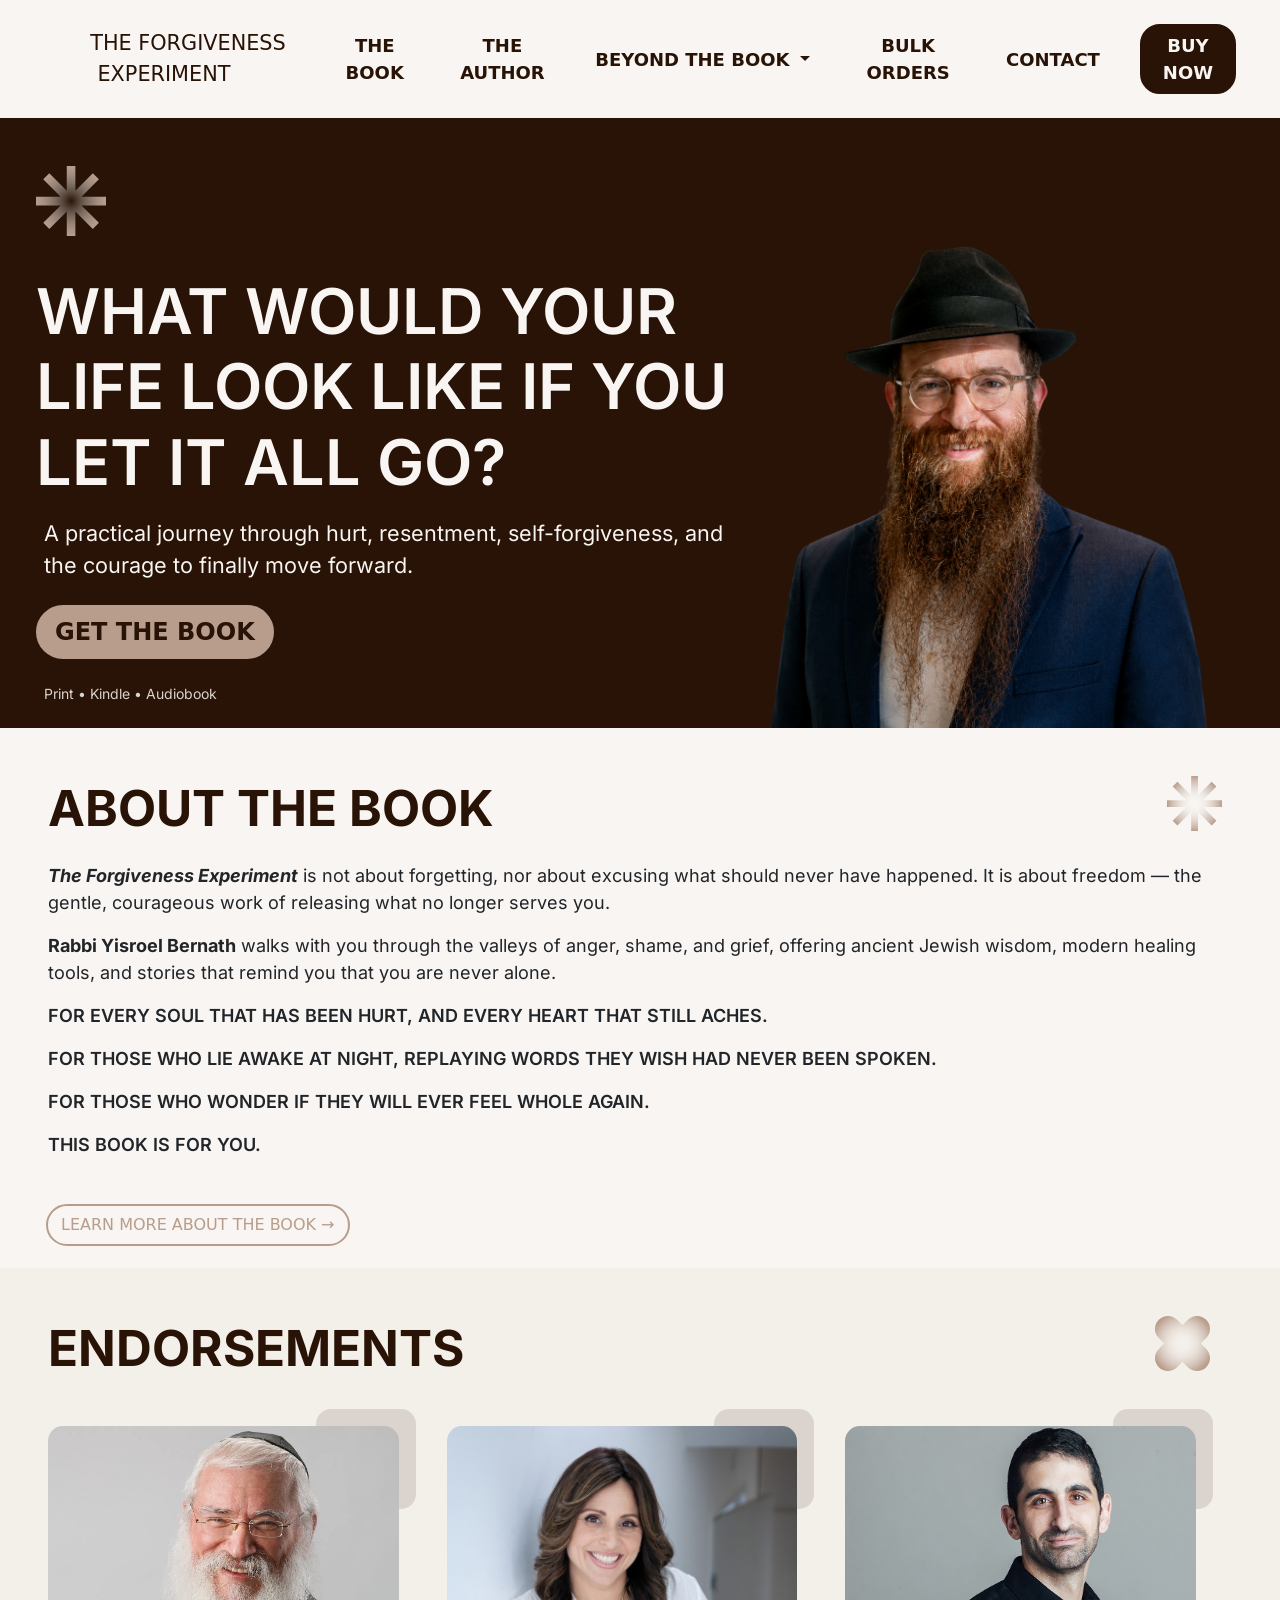
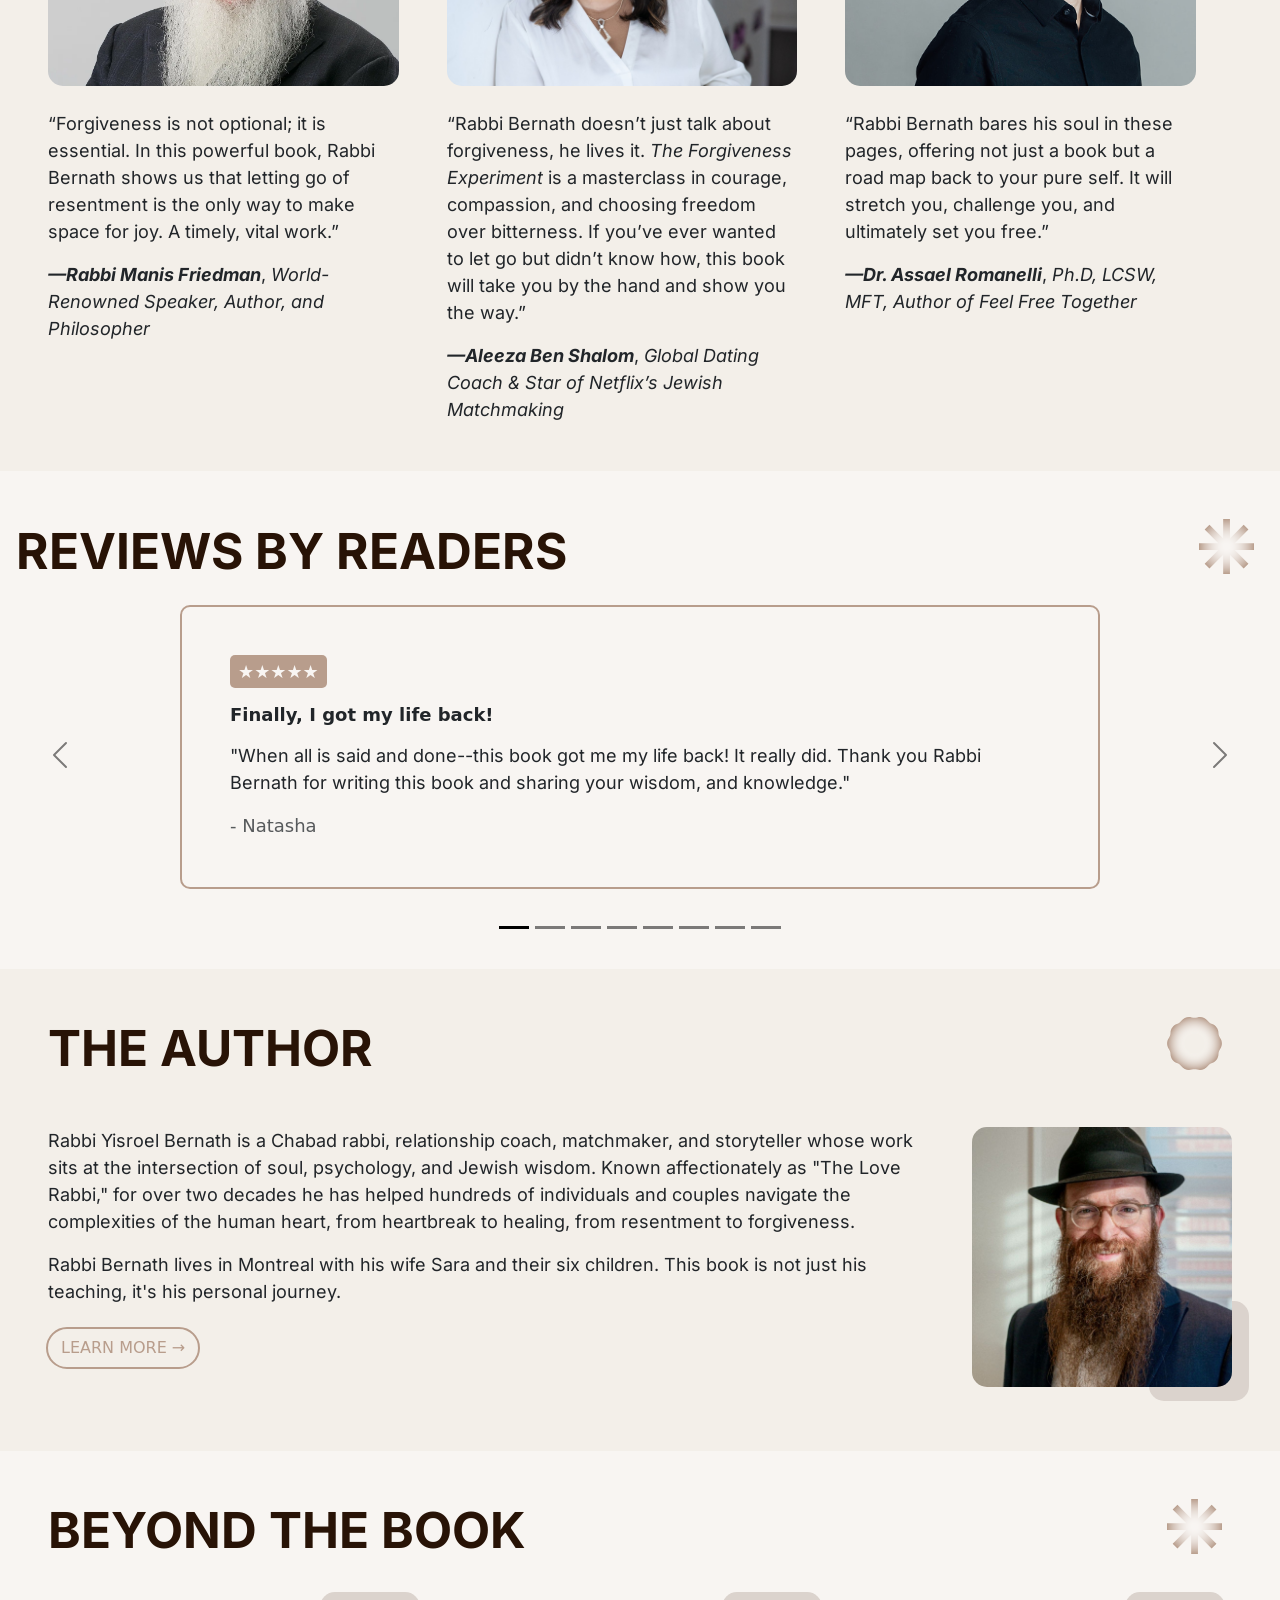
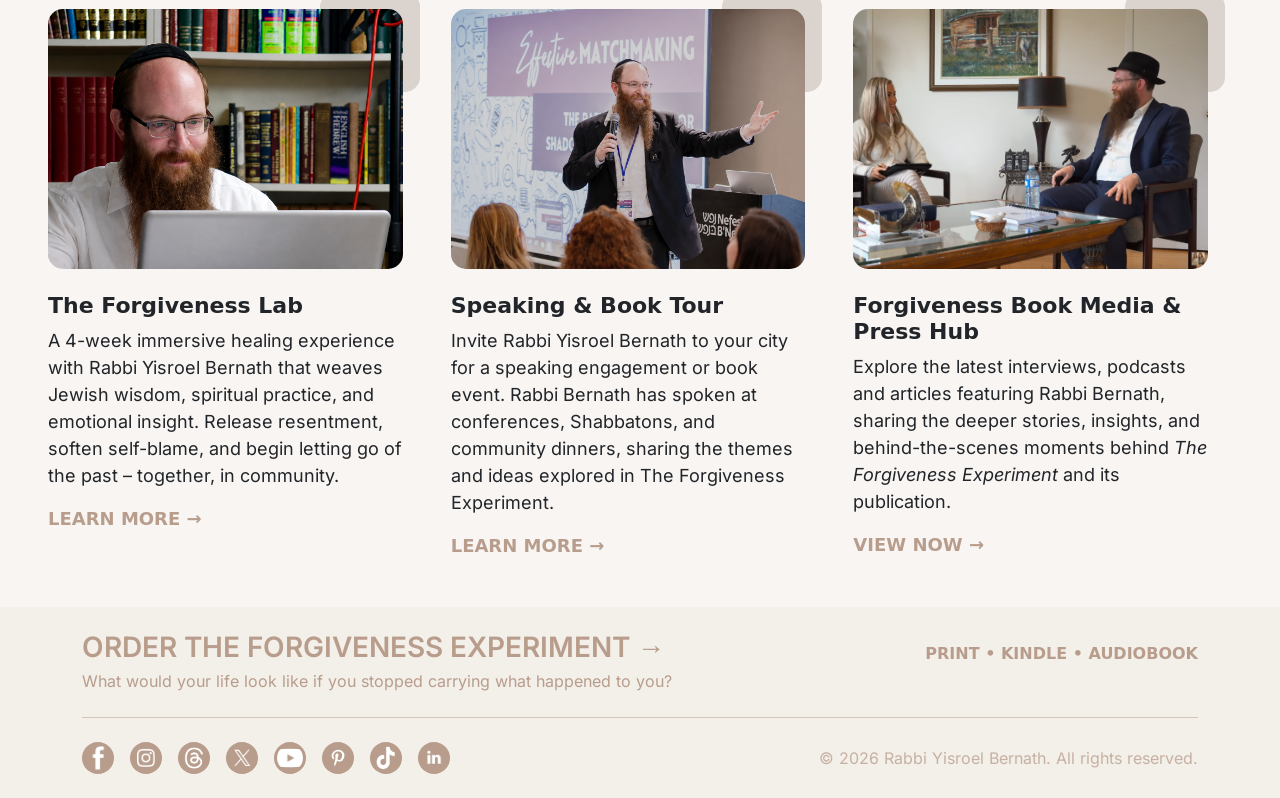
<file: index.html>
<!doctype html>
<html lang="en">

<head>
    <meta charset="utf-8" />
    <meta name="viewport" content="width=device-width, initial-scale=1" />
    <meta name="description"
        content="Order The Forgiveness Experiment — a powerful book about healing, self-growth, and the freedom that comes from true forgiveness by Rabbi Yisroel Bernath. ">
    <!--  Essential META Tags -->

    <meta property="og:title" content="The Forgiveness Experiment Book | Rabbi Yisroel Bernath">
    <meta property="og:description"
        content="Order The Forgiveness Experiment — a powerful book about healing, self-growth, and the freedom that comes from true forgiveness by Rabbi Yisroel Bernath. ">
    <meta property="og:image" content="https://forgivenessbook.org/assets/imgs/Social-Share-Preview_TFE.png">
    <meta property="og:type" content="website">

    <!-- need final url for meta url -->
    <meta property="og:url" content="https://forgivenessbook.org/">
    <!-- Twitter Card Tags -->
    <meta name="twitter:card" content="summary_large_image">
    <meta name="twitter:title" content="The Forgiveness Experiment Book | Rabbi Yisroel Bernath">
    <meta name="twitter:description"
        content="Order The Forgiveness Experiment — a powerful book about healing, self-growth, and the freedom that comes from true forgiveness by Rabbi Yisroel Bernath.">
    <meta name="twitter:image" content="https://forgivenessbook.org/assets/imgs/Social-Share-Preview_TFE.png">


    <!--  Non-Essential, But Recommended -->
    <meta name="google-site-verification" content="qG6mMOlz5mEXPRGPlg9snTbhhjlRV29nAaSzix2DynI" />
    <meta property="og:site_name" content="The Forgiveness Experiment Book | Rabbi Yisroel Bernath">
    <meta name="twitter:image:alt" content="The Forgiveness Experiment Book | Rabbi Yisroel Bernath">
    <link rel="shortcut icon" href="./assets/imgs/favicon_tfe.png">
    <title>The Forgiveness Experiment Book | Rabbi Yisroel Bernath</title>
    <link href="https://cdn.jsdelivr.net/npm/bootstrap@5.3.8/dist/css/bootstrap.min.css" rel="stylesheet"
        integrity="sha384-sRIl4kxILFvY47J16cr9ZwB07vP4J8+LH7qKQnuqkuIAvNWLzeN8tE5YBujZqJLB" crossorigin="anonymous" />
    <link rel="stylesheet" href="./styles.css" />
</head>

<body>
    <header class="container-fluid">
        <div class="row align-items-start">
            <nav class="navbar navbar-expand-xl cont flex-row justify-content-center px-4">
                <p class="mobile-brand home-brand uppercase d-xl-none">The <span class="upperbold">Forgiveness</span>
                    Experiment</a></p>
                <button class="navbar-toggler ms-auto" type="button" data-bs-toggle="collapse"
                    data-bs-target="#navbarNavAltMarkup" aria-controls="navbarNavAltMarkup" aria-expanded="false"
                    aria-label="Toggle navigation">
                    <span class="navbar-toggler-icon"></span>
                </button>

                <div class="collapse navbar-collapse ps-xl-4" id="navbarNavAltMarkup">

                    <ul class="navbar-nav d-flex text-center">

                        <li>
                            <span class="text-logo">
                                <a class="nav-link d-none d-lg-inline" href="./index.html"
                                    aria-label="navigate to home page">The <span class="upperbold">Forgiveness</span>
                                    Experiment</a>
                                <a class="nav-link d-lg-none d-block upperbold normal active" href="./index.html"
                                    aria-label="navigate to home page">Home</a>
                            </span>
                        </li>
                        <li>
                            <a class="nav-link upperbold" href="./book.html">The book</a>
                        </li>

                        <li>
                            <a class="nav-link upperbold" href="./author.html">The Author</a>
                        </li>
                        <li class="nav-item dropdown">
                            <a class="nav-link dropdown-toggle upperbold" href="#" id="navbarDropdown" role="button"
                                data-bs-toggle="dropdown" aria-expanded="false">
                                Beyond the book
                            </a>
                            <div class="dropdown-menu" aria-labelledby="navbarDropdown">
                                <a class="dropdown-item" href="./forgiveness-lab.html">The Forgiveness Lab</a>
                                <a class="dropdown-item" href="./media.html">Media, Press & Podcasts</a>
                                <a class="dropdown-item" href="./speaking-and-book-tour.html">Speaking Tours &
                                    Events</a>
                            </div>
                        </li>
                        <!-- <a  class="nav-link upperbold" href="./speaking-and-book-tour.html">Speaking & Book Tour</a> -->
                        <li>
                            <a class="nav-link upperbold" href="./bulk-orders.html">Bulk Orders</a>

                        </li>
                        <li>
                            <a class="nav-link upperbold" href="./contact.html">Contact</a>
                        </li>
                        <li>
                            <a class="nav-btn buy-now-btn btn upperbold" href="./where-to-buy.html">Buy now</a>

                        </li>
                    </ul>
                </div>
            </nav>
        </div>
    </header>
    <main class="container-fluid">
        <div class="home-hero-wrapper pt-5">
            <div class="row px-3 px-lg-5 align-items-center">
                <section class="col col-12 col-xl-7 flex-grow-lg-1 clean ps-lg-0">
                    <h1 class="d-flex flex-column before-icon home-heading">
                        WHAT WOULD YOUR LIFE LOOK LIKE IF YOU LET IT ALL GO?
                    </h1>
                    <p class="tagline ms-lg-2 mt-3 mb-4 text-left">
                        A practical journey through hurt, resentment, self-forgiveness, and the courage to finally move
                        forward.
                    </p>
                    <div class="d-flex my-4 justify-content-start">

                        <a class="preorder-btn btn btn-primary upperbold home-cta" href="./where-to-buy.html">
                            Get the Book
                        </a>
                        <!-- <ul class="dropdown-menu">
                            <li><a class="dropdown-item upperbold" href="https://www.amazon.ca/dp/1069217638"
                                    target="_blank">Amazon <span class="emoji">🇨🇦</span></a></li>
                            <li><a class="dropdown-item upperbold"
                                    href="https://www.amazon.com/Forgiveness-Experiment-What-Would-Your/dp/1069217638"
                                    target="_blank">Amazon <span class="emoji">🇺🇸</span></a></li>
                            <li><a class="dropdown-item upperbold"
                                    href="https://www.amazon.ca/Forgiveness-Experiment-What-Would-Your-ebook/dp/B0FR2QNJL6"
                                    target="_blank">Kindle <span class="emoji">🇨🇦</span></a></li>
                            <li><a class="dropdown-item upperbold" href="https://www.amazon.com/dp/B0FR2QNJL6"
                                    target="_blank">Kindle <span class="emoji">🇺🇸</span></a></li>
                            <li><a class="dropdown-item upperbold"
                                    href="https://www.audible.ca/pd/The-Forgiveness-Experiment-Audiobook/B0GMS2HFL9"
                                    target="_blank">Audible <span class="emoji">🇨🇦</span></a></li>
                            <li><a class="dropdown-item upperbold"
                                    href="https://www.audible.com/pd/The-Forgiveness-Experiment-Audiobook/B0GMS5DCKH"
                                    target="_blank">Audible <span class="emoji">🇺🇸</span></a></li>
            
                        </ul> -->
                    </div>
                    <p class="ms-2 mt-3 mb-lg-4 text-left hero-buy-options"><a href="https://www.amazon.ca/Forgiveness-Experiment-What-Would-Your/dp/1069217638/ref=tmm_pap_swatch_0" target="_blank" class="hero-link">Print</a> • <a href="https://www.amazon.ca/Forgiveness-Experiment-What-Would-Your-ebook/dp/B0FR2QNJL6/ref=tmm_kin_swatch_0" target="_blank" class="hero-link">Kindle</a> • <a href="https://www.amazon.ca/Forgiveness-Experiment-What-Would-Your/dp/B0GMS6YCLJ/ref=tmm_aud_swatch_0" target="_blank" class="hero-link">Audiobook</a> </p>
                </section>
                <div
                    class="col col-12 col-xl-5 d-flex justify-content-center justify-content-xl-end align-self-end p-0">
                    <img src="./assets/imgs/headshot-0.png" alt="Rabbi Yisroel Bernath" class="bernath-headshot">
                </div>
            </div>
        </div>
        <section id="about_book">
            <div class="cont px-3 pt-5 px-lg-5 column-important">
                <h2 class="before-icon icon-1 icon-right mb-4">About the book</h2>
                <p>
                    <strong><em>The Forgiveness Experiment</em></strong> is
                    not about forgetting, nor about excusing what should
                    never have happened. It is about freedom — the gentle,
                    courageous work of releasing what no longer serves you.
                </p>
                <p>
                    <strong>Rabbi Yisroel Bernath</strong> walks with you
                    through the valleys of anger, shame, and grief, offering
                    ancient Jewish wisdom, modern healing tools, and stories
                    that remind you that you are never alone.
                </p>
                <p class="upperbold">
                    For every soul that has been hurt, and every heart that
                    still aches.
                </p>
                <p class="upperbold">
                    For those who lie awake at night, replaying words they
                    wish had never been spoken.
                </p>
                <p class="upperbold">
                    For those who wonder if they will ever feel whole again.
                </p>
                <p class="upperbold mb-5">This book is for you.</p>
                <div class="mb-4">
                    <a href="./book.html" class="btn btn-outline upperbold text-uppercase" style="font-weight: normal;">
                        Learn More About the book →
                    </a>
                </div>
            </div>
            <!-- <div id="formHolder"></div> -->

        </section>

        <div class="content-section row px-3 pt-5 px-lg-5 me-1 me-md-0 highlight-bg" id="advance_praise">
            <div class="px-xxl-5">
                <h2 class="before-icon icon-3 icon-right mb-4">Endorsements</h2>
                <div class="d-flex flex-column flex-lg-row justify-content-center justify-content-lg-between me-lg-4">
                    <div class="quote-block mt-4 mb-4">
                        <div class="quote-img">
                            <span class="m-auto quote-inner-img">
                                <img src="./assets/imgs/RMMF2.png" alt="" class="img-fluid rounded" />
                            </span>
                        </div>
                        <div class="quote-text mt-4 mb-4">
                            <blockquote>
                                <p>
                                    “Forgiveness is not optional; it is
                                    essential. In this powerful book, Rabbi
                                    Bernath shows us that letting go of
                                    resentment is the only way to make space for
                                    joy. A timely, vital work.”
                                </p>
                            </blockquote>
                            <p>
                                <em><strong>—Rabbi Manis Friedman</strong></em>,
                                <cite>World-Renowned Speaker, Author, and
                                    Philosopher</cite>
                            </p>
                        </div>
                    </div>
                    <div class="quote-block mt-4 mb-4">
                        <div class="quote-img">
                            <span class="m-auto quote-inner-img aleeza">
                                <img src="./assets/imgs/aleeza-ben-shalom.jpeg" alt="" class="img-fluid rounded" />
                            </span>
                        </div>
                        <div class="quote-text mt-4 mb-4">
                            <blockquote>
                                <p>
                                    “Rabbi Bernath doesn’t just talk about
                                    forgiveness, he lives it.
                                    <em>The Forgiveness Experiment</em> is a
                                    masterclass in courage, compassion, and
                                    choosing freedom over bitterness. If you’ve
                                    ever wanted to let go but didn’t know how,
                                    this book will take you by the hand and show
                                    you the way.”
                                </p>
                            </blockquote>
                            <p>
                                <em><strong>—Aleeza Ben Shalom</strong></em>,
                                <cite>Global Dating Coach & Star of Netflix’s
                                    Jewish Matchmaking</cite>
                            </p>
                        </div>
                    </div>
                    <div class="quote-block mt-4 mb-4">
                        <div class="quote-img">
                            <span class="m-auto quote-inner-img">
                                <img src="./assets/imgs/assael-romanelli.jpeg" alt="" class="img-fluid rounded" />
                            </span>
                        </div>
                        <div class="quote-text mt-4 mb-4">
                            <blockquote>
                                <p>
                                    “Rabbi Bernath bares his soul in these
                                    pages, offering not just a book but a road
                                    map back to your pure self. It will stretch
                                    you, challenge you, and ultimately set you
                                    free.”
                                </p>
                            </blockquote>
                            <p>
                                <em><strong>—Dr. Assael Romanelli</strong></em>,
                                <cite>Ph.D, LCSW, MFT, Author of Feel Free
                                    Together</cite>
                            </p>
                        </div>
                    </div>

                </div>


            </div>

        </div>
        <section>
            <div class="row px-3 pt-5 pb-4 pb-lg-5">
                <div class="px-xxl-5">
                    <h2 class="before-icon icon-1 icon-right mb-2 mb-md-4">Reviews by Readers</h2>
                    <!-- DESKTOP CAROUSEL 2 REVIEWS PER SLIDE-->
                    <div id="textCarouselDesktop" class="carousel carousel-dark slide d-none d-lg-block"
                        data-bs-ride="false">

                        <!-- Desktop Indicators -->
                        <div class="carousel-indicators">

                            <button type="button" data-bs-target="#textCarouselDesktop" data-bs-slide-to="0"
                                class="active" aria-current="true" aria-label="Slide 1"></button>

                            <button type="button" data-bs-target="#textCarouselDesktop" data-bs-slide-to="1"
                                aria-label="Slide 2"></button>

                            <button type="button" data-bs-target="#textCarouselDesktop" data-bs-slide-to="2"
                                aria-label="Slide 3"></button>
                            <button type="button" data-bs-target="#textCarouselDesktop" data-bs-slide-to="3"
                                aria-label="Slide 4"></button>
                             <button type="button" data-bs-target="#textCarouselDesktop" data-bs-slide-to="4"
                                aria-label="Slide 5"></button>
                             <button type="button" data-bs-target="#textCarouselDesktop" data-bs-slide-to="5"
                                aria-label="Slide 6"></button>
                             <button type="button" data-bs-target="#textCarouselDesktop" data-bs-slide-to="6"
                                aria-label="Slide 7"></button>
                             <button type="button" data-bs-target="#textCarouselDesktop" data-bs-slide-to="7"
                                aria-label="Slide 8"></button>
                        </div>
                        <!-- Desktop Slides -->
                        <div class="carousel-inner rounded">
                            <!-- Slide 1 -->
                            <div class="carousel-item active" data-bs-interval="5000">
                                <div class="row g-0 justify-content-center">
                                    <!-- Review 1 -->
                                    <div class="col-md-12">
                                        <div class="p-5 text-left mx-auto carousel-text carousel-card">
                                            <div class="stars">
                                                ★★★★★
                                            </div>
                                            <h5 class="fw-bold mb-3">
                                                Finally, I got my life back!
                                            </h5>
                                            <p>
                                                "When all is said and done--this book got me my
                                                life back! It really did. Thank you Rabbi Bernath
                                                for writing this book and sharing your wisdom, and
                                                knowledge."
                                            </p>
                                            <small class="text-muted">
                                                - Natasha
                                            </small>
                                        </div>
                                    </div>
                                </div>
                            </div>
                            <!-- Slide 2 -->
                            <div class="carousel-item" data-bs-interval="5000">
                                <div class="row g-0 justify-content-center">
                                    <!-- Review 2 -->
                                    <div class="col-md-12">
                                        <div class="p-5 text-left mx-auto carousel-text carousel-card">
                                            <div class="stars">
                                                ★★★★★
                                            </div>
                                            <h5 class="fw-bold mb-3">
                                                A must-read in 2026!!
                                            </h5>
                                            <p>
                                                "Unbelievably powerful. I had many "aha" moments
                                                while reading and following along with the
                                                exercises. I didn't realize I was holding on to
                                                so much pain. So honest, real, spiritual, while
                                                also teaching you what to do with all your pent
                                                up feelings and grudges. I feel lighter, and more
                                                in touch with what I need to let go of, from this
                                                book. I couldn't recommend more!!!"
                                            </p>
                                            <small class="text-muted">
                                                - Anne
                                            </small>
                                        </div>
                                    </div>

                                </div>
                            </div>
                            <!-- Slide 3 -->
                            <div class="carousel-item" data-bs-interval="5000">
                                <div class="row g-0 justify-content-center">
                                    <!-- Review 3 -->
                                    <div class="col-md-12">
                                        <div class="p-5 text-left mx-auto carousel-text carousel-card">
                                            <div class="stars">
                                                ★★★★★
                                            </div>
                                            <h5 class="fw-bold mb-3">
                                                This should be required reading!
                                            </h5>
                                            <p>
                                                Reading this book was more like having a conversation in my head with
                                                our good friend Rabbi Bernath. He bears his soul and shares beautiful
                                                heartfelt stories that lead you in a natural way to your own hard truths
                                                of being wronged or hurt by others. At the same time the book allows the
                                                reader to draw from our own experiences , the times we hurt others and
                                                exactly how to process and release it. We as humans can all relate to
                                                this at some time of our lives. It’s an easy flow read with derp
                                                profound yet simple ideas to process a forgiveness of any kind. I’ve
                                                already bought several books for gifts. Highly recommend.
                                            </p>
                                            <small class="text-muted">
                                                - Cheryl
                                            </small>
                                        </div>
                                    </div>

                                </div>
                            </div>
                            <!-- Slide 4 -->
                            <div class="carousel-item" data-bs-interval="5000">
                                <div class="row g-0 justify-content-center">
                                    
                                    <!-- Review 4 -->
                                    <div class="col-md-12">
                                        <div class="p-5 text-left mx-auto carousel-text carousel-card">
                                            <div class="stars">
                                                ★★★★★
                                            </div>
                                            <h5 class="fw-bold mb-3">
                                                A book that makes you reflect
                                            </h5>
                                            <p>
                                                I really enjoyed reading "The Forgiveness Experiment". It shares simple
                                                yet powerful insights about letting go, healing, and growing through
                                                forgiveness. Rabbi Bernath explains the topic in a way that feels both
                                                practical and personal.
                                                Reading this book made me reflect on my own life and relationships. It
                                                truly gave me a new perspective on forgiveness. Anyone interested in
                                                personal growth, spirituality, or emotional healing would really enjoy
                                                this book.
                                                A truly meaningful and inspiring read.
                                            </p>
                                            <small class="text-muted">
                                                - Silvia
                                            </small>
                                        </div>
                                    </div>

                                </div>
                            </div>
                            <!-- Slide 5 -->
                            <div class="carousel-item" data-bs-interval="5000">
                                <div class="row g-0 justify-content-center">
                                    <!-- Review 5 -->
                                    <div class="col-md-12">
                                        <div class="p-5 text-left mx-auto carousel-text carousel-card">
                                            <div class="stars">
                                                ★★★★★
                                            </div>
                                            <h5 class="fw-bold mb-3">
                                                Empowering Experiences
                                            </h5>
                                            <p>
                                                So far, several chapters have addressed issues faced in my own life and
                                                provided me with wisdom to release what I’ve been holding onto for
                                                years, or even minutes. Using the suggested steps for renewal of my
                                                thoughts, my heart and my emotions have produced wonderful insight and
                                                results. I truly appreciate RYB’s statements about the fact that it
                                                doesn’t always go away - right away, but knowing what to do in response
                                                to it, definitely has helped me with healing.
                                                Purchased one for myself, and another for someone else who needs the
                                                benefits of forgiveness.
                                                Grateful to G-d for blessing me with this information, instruction and
                                                insight on how to move beyond resentment.
                                            </p>
                                            <small class="text-muted">
                                                - WhoMe
                                            </small>
                                        </div>
                                    </div>

                                </div>
                            </div>
                            <!-- Slide 6 -->
                            <div class="carousel-item" data-bs-interval="5000">
                                <div class="row g-0 justify-content-center">
                                    <!-- Review 6 -->
                                    <div class="col-md-12">
                                        <div class="p-5 text-left mx-auto carousel-text carousel-card">
                                            <div class="stars">
                                                ★★★★★
                                            </div>
                                            <h5 class="fw-bold mb-3">
                                                10/10
                                            </h5>
                                            <p>
                                                This book is phenomenal! I have been listening to Rabbi Bernath’s
                                                podcast, “Kabbalah is for Everyone” for a little over a year which is
                                                how I learned about this release. I have been thrilled so far with his
                                                new book! The exercises included and mindset reframes are absolutely
                                                groundbreaking! I recommend this book to anyone who is looking for a new
                                                perspective on self growth and forgiveness. Everyone needs this!
                                            </p>
                                            <small class="text-muted">
                                                - Delora May Day
                                            </small>
                                        </div>
                                    </div>

                                </div>
                            </div>
                            <!-- Slide 7 -->
                            <div class="carousel-item" data-bs-interval="5000">
                                <div class="row g-0 justify-content-center">
                                    <!-- Review 7 -->
                                    <div class="col-md-12">
                                        <div class="p-5 text-left mx-auto carousel-text carousel-card">
                                            <div class="stars">
                                                ★★★★★
                                            </div>
                                            <h5 class="fw-bold mb-3">
                                                The Forgiveness Experiment is worth the read!
                                            </h5>
                                            <p>
                                                Well written and encouraging read. This book challenges the readers to
                                                consider what life would look like if they walked in freedom instead of
                                                bitterness. There are loads of examples of what forgiveness can look
                                                like. I appreciated the questions at the end of each chapter that
                                                encouraged me to look deeply into my own life experiences. Definitely
                                                worth reading and becoming involved in the forgiveness experiment by
                                                doing the exercises at the end of each chapter.
                                            </p>
                                            <small class="text-muted">
                                                - Katieh
                                            </small>
                                        </div>
                                    </div>
                                </div>
                            </div>
                            <!-- Slide 8 -->
                            <div class="carousel-item" data-bs-interval="5000">
                                <div class="row g-0 justify-content-center">
                                    <!-- Continue Reading -->
                                    <div class="col-md-12">
                                        <div class="p-5 text-left mx-auto carousel-text carousel-card">
                                            <h5 class="fw-bold mb-3">
                                                Continue Reading
                                            </h5>
                                            <p>
                                                Select the link below to read more about how this
                                                book has impacted readers:
                                            </p>
                                            <a href="https://www.amazon.com/Forgiveness-Experiment-What-Would-Your/dp/1069217638#averageCustomerReviewsAnchor"
                                                target="_blank" rel="noopener noreferrer"
                                                class="btn btn-outline upperbold text-uppercase"
                                                style="font-weight: normal;">
                                                Read more Amazon Reviews
                                            </a>
                                        </div>
                                    </div>

                                </div>
                            </div>
                        </div>
                        <!-- Desktop Previous -->
                        <button class="carousel-control-prev carousel-control" type="button"
                            data-bs-target="#textCarouselDesktop" data-bs-slide="prev">

                            <span class="carousel-control-prev-icon" aria-hidden="true"></span>

                            <span class="visually-hidden">
                                Previous
                            </span>

                        </button>
                        <!-- Desktop Next -->
                        <button class="carousel-control-next carousel-control" type="button"
                            data-bs-target="#textCarouselDesktop" data-bs-slide="next">
                            <span class="carousel-control-next-icon" aria-hidden="true"></span>
                            <span class="visually-hidden">
                                Next
                            </span>
                        </button>
                    </div>
                    <!-- MOBILE CAROUSEL 1 REVIEW PER SLIDE -->

                    <div id="textCarouselMobile" class="carousel carousel-dark slide d-block d-lg-none"
                        data-bs-ride="false">
                        <!-- Mobile Indicators -->
                        <div class="carousel-indicators">
                            <button type="button" data-bs-target="#textCarouselMobile" data-bs-slide-to="0"
                                class="active" aria-current="true" aria-label="Slide 1"></button>
                            <button type="button" data-bs-target="#textCarouselMobile" data-bs-slide-to="1"
                                aria-label="Slide 2"></button>
                            <button type="button" data-bs-target="#textCarouselMobile" data-bs-slide-to="2"
                                aria-label="Slide 3"></button>
                            <button type="button" data-bs-target="#textCarouselMobile" data-bs-slide-to="3"
                                aria-label="Slide 4"></button>
                            <button type="button" data-bs-target="#textCarouselMobile" data-bs-slide-to="4"
                                aria-label="Slide 5"></button>
                            <button type="button" data-bs-target="#textCarouselMobile" data-bs-slide-to="5"
                                aria-label="Slide 6"></button>
                            <button type="button" data-bs-target="#textCarouselMobile" data-bs-slide-to="6"
                                aria-label="Slide 7"></button>
                            <button type="button" data-bs-target="#textCarouselMobile" data-bs-slide-to="7"
                                aria-label="Slide 8"></button>
                        </div>

                        <!-- Mobile Slides -->
                        <div class="carousel-inner rounded">
                            <!-- Slide 1 -->
                            <div class="carousel-item active carousel-card" data-bs-interval="5000">

                                <div class="p-5 text-center mx-auto">
                                    <div class="stars">
                                        ★★★★★
                                    </div>
                                    <h5 class="fw-bold mb-3">
                                        Finally, I got my life back!
                                    </h5>
                                    <p>
                                        "When all is said and done--this book got me my life back!
                                        It really did. Thank you Rabbi Bernath for writing this
                                        book and sharing your wisdom, and knowledge."
                                    </p>
                                    <small class="text-muted">
                                        - Natasha
                                    </small>
                                </div>
                            </div>
                            <!-- Slide 2 -->
                            <div class="carousel-item carousel-card" data-bs-interval="5000">
                                <div class="p-5 text-center mx-auto">
                                    <div class="stars">
                                        ★★★★★
                                    </div>
                                    <h5 class="fw-bold mb-3">
                                        A must-read in 2026!!
                                    </h5>
                                    <p>
                                        "Unbelievably powerful. I had many "aha" moments while
                                        reading and following along with the exercises. I didn't
                                        realize I was holding on to so much pain. So honest, real,
                                        spiritual, while also teaching you what to do with all
                                        your pent up feelings and grudges. I feel lighter, and
                                        more in touch with what I need to let go of, from this
                                        book. I couldn't recommend more!!!"
                                    </p>
                                    <small class="text-muted">
                                        - Anne
                                    </small>
                                </div>
                            </div>
                            <!-- Slide 3 -->
                            <div class="carousel-item carousel-card" data-bs-interval="5000">
                                <div class="p-5 text-center mx-auto">
                                    <div class="stars">
                                        ★★★★★
                                    </div>
                                    <h5 class="fw-bold mb-3">
                                        Recommend this book to everyone!
                                    </h5>
                                    <p>
                                        "...I've already tried some of the exercises and they have
                                        been immensely helpful! It's written in a way that is very
                                        easy to read and draws you in, in a way that you want to
                                        keep on reading."
                                    </p>
                                    <small class="text-muted">
                                        - Shevy
                                    </small>
                                </div>
                            </div>
                            <!-- Slide 4 -->
                            <div class="carousel-item carousel-card" data-bs-interval="5000">
                                <div class="p-5 text-center mx-auto">
                                    <div class="stars">
                                        ★★★★★
                                    </div>
                                    <h5 class="fw-bold mb-3">
                                        This should be required reading!
                                    </h5>
                                    <p>
                                        Reading this book was more like having a conversation in my head with
                                        our good friend Rabbi Bernath. He bears his soul and shares beautiful
                                        heartfelt stories that lead you in a natural way to your own hard truths
                                        of being wronged or hurt by others. At the same time the book allows the
                                        reader to draw from our own experiences , the times we hurt others and
                                        exactly how to process and release it. We as humans can all relate to
                                        this at some time of our lives. It’s an easy flow read with derp
                                        profound yet simple ideas to process a forgiveness of any kind. I’ve
                                        already bought several books for gifts. Highly recommend.
                                    </p>
                                    <small class="text-muted">
                                        - Cheryl
                                    </small>
                                </div>
                            </div>
                            <!-- Slide 5 -->
                            <div class="carousel-item carousel-card" data-bs-interval="5000">
                                <div class="p-5 text-center mx-auto">
                                    <div class="stars">
                                        ★★★★★
                                    </div>
                                    <h5 class="fw-bold mb-3">
                                        A book that makes you reflect
                                    </h5>
                                    <p>
                                        I really enjoyed reading "The Forgiveness Experiment". It shares simple
                                        yet powerful insights about letting go, healing, and growing through
                                        forgiveness. Rabbi Bernath explains the topic in a way that feels both
                                        practical and personal.
                                        Reading this book made me reflect on my own life and relationships. It
                                        truly gave me a new perspective on forgiveness. Anyone interested in
                                        personal growth, spirituality, or emotional healing would really enjoy
                                        this book.
                                        A truly meaningful and inspiring read.
                                    </p>
                                    <small class="text-muted">
                                        - Silvia
                                    </small>
                                </div>
                            </div>
                            <!-- Slide 6 -->
                            <div class="carousel-item carousel-card" data-bs-interval="5000">
                                <div class="p-5 text-center mx-auto">
                                    <div class="stars">
                                        ★★★★★
                                    </div>
                                    <h5 class="fw-bold mb-3">
                                        10/10
                                    </h5>
                                    <p>
                                        This book is phenomenal! I have been listening to Rabbi Bernath’s
                                        podcast, “Kabbalah is for Everyone” for a little over a year which is
                                        how I learned about this release. I have been thrilled so far with his
                                        new book! The exercises included and mindset reframes are absolutely
                                        groundbreaking! I recommend this book to anyone who is looking for a new
                                        perspective on self growth and forgiveness. Everyone needs this!
                                    </p>
                                    <small class="text-muted">
                                        - Delora May Day
                                    </small>
                                </div>
                            </div>
                            <!-- Slide 7 -->
                            <div class="carousel-item carousel-card" data-bs-interval="5000">
                                <div class="p-5 text-center mx-auto">
                                    <div class="stars">
                                        ★★★★★
                                    </div>
                                    <h5 class="fw-bold mb-3">
                                        The Forgiveness Experiment is worth the read!
                                    </h5>
                                    <p>
                                        Well written and encouraging read. This book challenges the readers to
                                        consider what life would look like if they walked in freedom instead of
                                        bitterness. There are loads of examples of what forgiveness can look
                                        like. I appreciated the questions at the end of each chapter that
                                        encouraged me to look deeply into my own life experiences. Definitely
                                        worth reading and becoming involved in the forgiveness experiment by
                                        doing the exercises at the end of each chapter.
                                    </p>
                                    <small class="text-muted">
                                        - Katieh
                                    </small>
                                </div>
                            </div>
                            <!-- Slide 8 -->
                            <div class="carousel-item carousel-card" data-bs-interval="5000">
                                <div class="p-5 text-center mx-auto">

                                    <h5 class="fw-bold mb-3">
                                        Continue Reading
                                    </h5>
                                    <p>
                                        Select the link below to read more about how this book has
                                        impacted readers:
                                    </p>
                                    <a href="https://www.amazon.com/Forgiveness-Experiment-What-Would-Your/dp/1069217638#averageCustomerReviewsAnchor"
                                        target="_blank" rel="noopener noreferrer"
                                        class="btn btn-outline upperbold text-uppercase" style="font-weight: normal;">
                                        Read more Amazon Reviews
                                    </a>
                                </div>
                            </div>
                        </div>
                        <!-- Mobile Previous -->
                        <button class="carousel-control-prev carousel-control" type="button"
                            data-bs-target="#textCarouselMobile" data-bs-slide="prev">
                            <span class="carousel-control-prev-icon" aria-hidden="true"></span>
                            <span class="visually-hidden">
                                Previous
                            </span>
                        </button>
                        <!-- Mobile Next -->
                        <button class="carousel-control-next carousel-control" type="button"
                            data-bs-target="#textCarouselMobile" data-bs-slide="next">
                            <span class="carousel-control-next-icon" aria-hidden="true"></span>
                            <span class="visually-hidden">
                                Next
                            </span>
                        </button>

                    </div>
                </div>
                <div class="p-2"></div>
        </section>
        <section class="highlight-bg pb-5" id="about_author">
            <div class="row px-3 pt-4 px-lg-5">
                <div class="px-xxl-5 pt-4 pb-md-4">
                    <h2 class="before-icon icon-2 icon-right mb-2 mb-md-4">The Author</h2>
                </div>
            </div>
            <div class="cont px-3 px-lg-5">
                <div>
                    <p>
                        Rabbi Yisroel Bernath is a Chabad rabbi, relationship
                        coach, matchmaker, and storyteller whose work sits at
                        the intersection of soul, psychology, and Jewish wisdom.
                        Known affectionately as "The Love Rabbi," for over two
                        decades he has helped hundreds of individuals and
                        couples navigate the complexities of the human heart,
                        from heartbreak to healing, from resentment to
                        forgiveness.
                    </p>
                    <p>
                        Rabbi Bernath lives in Montreal with his wife Sara and
                        their six children. This book is not just his teaching,
                        it's his personal journey.
                    </p>
                    <div>
                        <a href="./author.html" class="btn btn-outline upperbold text-uppercase mt-2"
                            style="font-weight: normal;">
                            Learn more →
                        </a>
                    </div>
                </div>
                <div class="portrait" style="margin-bottom: 1rem;">
                    <span class="portrait-inner">
                        <img src="./assets/imgs/rabbi-yisroel-bernath-headshot-2.jpg"
                            class="img-fluid rounded square-portrait" alt="" />
                    </span>
                </div>

            </div>

        </section>
        <section class="content-section row px-3 pt-5 px-lg-5" id="beyond_the_book">
            <div class="px-xxl-5">
                <h2 class="before-icon icon-1 icon-right mb-2 mb-md-4">Beyond the Book</h2>
                <div
                    class="d-flex flex-column flex-lg-row justify-content-center justify-content-lg-between me-3 me-lg-4">
                    <div class="quote-block mt-4 mb-4">
                        <div class="quote-img">
                            <span class="m-auto quote-inner-img">
                                <img src="./assets/imgs/forgivenesslab.png" alt="" class="img-fluid rounded" />
                            </span>
                        </div>
                        <div class="quote-text mt-4 mb-4">
                            <h3>The Forgiveness Lab</h3>
                            <p>A 4-week immersive healing experience with Rabbi Yisroel Bernath that weaves Jewish
                                wisdom, spiritual practice, and emotional insight. Release resentment, soften
                                self-blame, and begin letting go of the past – together, in community.</p>
                            <a class="upperbold cta-link" href="./forgiveness-lab.html">Learn more →</a>
                        </div>
                    </div>
                    <div class="quote-block mt-4 mb-4">
                        <div class="quote-img">
                            <span class="m-auto quote-inner-img">
                                <img src="./assets/imgs/speaking.png" alt="" class="img-fluid rounded" />
                            </span>
                        </div>
                        <div class="quote-text mt-4 mb-4">
                            <h3>Speaking & Book Tour</h3>
                            <p>Invite Rabbi Yisroel Bernath to your city for a speaking engagement or book event. Rabbi
                                Bernath has spoken at conferences, Shabbatons, and community dinners, sharing the themes
                                and ideas explored in The Forgiveness Experiment.
                            </p>
                            <a class="upperbold cta-link" href="./speaking-and-book-tour.html">Learn more →</a>
                        </div>
                    </div>
                    <div class="quote-block mt-4 mb-4">
                        <div class="quote-img">
                            <span class="m-auto quote-inner-img">
                                <img src="./assets/imgs/podcast-feature.png" alt="" class="img-fluid rounded" />
                            </span>
                        </div>
                        <div class="quote-text mt-4 mb-4">
                            <h3>Forgiveness Book Media & Press Hub</h3>
                            <p>
                                Explore the latest interviews, podcasts and articles featuring Rabbi Bernath, sharing
                                the deeper stories, insights, and behind-the-scenes moments behind <em>The Forgiveness
                                    Experiment</em> and its publication.
                            </p>
                            <a class="upperbold cta-link" href="./media.html">View Now
                                →</a>
                        </div>
                    </div>

                </div>
            </div>

        </section>
    </main>
    <footer id="footer" class="container-fluid content-section py-4">

        <!-- TOP SECTION: Book Title/CTA + Formats -->
        <div class="container-lg">
            <div
                class="d-flex flex-column flex-lg-row align-items-center align-items-lg-start justify-content-between gap-3 text-center text-lg-start">

                <!-- Book Heading & Subtitle -->
                <div class="book-info">
                    <h2 class="upperbold mb-1 fs-3">
                        <a href="./where-to-buy.html" class="cta-link">
                            ORDER THE FORGIVENESS EXPERIMENT &rarr;
                        </a>
                    </h2>
                    <p class="mb-0 fs-6 fs-lg-5">
                        What would your life look like if you stopped carrying what happened to you?
                    </p>
                </div>

                <!-- Format Availability Badges/Labels -->
                <div class="book-formats pt-lg-2">
                    <span class="fw-bold text-uppercase tracking-wider fs-6">
                        <a href="https://www.amazon.ca/Forgiveness-Experiment-What-Would-Your/dp/1069217638/ref=tmm_pap_swatch_0"
                            target="_blank" class="cta-link">PRINT</a>
                        &bull;
                        <a href="https://www.amazon.ca/Forgiveness-Experiment-What-Would-Your-ebook/dp/B0FR2QNJL6/ref=tmm_kin_swatch_0"
                            target="_blank" class="cta-link">KINDLE</a>
                        &bull;
                        <a href="https://www.amazon.ca/Forgiveness-Experiment-What-Would-Your/dp/B0GMS6YCLJ/ref=tmm_aud_swatch_0"
                            target="_blank" class="cta-link">AUDIOBOOK</a>
                    </span>
                </div>

            </div>
        </div>

        <!-- DIVIDER -->
        <div class="container-lg my-4">
            <hr class="m-0 opacity-50 divider">
        </div>

        <!-- BOTTOM SECTION: Social Icons + Copyright -->
        <div class="container-lg">
            <div
                class="d-flex flex-column flex-lg-row justify-content-between align-items-center gap-3 text-center text-lg-start">

                <!-- Social Links -->
                <div
                    class="social-links d-flex flex-row flex-wrap gap-2 gap-lg-3 justify-content-center justify-content-lg-start">
                    <a target="_blank" href="https://www.facebook.com/TheLoveRabbi/" aria-label="Facebook">
                        <img src="./assets/icons/social/facebook.png" alt="" width="32" height="32">
                    </a>
                    <a target="_blank" href="https://www.instagram.com/montrealrabbi/" aria-label="Instagram">
                        <img src="./assets/icons/social/Instagram.png" alt="" width="32" height="32">
                    </a>
                    <a target="_blank" href="https://www.threads.net/@montrealrabbi" aria-label="Threads">
                        <img src="./assets/icons/social/threads-img-1.png" alt="" width="32" height="32">
                    </a>
                    <a target="_blank" href="https://x.com/montrealrabbi" aria-label="X">
                        <img src="./assets/icons/social/X.png" alt="" width="32" height="32">
                    </a>
                    <a target="_blank" href="https://www.youtube.com/channel/UCi5mua4-gkhiv7NdbJv_C7w"
                        aria-label="YouTube">
                        <img src="./assets/icons/social/YouTube.png" alt="" width="32" height="32">
                    </a>
                    <a target="_blank" href="https://www.pinterest.ca/myrabbi/" aria-label="Pinterest">
                        <img src="./assets/icons/social/Pinterest.png" alt="" width="32" height="32">
                    </a>
                    <a target="_blank" href="https://www.tiktok.com/@theloverabbi" aria-label="TikTok">
                        <img src="./assets/icons/social/Tiktok.png" alt="" width="32" height="32">
                    </a>
                    <a target="_blank" href="https://ca.linkedin.com/in/ybernath" aria-label="LinkedIn">
                        <img src="./assets/icons/social/LinkedIn.png" alt="" width="32" height="32">
                    </a>
                </div>

                <!-- Copyright -->
                <p class="mb-0 small opacity-75 copyright-text">
                    &copy; 2026 Rabbi Yisroel Bernath. All rights reserved.
                </p>

            </div>
        </div>

    </footer>


    <script src="https://cdn.jsdelivr.net/npm/@popperjs/core@2.11.8/dist/umd/popper.min.js"
        integrity="sha384-I7E8VVD/ismYTF4hNIPjVp/Zjvgyol6VFvRkX/vR+Vc4jQkC+hVqc2pM8ODewa9r"
        crossorigin="anonymous"></script>
    <script src="https://cdn.jsdelivr.net/npm/bootstrap@5.3.8/dist/js/bootstrap.min.js"
        integrity="sha384-G/EV+4j2dNv+tEPo3++6LCgdCROaejBqfUeNjuKAiuXbjrxilcCdDz6ZAVfHWe1Y"
        crossorigin="anonymous"></script>
</body>

</html>
</file>
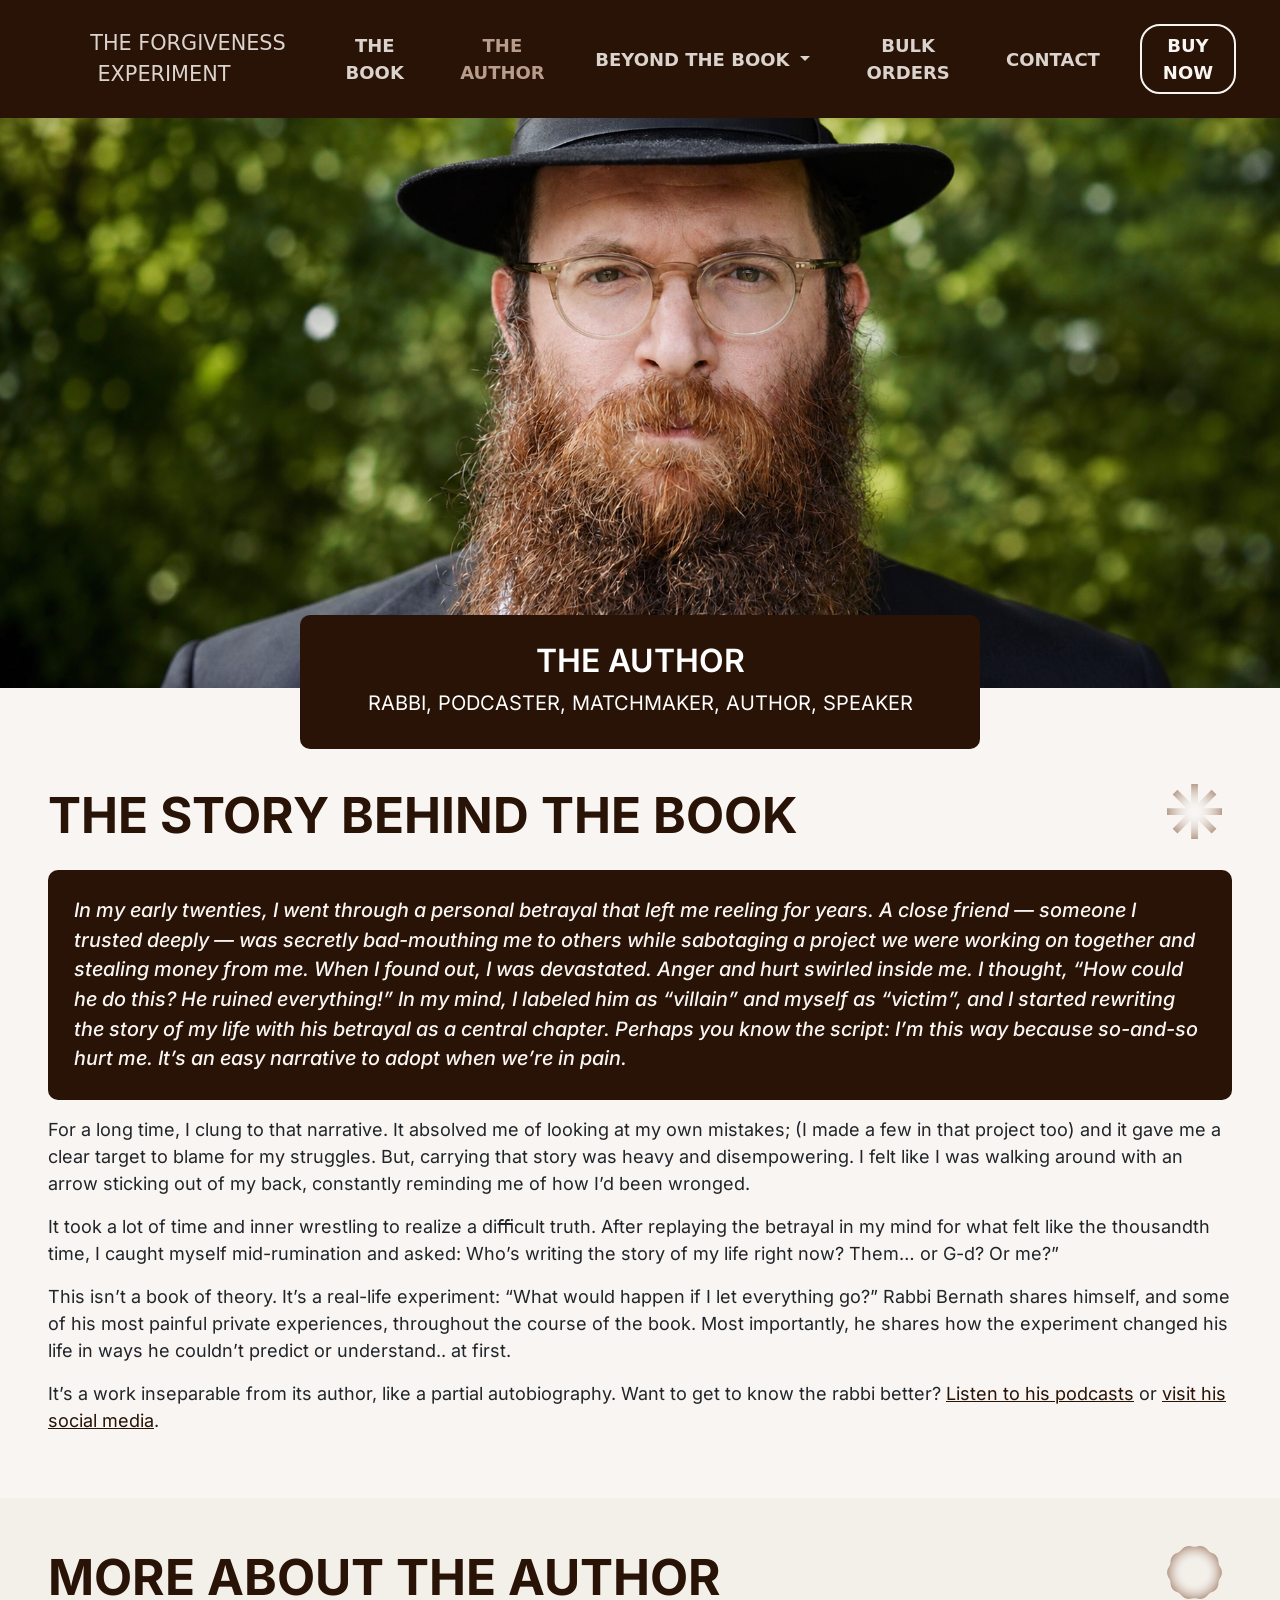
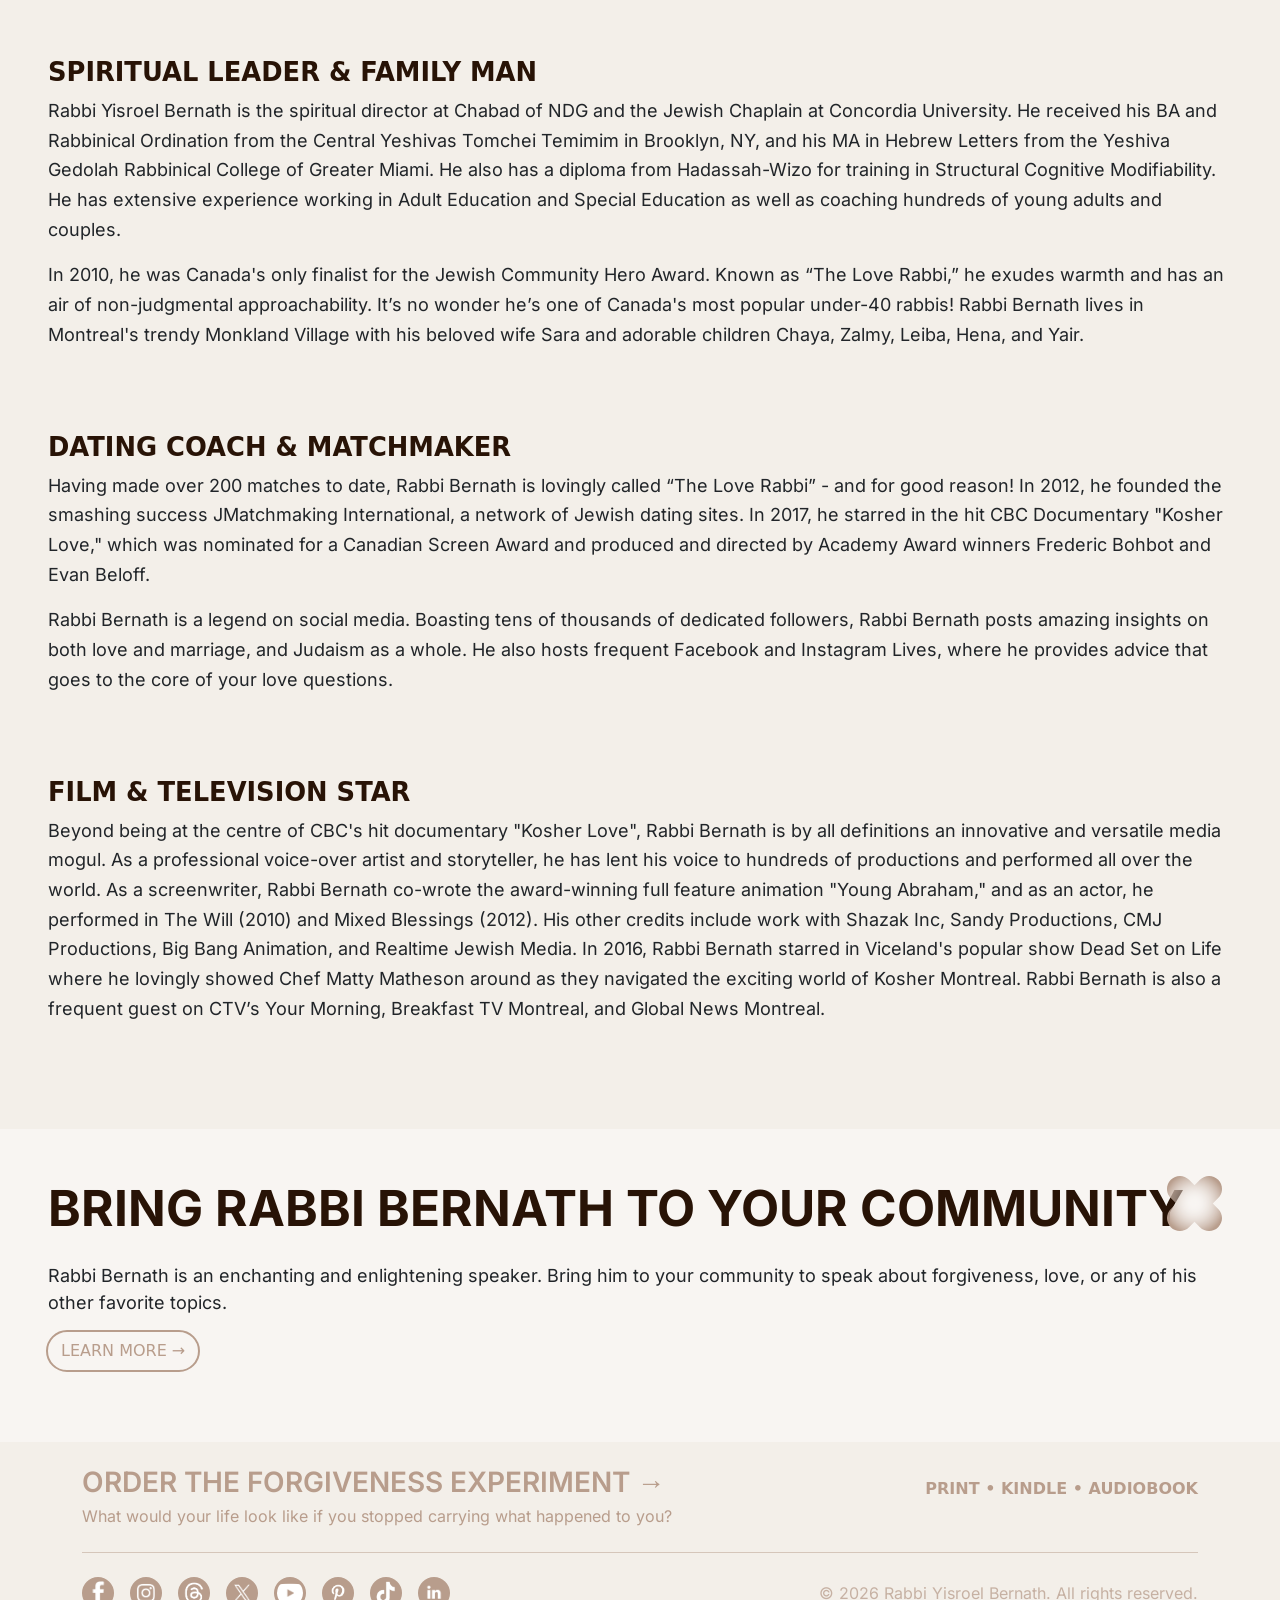
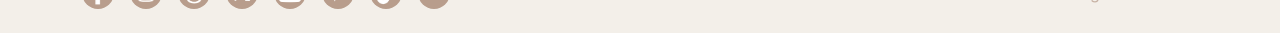
<file: author.html>
<!doctype html>
<html lang="en">

<head>
    <meta charset="utf-8" />
    <meta name="viewport" content="width=device-width, initial-scale=1" />
    <meta name="description"
        content="Meet Rabbi Yisroel Bernath, rabbi, matchmaker, podcaster, speaker, and author of The Forgiveness Experiment. Discover the personal journey behind his message of healing and forgiveness.">
    <!--  Essential META Tags -->

    <meta property="og:title" content="About the Author | The Forgiveness Experiment">
    <meta property="og:description"
        content="Meet Rabbi Yisroel Bernath, rabbi, matchmaker, podcaster, speaker, and author of The Forgiveness Experiment. Discover the personal journey behind his message of healing and forgiveness.">
    <meta property="og:image" content="https://forgivenessbook.org/assets/imgs/Social-Share-Preview_TFE.png">
    <meta property="og:type" content="website">

    <!-- need final url for meta url -->
    <meta property="og:url" content="https://forgivenessbook.org/">
    <!-- Twitter Card Tags -->
    <meta name="twitter:card" content="summary_large_image">
    <meta name="twitter:title" content="About the Author | The Forgiveness Experiment">
    <meta name="twitter:description"
        content="Meet Rabbi Yisroel Bernath, rabbi, matchmaker, podcaster, speaker, and author of The Forgiveness Experiment. Discover the personal journey behind his message of healing and forgiveness.">
    <meta name="twitter:image" content="https://forgivenessbook.org/assets/imgs/Social-Share-Preview_TFE.png">


    <!--  Non-Essential, But Recommended -->
    <meta name="google-site-verification" content="qG6mMOlz5mEXPRGPlg9snTbhhjlRV29nAaSzix2DynI" />
    <meta property="og:site_name" content="About the Author | The Forgiveness Experiment">
    <meta name="twitter:image:alt" content="About the Author | The Forgiveness Experiment">
    <link rel="shortcut icon" href="./assets/imgs/favicon_tfe.png">
    <title>About the Author | The Forgiveness Experiment</title>
    <link href="https://cdn.jsdelivr.net/npm/bootstrap@5.3.8/dist/css/bootstrap.min.css" rel="stylesheet"
        integrity="sha384-sRIl4kxILFvY47J16cr9ZwB07vP4J8+LH7qKQnuqkuIAvNWLzeN8tE5YBujZqJLB" crossorigin="anonymous" />
    <link rel="stylesheet" href="./styles.css" />
</head>

<body>
    <header class="container-fluid">
        <div class="row align-items-start dark-theme">
          <nav class="navbar navbar-expand-xl cont flex-row justify-content-center px-4 dark-theme">
            <!-- <p class="mobile-brand uppercase d-xl-none">The <span class="upperbold">Forgiveness</span>
                                    Experiment</a></p> -->
                <span class="text-logo mobile-brand uppercase d-xl-none">
                               <a class="nav-link  inter" href="./index.html"
                                    aria-label="navigate to home page">The <span class="upperbold">Forgiveness</span>
                                    Experiment</a>
                                 
                            </span>
                <button class="navbar-toggler ms-auto" type="button" data-bs-toggle="collapse"
                    data-bs-target="#navbarNavAltMarkup" aria-controls="navbarNavAltMarkup" aria-expanded="false"
                    aria-label="Toggle navigation">
                    <span class="navbar-toggler-icon"></span>
                </button>

                <div class="collapse navbar-collapse ps-xl-4" id="navbarNavAltMarkup">

                    <ul class="navbar-nav d-flex text-center">

                        <li>
                            <span class="text-logo">
                               <a class="nav-link d-none d-lg-inline" href="./index.html"
                                    aria-label="navigate to home page">The <span class="upperbold">Forgiveness</span>
                                    Experiment</a>
                                 <a class="nav-link d-lg-none d-block upperbold normal" href="./index.html"
                                    aria-label="navigate to home page">Home</a>
                            </span>
                        </li>
                        <li>
                            <a class="nav-link upperbold" href="./book.html">The book</a>
                        </li>

                        <li>
                            <a class="nav-link upperbold active" href="./author.html">The Author</a>
                        </li>
                        <li class="nav-item dropdown">
                            <a class="nav-link dropdown-toggle upperbold" href="#" id="navbarDropdown" role="button"
                                data-bs-toggle="dropdown" aria-expanded="false">
                                Beyond the book
                            </a>
                            <div class="dropdown-menu" aria-labelledby="navbarDropdown">
                                <a class="dropdown-item" href="./forgiveness-lab.html">The Forgiveness Lab</a>
                                <a class="dropdown-item" href="./media.html">Media, Press & Podcasts</a>
                                <a class="dropdown-item" href="./speaking-and-book-tour.html">Speaking Tours & Events</a>
                            </div>
                        </li>
                        <!-- <a  class="nav-link upperbold" href="./speaking-and-book-tour.html">Speaking & Book Tour</a> -->
                        <li>
                            <a class="nav-link upperbold" href="./bulk-orders.html">Bulk Orders</a>

                        </li>
                        <li>
                            <a class="nav-link upperbold" href="./contact.html">Contact</a>
                        </li>
                        <li>
                            <a class="nav-btn btn upperbold dark-nav-btn buy-now-btn" href="./where-to-buy.html">Buy now</a>

                        </li>
                    </ul>
                </div>
            </nav>
        </div>
    </header>
    <main class="container-fluid">

        <div class="heading-wrapper">
            <div class="mb-md-4 splash-container">
                <img src="./assets/imgs/about-bernath.png" alt="">
            </div>
            
            <div class="mb-1 mb-lg-4 heading-section the-author-title">
                <div class="splash-text">
                    <h1 class="larger upperbold">The Author
                        <span class="upperbold">Rabbi, podcaster, matchmaker, author, speaker</span>
                    </h1>
                </div>
            </div>
        </div>
        <section id="the_story" class="mt-5">
            <div class="cont px-3 pt-5 pb-5 px-lg-5 column-important">
                <h2 class="before-icon icon-1 icon-right mb-4">The Story behind The Book</h2>
                <p class="p-emphasis">In my early twenties, I went through a personal betrayal that
                    left me reeling for years. A close friend — someone I trusted
                    deeply — was secretly bad-mouthing me to others while
                    sabotaging a project we were working on together and stealing
                    money from me. When I found out, I was devastated. Anger and
                    hurt swirled inside me. I thought, “How could he do this? He
                    ruined everything!” In my mind, I labeled him as “villain” and
                    myself as “victim”, and I started rewriting the story of my life with
                    his betrayal as a central chapter. Perhaps you know the script: I’m
                    this way because so-and-so hurt me. It’s an easy narrative to adopt
                    when we’re in pain.</p>
                <p>
                    For a long time, I clung to that narrative. It absolved me of
                    looking at my own mistakes; (I made a few in that project too) and
                    it gave me a clear target to blame for my struggles. But, carrying
                    that story was heavy and disempowering. I felt like I was walking
                    around with an arrow sticking out of my back, constantly
                    reminding me of how I’d been wronged.</p>
                <p>
                    It took a lot of time and inner wrestling to realize a diﬃcult
                    truth. After replaying the betrayal in my mind for what felt like the
                    thousandth time, I caught myself mid-rumination and asked:
                    Who’s writing the story of my life right now? Them… or G-d? Or me?”</p>
                <p>
                    This isn’t a book of theory. It’s a real-life experiment: “What would happen if I let everything
                    go?”
                    Rabbi Bernath shares himself, and some of his most painful private experiences, throughout the
                    course of
                    the book. Most importantly, he shares how the experiment changed his life in ways he couldn’t
                    predict or
                    understand.. at first.</p>
                <p>
                    It’s a work inseparable from its author, like a partial autobiography. Want to get to know the rabbi
                    better? <span><a href="./media.html" class="emphasis-link">Listen to his podcasts</a> or <a href="https://www.facebook.com/TheLoveRabbi/" target="_blank" class="emphasis-link">visit his
                        social media</a>.</span></p>

            </div>
            <!-- <div id="formHolder"></div> -->

        </section>
        <section id="more_about_author" class="highlight-bg ">
            <div class="cont px-3 pt-5 pb-5 px-lg-5 column-important">
                <h2 class="before-icon icon-2 icon-right mb-4">More About the Author</h2>
                <div class="section-emphasis mb-3">
                    <h3>SPIRITUAL LEADER & FAMILY MAN</h3>
                    <p> Rabbi Yisroel Bernath is the spiritual director at Chabad of NDG and the Jewish Chaplain at
                        Concordia University. He received his BA and Rabbinical Ordination from the Central Yeshivas
                        Tomchei
                        Temimim in Brooklyn, NY, and his MA in Hebrew Letters from the Yeshiva Gedolah Rabbinical
                        College of
                        Greater Miami. He also has a diploma from Hadassah-Wizo for training in Structural Cognitive
                        Modifiability. He has extensive experience working in Adult Education and Special Education as
                        well
                        as coaching hundreds of young adults and couples.</p>
                    <p> In 2010, he was Canada's only finalist for the Jewish Community Hero Award. Known as “The Love
                        Rabbi,” he exudes warmth and has an air of non-judgmental approachability. It’s no wonder he’s
                        one of Canada's most popular under-40 rabbis! Rabbi Bernath lives in Montreal's trendy Monkland
                        Village with his beloved wife Sara and adorable children Chaya, Zalmy, Leiba, Hena, and Yair.
                    </p>
                </div>
                <div class="section-emphasis mb-3">
                    <h3>DATING COACH & MATCHMAKER</h3>
                    <p>
                        Having made over 200 matches to date, Rabbi Bernath is lovingly called “The Love Rabbi” - and
                        for
                        good reason! In 2012, he founded the smashing success JMatchmaking International, a network of
                        Jewish dating sites. In 2017, he starred in the hit CBC Documentary "Kosher Love," which was
                        nominated for a Canadian Screen Award and produced and directed by Academy Award winners
                        Frederic
                        Bohbot and Evan Beloff. </p>
                    <p>
                        Rabbi Bernath is a legend on social media. Boasting tens of thousands of dedicated followers,
                        Rabbi
                        Bernath posts amazing insights on both love and marriage, and Judaism as a whole. He also hosts
                        frequent Facebook and Instagram Lives, where he provides advice that goes to the core of your
                        love
                        questions.</p>
                </div>
                <div class="section-emphasis mb-3">
                    <h3>
                        FILM & TELEVISION STAR
                    </h3>
                    <p>
                        Beyond being at the centre of CBC's hit documentary "Kosher Love", Rabbi Bernath is by all
                        definitions an innovative and versatile media mogul. As a professional voice-over artist and
                        storyteller, he has lent his voice to hundreds of productions and performed all over the world.
                        As a
                        screenwriter, Rabbi Bernath co-wrote the award-winning full feature animation "Young Abraham,"
                        and
                        as an actor, he performed in The Will (2010) and Mixed Blessings (2012). His other credits
                        include
                        work with Shazak Inc, Sandy Productions, CMJ Productions, Big Bang Animation, and Realtime
                        Jewish
                        Media. In 2016, Rabbi Bernath starred in Viceland's popular show Dead Set on Life where he
                        lovingly
                        showed Chef Matty Matheson around as they navigated the exciting world of Kosher Montreal. Rabbi
                        Bernath is also a frequent guest on CTV’s Your Morning, Breakfast TV Montreal, and Global News
                        Montreal.</p>

                </div>
        </section>
        <section id="bring_the_rabbi" class="pb-5">
            <div class="cont px-3 pt-5 px-lg-5 column-important">
                <h2 class="before-icon icon-3 icon-right mb-4">Bring Rabbi Bernath to Your Community</h2>
                <p>Rabbi Bernath is an enchanting and enlightening speaker. Bring him to your community to speak about
                    forgiveness, love, or any of his other favorite topics.
                </p>
                <div class=" mb-4">
                    <div>
                        <a href="./speaking-and-book-tour.html" target="_blank" class="btn btn-outline upperbold text-uppercase"
                            style="font-weight: normal;">
                            Learn more →
                        </a>
                    </div>
                </div>

            </div>
            <!-- <div id="formHolder"></div> -->

        </section>
    </main>
    <footer id="footer" class="container-fluid content-section py-4">

        <!-- TOP SECTION: Book Title/CTA + Formats -->
        <div class="container-lg">
            <div
                class="d-flex flex-column flex-lg-row align-items-center align-items-lg-start justify-content-between gap-3 text-center text-lg-start">

                <!-- Book Heading & Subtitle -->
                <div class="book-info">
                    <h2 class="upperbold mb-1 fs-3">
                        <a href="./where-to-buy.html" class="cta-link">
                            ORDER THE FORGIVENESS EXPERIMENT &rarr;
                        </a>
                    </h2>
                    <p class="mb-0 fs-6 fs-lg-5">
                        What would your life look like if you stopped carrying what happened to you?
                    </p>
                </div>

                <!-- Format Availability Badges/Labels -->
                <div class="book-formats pt-lg-2">
                    <span class="fw-bold text-uppercase tracking-wider fs-6">
                        <a href="https://www.amazon.ca/Forgiveness-Experiment-What-Would-Your/dp/1069217638/ref=tmm_pap_swatch_0"
                            target="_blank" class="cta-link">PRINT</a>
                        &bull;
                        <a href="https://www.amazon.ca/Forgiveness-Experiment-What-Would-Your-ebook/dp/B0FR2QNJL6/ref=tmm_kin_swatch_0"
                            target="_blank" class="cta-link">KINDLE</a>
                        &bull;
                        <a href="https://www.amazon.ca/Forgiveness-Experiment-What-Would-Your/dp/B0GMS6YCLJ/ref=tmm_aud_swatch_0"
                            target="_blank" class="cta-link">AUDIOBOOK</a>
                    </span>
                </div>

            </div>
        </div>

        <!-- DIVIDER -->
       <div class="container-lg my-4">
            <hr class="m-0 opacity-50 divider">
        </div>

        <!-- BOTTOM SECTION: Social Icons + Copyright -->
        <div class="container-lg">
            <div
                class="d-flex flex-column flex-lg-row justify-content-between align-items-center gap-3 text-center text-lg-start">

                <!-- Social Links -->
                <div
                    class="social-links d-flex flex-row flex-wrap gap-2 gap-lg-3 justify-content-center justify-content-lg-start">
                    <a target="_blank" href="https://www.facebook.com/TheLoveRabbi/" aria-label="Facebook">
                        <img src="./assets/icons/social/facebook.png" alt="" width="32" height="32">
                    </a>
                    <a target="_blank" href="https://www.instagram.com/montrealrabbi/" aria-label="Instagram">
                        <img src="./assets/icons/social/Instagram.png" alt="" width="32" height="32">
                    </a>
                    <a target="_blank" href="https://www.threads.net/@montrealrabbi" aria-label="Threads">
                        <img src="./assets/icons/social/threads-img-1.png" alt="" width="32" height="32">
                    </a>
                    <a target="_blank" href="https://x.com/montrealrabbi" aria-label="X">
                        <img src="./assets/icons/social/X.png" alt="" width="32" height="32">
                    </a>
                    <a target="_blank" href="https://www.youtube.com/channel/UCi5mua4-gkhiv7NdbJv_C7w"
                        aria-label="YouTube">
                        <img src="./assets/icons/social/YouTube.png" alt="" width="32" height="32">
                    </a>
                    <a target="_blank" href="https://www.pinterest.ca/myrabbi/" aria-label="Pinterest">
                        <img src="./assets/icons/social/Pinterest.png" alt="" width="32" height="32">
                    </a>
                    <a target="_blank" href="https://www.tiktok.com/@theloverabbi" aria-label="TikTok">
                        <img src="./assets/icons/social/Tiktok.png" alt="" width="32" height="32">
                    </a>
                    <a target="_blank" href="https://ca.linkedin.com/in/ybernath" aria-label="LinkedIn">
                        <img src="./assets/icons/social/LinkedIn.png" alt="" width="32" height="32">
                    </a>
                </div>

                <!-- Copyright -->
               <p class="mb-0 small opacity-75 copyright-text">
                    &copy; 2026 Rabbi Yisroel Bernath. All rights reserved.
                </p>

            </div>
        </div>

    </footer>


    <script src="https://cdn.jsdelivr.net/npm/@popperjs/core@2.11.8/dist/umd/popper.min.js"
        integrity="sha384-I7E8VVD/ismYTF4hNIPjVp/Zjvgyol6VFvRkX/vR+Vc4jQkC+hVqc2pM8ODewa9r"
        crossorigin="anonymous"></script>
    <script src="https://cdn.jsdelivr.net/npm/bootstrap@5.3.8/dist/js/bootstrap.min.js"
        integrity="sha384-G/EV+4j2dNv+tEPo3++6LCgdCROaejBqfUeNjuKAiuXbjrxilcCdDz6ZAVfHWe1Y"
        crossorigin="anonymous"></script>
</body>

</html>
</file>
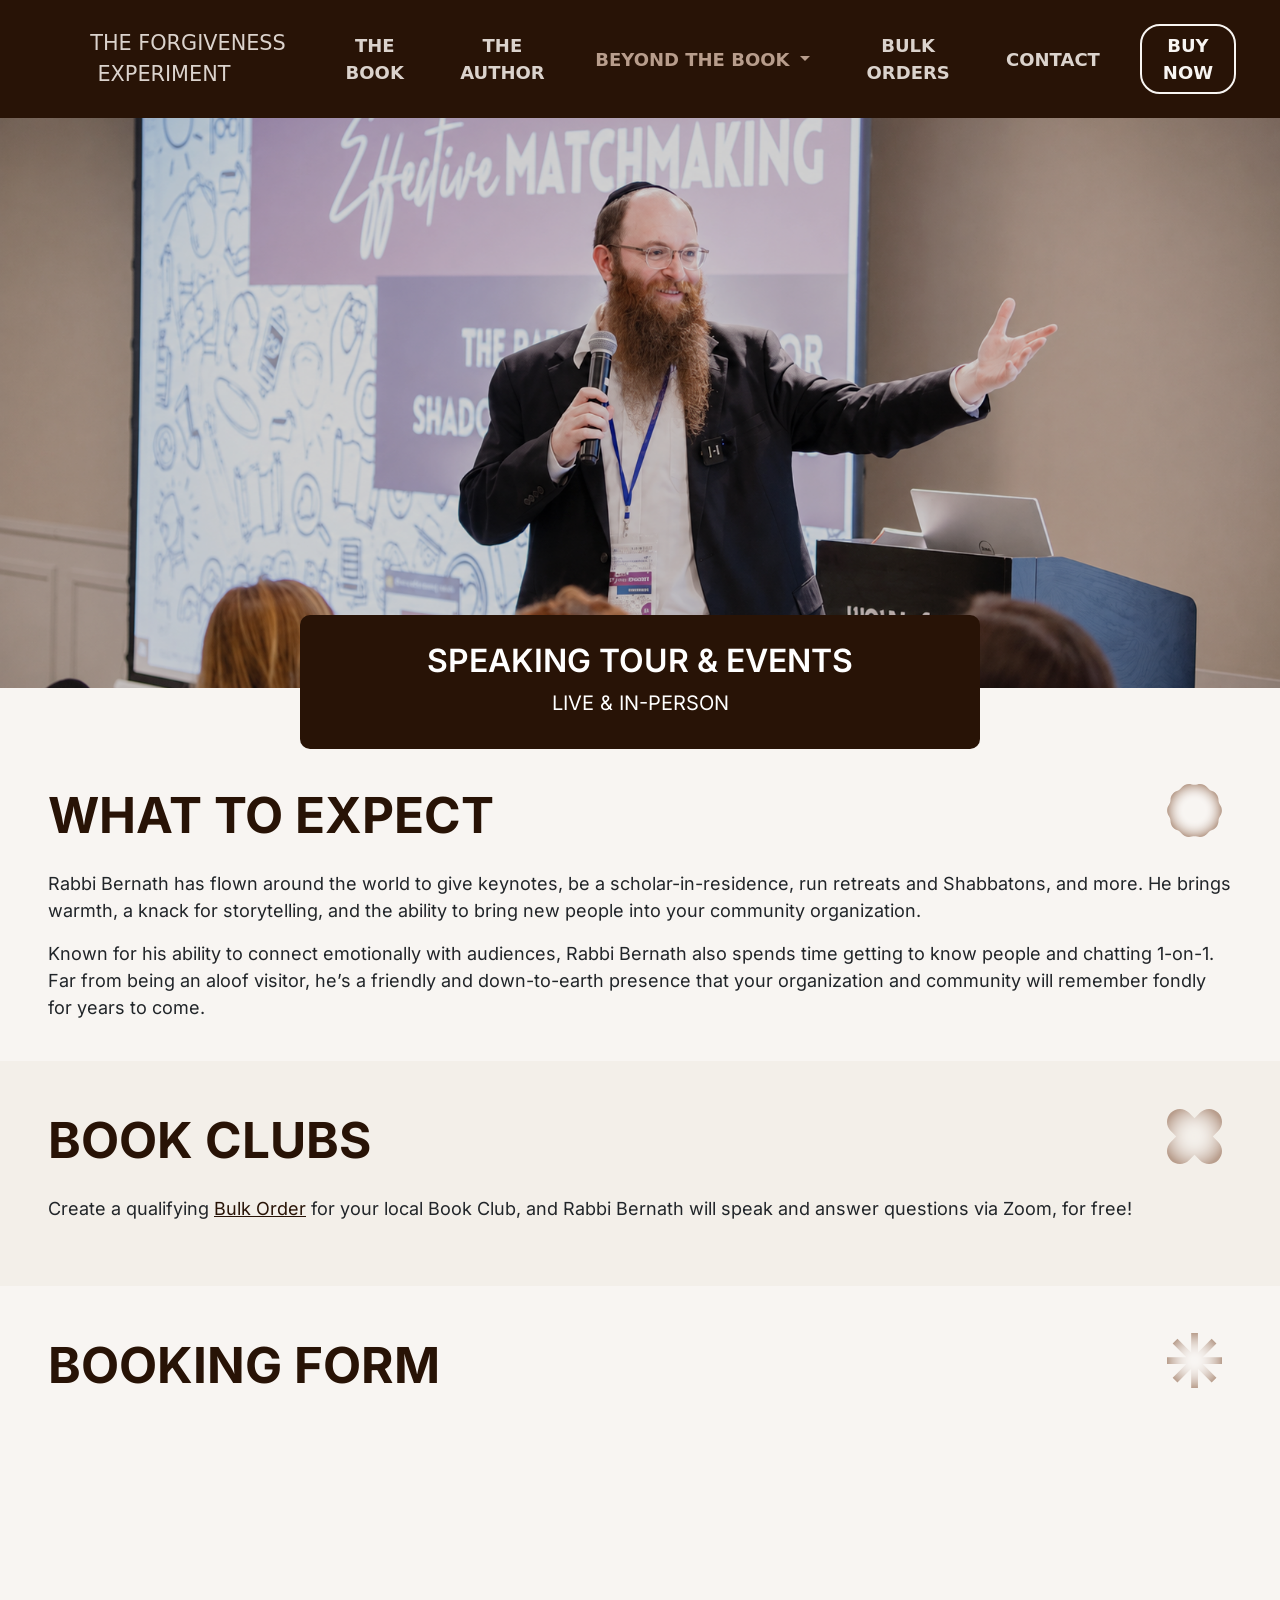
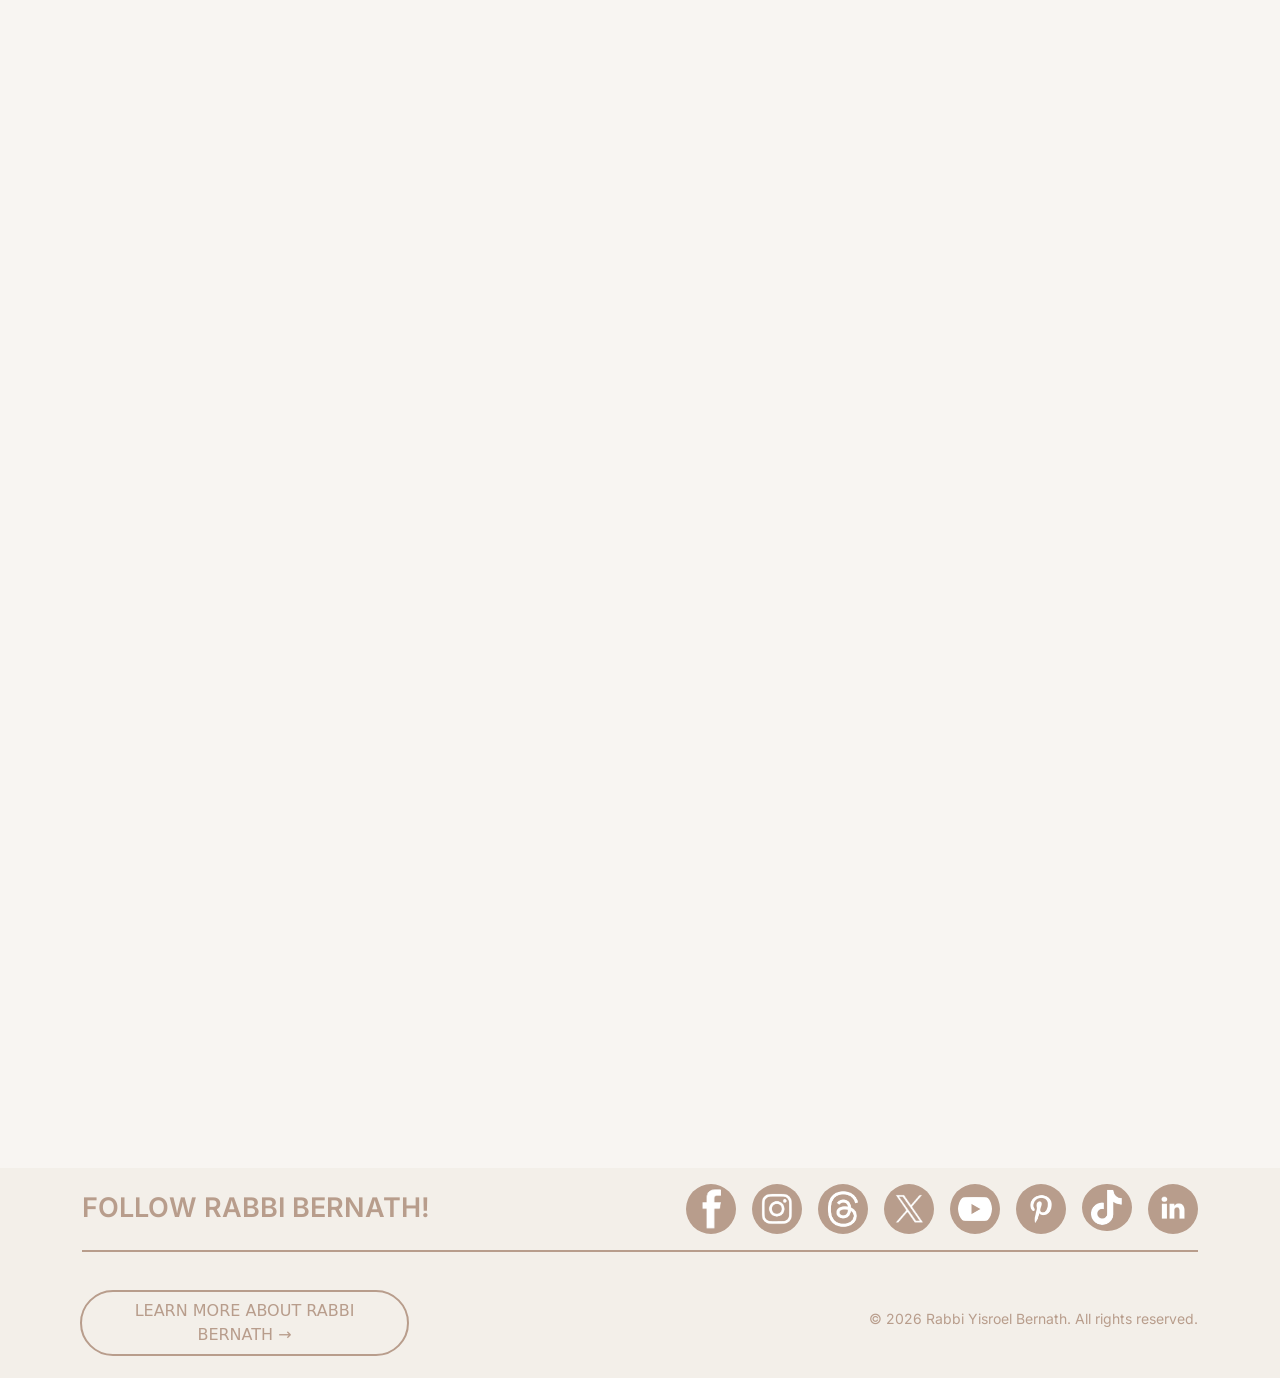
<file: book-tour.html>
<!doctype html>
<html lang="en">

<head>
    <meta charset="utf-8" />
    <meta name="viewport" content="width=device-width, initial-scale=1" />
    <meta name="description"
        content="Invite Rabbi Yisroel Bernath to your city for a speaking engagement or book event. He has spoken at conferences, Shabbatons, and community dinners on the themes of The Forgiveness Experiment.">
    <!--  Essential META Tags -->

    <meta property="og:title" content="The Forgiveness Experiment Book | Rabbi Yisroel Bernath">
    <meta property="og:description"
        content="Invite Rabbi Yisroel Bernath to your city for a speaking engagement or book event. He has spoken at conferences, Shabbatons, and community dinners on the themes of The Forgiveness Experiment.">
    <meta property="og:image" content="https://forgivenessbook.org/assets/imgs/Social-Share-Preview_TFE.png">
    <meta property="og:type" content="website">

    <!-- need final url for meta url -->
    <meta property="og:url" content="https://forgivenessbook.org/">
    <!-- Twitter Card Tags -->
    <meta name="twitter:card" content="summary_large_image">
    <meta name="twitter:title" content="The Forgiveness Experiment Book | Rabbi Yisroel Bernath">
    <meta name="twitter:description"
        content="Invite Rabbi Yisroel Bernath to your city for a speaking engagement or book event. He has spoken at conferences, Shabbatons, and community dinners on the themes of The Forgiveness Experiment.">
    <meta name="twitter:image" content="https://forgivenessbook.org/assets/imgs/Social-Share-Preview_TFE.png">


    <!--  Non-Essential, But Recommended -->
    <meta name="google-site-verification" content="qG6mMOlz5mEXPRGPlg9snTbhhjlRV29nAaSzix2DynI" />
    <meta property="og:site_name" content="The Forgiveness Experiment Book | Rabbi Yisroel Bernath">
    <meta name="twitter:image:alt" content="The Forgiveness Experiment Book | Rabbi Yisroel Bernath">
    <link rel="shortcut icon" href="./assets/imgs/favicon_tfe.png">
    <title>Speaking & Book Tour | The Forgiveness Experiment</title>
    <link href="https://cdn.jsdelivr.net/npm/bootstrap@5.3.8/dist/css/bootstrap.min.css" rel="stylesheet"
        integrity="sha384-sRIl4kxILFvY47J16cr9ZwB07vP4J8+LH7qKQnuqkuIAvNWLzeN8tE5YBujZqJLB" crossorigin="anonymous" />
    <link rel="stylesheet" href="./styles.css" />
</head>

<body>
   <header class="container-fluid">
        <div class="row align-items-start dark-theme">
           <nav class="navbar navbar-expand-xl cont flex-row justify-content-center px-4 dark-theme">
            <p class="mobile-brand uppercase d-xl-none">The <span class="upperbold">Forgiveness</span>
                                    Experiment</a></p>
                <button class="navbar-toggler ms-auto" type="button" data-bs-toggle="collapse"
                    data-bs-target="#navbarNavAltMarkup" aria-controls="navbarNavAltMarkup" aria-expanded="false"
                    aria-label="Toggle navigation">
                    <span class="navbar-toggler-icon"></span>
                </button>

                <div class="collapse navbar-collapse ps-xl-4" id="navbarNavAltMarkup">

                    <ul class="navbar-nav d-flex text-center">

                        <li>
                            <span class="text-logo">
                               <a class="nav-link d-none d-lg-inline" href="./index.html"
                                    aria-label="navigate to home page">The <span class="upperbold">Forgiveness</span>
                                    Experiment</a>
                                 <a class="nav-link d-lg-none d-block upperbold normal" href="./index.html"
                                    aria-label="navigate to home page">Home</a>
                            </span>
                        </li>
                        <li>
                            <a class="nav-link upperbold" href="./book.html">The book</a>
                        </li>

                        <li>
                            <a class="nav-link upperbold" href="./author.html">The Author</a>
                        </li>
                        <li class="nav-item dropdown">
                            <a class="nav-link dropdown-toggle upperbold active" href="#" id="navbarDropdown" role="button"
                                data-bs-toggle="dropdown" aria-expanded="false">
                                Beyond the book
                            </a>
                            <div class="dropdown-menu" aria-labelledby="navbarDropdown">
                                <a class="dropdown-item" href="./forgiveness-lab.html">The Forgiveness Lab</a>
                                <a class="dropdown-item" href="./media.html">Media, Press & Podcasts</a>
                                <a class="dropdown-item active" href="./book-tour.html">Speaking Tours & Events</a>
                            </div>
                        </li>
                        <!-- <a  class="nav-link upperbold" href="./book-tour.html">Speaking & Book Tour</a> -->
                        <li>
                            <a class="nav-link upperbold" href="./bulk-orders.html">Bulk Orders</a>

                        </li>
                        <li>
                            <a class="nav-link upperbold" href="./contact.html">Contact</a>
                        </li>
                        <li>
                            <a class="nav-btn btn upperbold dark-nav-btn buy-now-btn" href="./where-to-buy.html">Buy now</a>

                        </li>
                    </ul>
                </div>
            </nav>
        </div>
    </header>
    <main class="container-fluid">

        <div class="heading-wrapper">
            <div class="mb-md-4 splash-container">
                <img src="./assets/imgs/speaking.png" alt="">
            </div>
            
            <div class="mb-1 mb-lg-4 heading-section">
                <div class="splash-text">
                    <h1 class="upperbold">Speaking Tour & Events
                        <span class="larger upperbold">Live & In-Person</span>
                    </h1>
                </div>
            </div>
        </div>
        <section id="expectations" class="pb-4 mt-5">
            <div class="cont px-3 pt-5 px-lg-5 column-important">
                <h2 class="before-icon icon-2 icon-right mb-4">What to Expect
                </h2>
                <p>Rabbi Bernath has flown around the world to give keynotes, be a scholar-in-residence, run retreats
                    and Shabbatons, and more. He brings warmth, a knack for storytelling, and the ability to bring new
                    people into your community organization.
                </p>
                <p>Known for his ability to connect emotionally with audiences, Rabbi Bernath also spends time getting
                    to know people and chatting 1-on-1. Far from being an aloof visitor, he’s a friendly and
                    down-to-earth presence that your organization and community will remember fondly for years to come.
                </p>
            </div>
        </section>
        <section id="signature_talks" class="highlight-bg ">
            <div class="cont px-3 pt-5 px-lg-5 column-important pb-5">
                <h2 class="before-icon icon-3 icon-right mb-4">Book Clubs
                </h2>
                <p>Create a qualifying <a href="./bulk-orders.html" class="emphasis-link">Bulk Order</a> for your local Book Club, and Rabbi Bernath will speak and answer questions via Zoom, for free!
                </p>
                
            </div>
        </section>

        <section id="booking_form" >
            <div class="cont px-3 pt-5 px-lg-5 column-important pb-5">
                <h2 class="before-icon icon-1 icon-right mb-4">Booking Form
                </h2>
                <div class="iframe-container form-long">
                        <iframe src="https://docs.google.com/forms/d/e/1FAIpQLSeWMGRsaYRDfpHjtObcA1UuYy2hstWnjmVVH62pAI2WipAs8Q/viewform?embedded=true" frameborder="0" marginheight="0" marginwidth="0">Loading…</iframe>
                </div>
            </div>
        </section>

    </main>
    <footer id="footer" class="container-fluid content-section">

        <!-- TOP: Heading + Social Links -->
        <div class="container-lg pt-3">
            <div class="d-flex flex-column flex-lg-row
             align-items-center align-items-lg-start
             gap-3">

                <div class="d-flex align-self-center">
                    <h2 class="upperbold mb-0">
                        Follow Rabbi Bernath!
                    </h2>
                </div>

                <div class="ms-lg-auto">
                    <div class="social-links d-flex flex-row flex-wrap
                 gap-2 gap-lg-3
                 justify-content-center justify-content-lg-end">

                        <a target="_blank" href="https://www.facebook.com/TheLoveRabbi/" aria-label="Facebook">
                            <img src="./assets/icons/social/facebook.png" alt="">
                        </a>
                        <a target="_blank" href="https://www.instagram.com/montrealrabbi/" aria-label="Instagram">
                            <img src="./assets/icons/social/Instagram.png" alt="">
                        </a>
                        <a target="_blank" href="https://www.threads.net/@montrealrabbi" aria-label="Threads">
                            <img src="./assets/icons/social/threads-img-1.png" alt="">
                        </a>
                        <a target="_blank" href="https://x.com/montrealrabbi" aria-label="X">
                            <img src="./assets/icons/social/X.png" alt="">
                        </a>
                        <a target="_blank" href="https://www.youtube.com/channel/UCi5mua4-gkhiv7NdbJv_C7w"
                            aria-label="YouTube">
                            <img src="./assets/icons/social/YouTube.png" class="p-1 p-lg-2" alt="">
                        </a>
                        <a target="_blank" href="https://www.pinterest.ca/myrabbi/" aria-label="Pinterest">
                            <img src="./assets/icons/social/Pinterest.png" alt="">
                        </a>
                        <a target="_blank" href="https://www.tiktok.com/@theloverabbi" aria-label="TikTok">
                            <img src="./assets/icons/social/Tiktok.png" alt="">
                        </a>
                        <a target="_blank" href="https://ca.linkedin.com/in/ybernath" aria-label="LinkedIn">
                            <img src="./assets/icons/social/LinkedIn.png" alt="">
                        </a>

                    </div>
                </div>

            </div>
        </div>

        <!-- DIVIDER -->
        <div class="container-lg">
            <hr class="strong d-none d-lg-block">
        </div>

        <!-- BOTTOM: CTA + Copyright -->
        <div class="container-lg">
            <div class="pt-3 pb-4
             d-flex flex-column flex-lg-row
             gap-3
             justify-content-center justify-content-lg-between
             align-items-center">

                <a target="_blank" href="https://www.theloverabbi.com/"
                    class="btn btn-outline text-uppercase learn-more-btn w-lg-auto">
                    Learn more about Rabbi Bernath →
                </a>

                <hr class="mobile-only w-100 m-0 mt-2">

                <p class="mb-0 text-center text-lg-start">
                    © 2026 Rabbi Yisroel Bernath. All rights reserved.
                </p>

            </div>
        </div>

    </footer>


    <script src="https://cdn.jsdelivr.net/npm/@popperjs/core@2.11.8/dist/umd/popper.min.js"
        integrity="sha384-I7E8VVD/ismYTF4hNIPjVp/Zjvgyol6VFvRkX/vR+Vc4jQkC+hVqc2pM8ODewa9r"
        crossorigin="anonymous"></script>
    <script src="https://cdn.jsdelivr.net/npm/bootstrap@5.3.8/dist/js/bootstrap.min.js"
        integrity="sha384-G/EV+4j2dNv+tEPo3++6LCgdCROaejBqfUeNjuKAiuXbjrxilcCdDz6ZAVfHWe1Y"
        crossorigin="anonymous"></script>
</body>

</html>
</file>
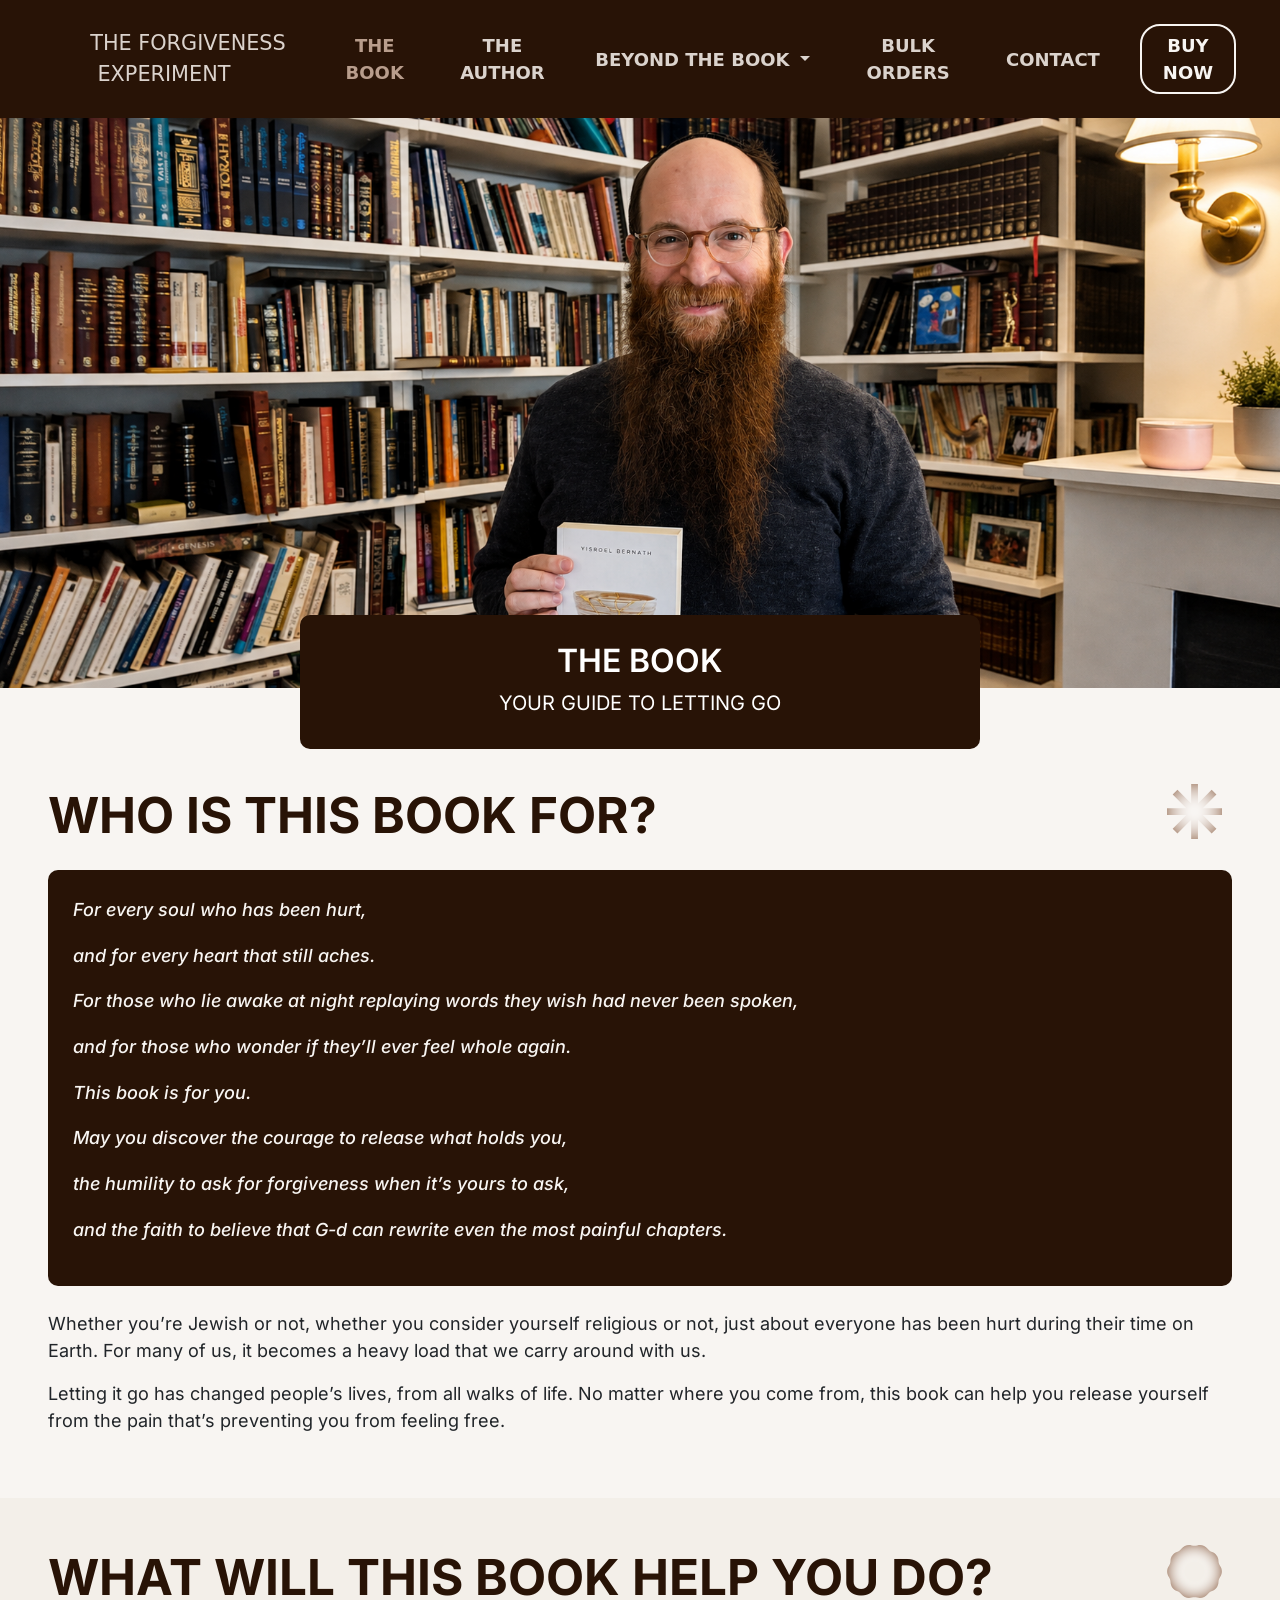
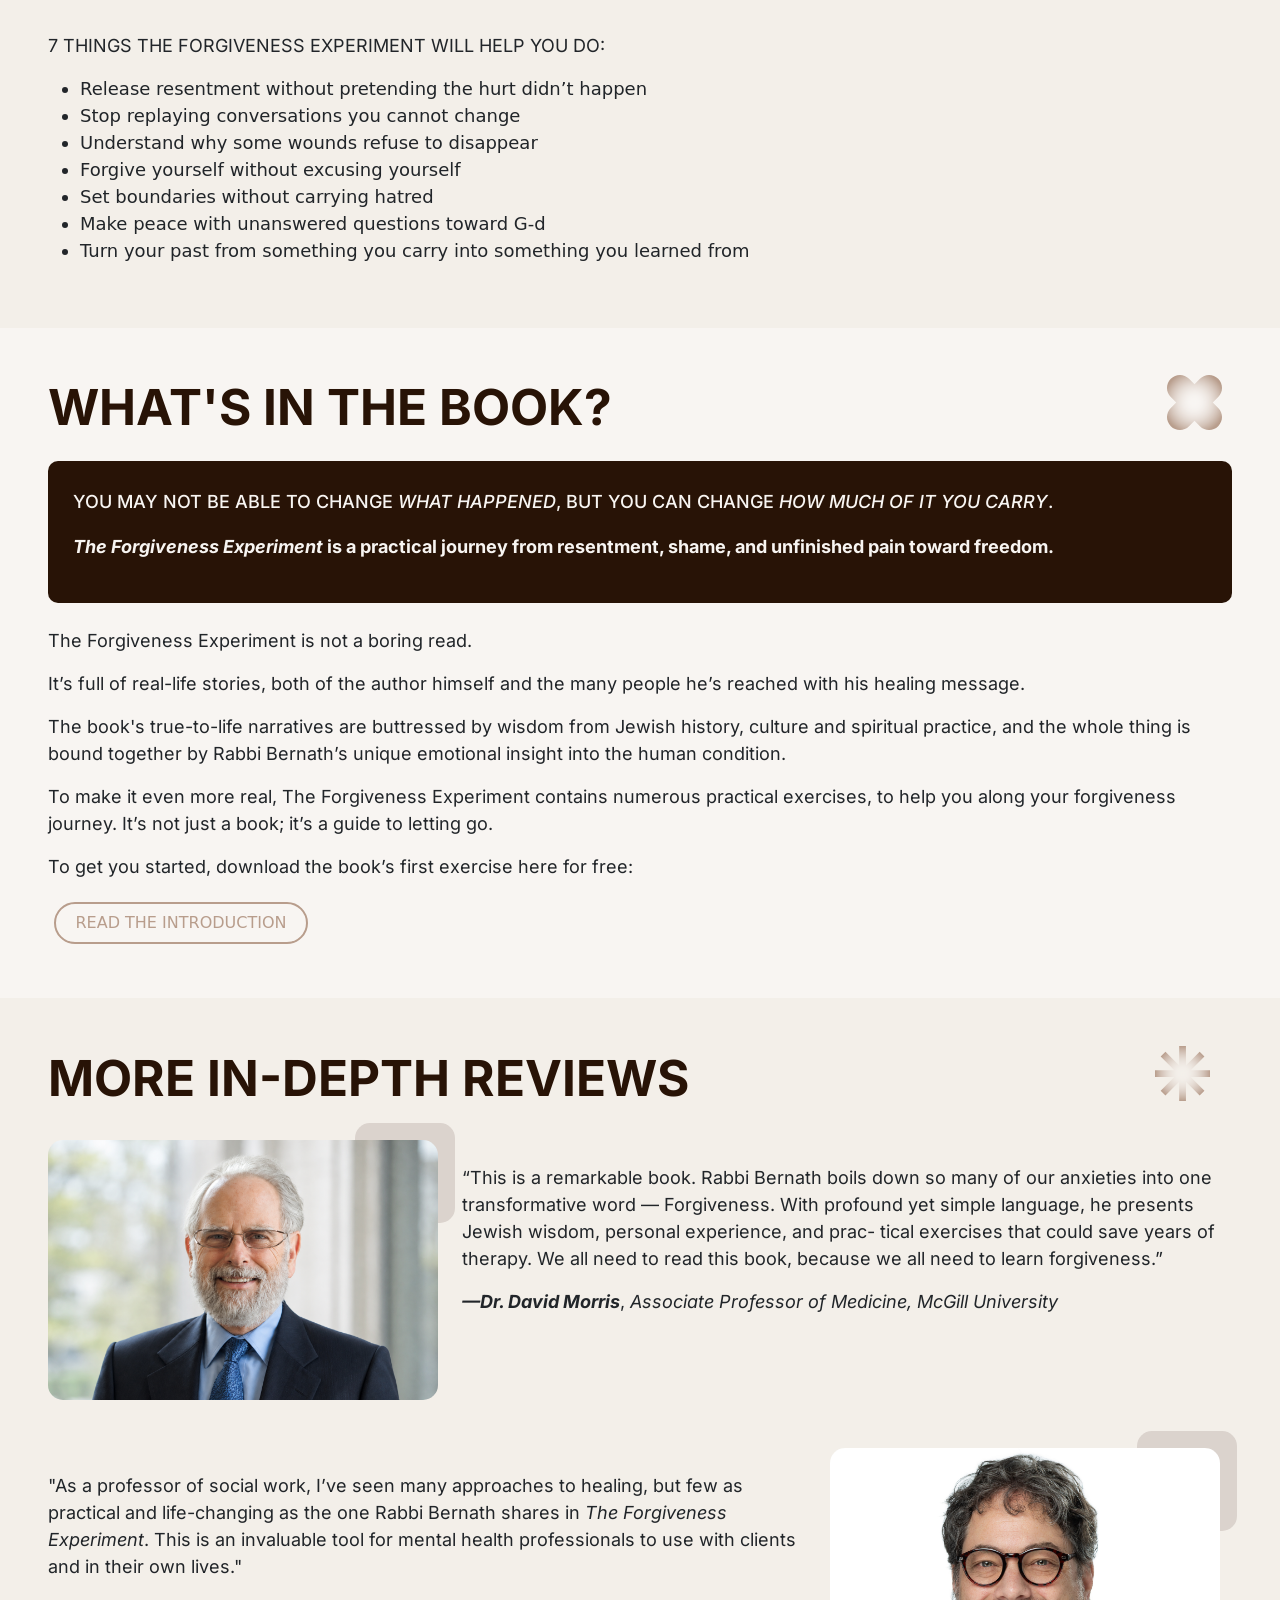
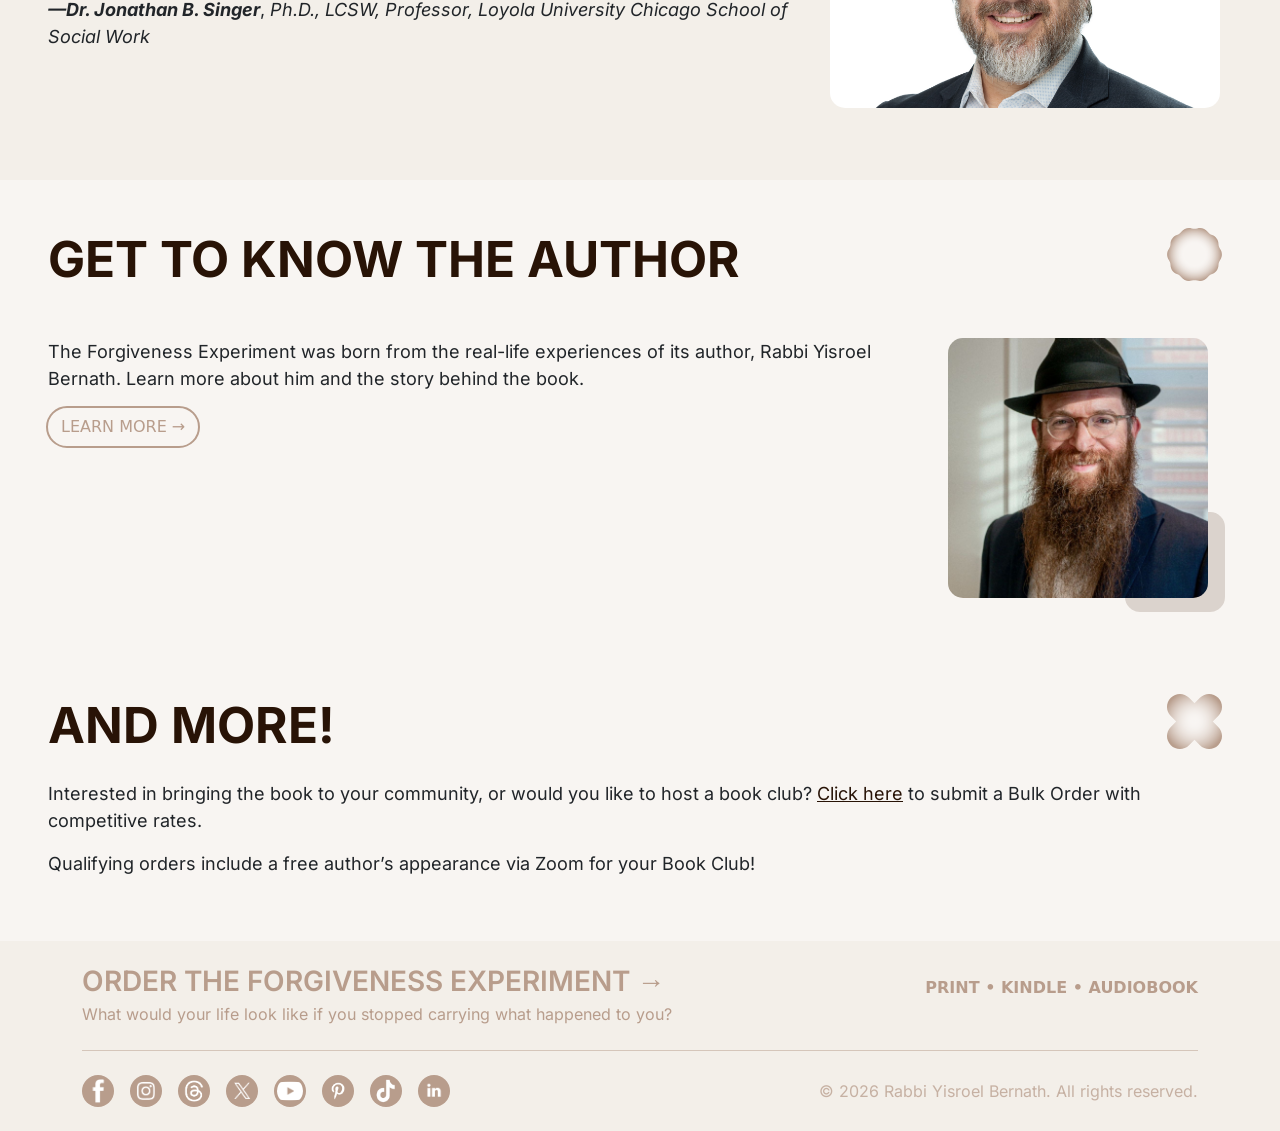
<file: book.html>
<!doctype html>
<html lang="en">

<head>
    <meta charset="utf-8" />
    <meta name="viewport" content="width=device-width, initial-scale=1" />
    <meta name="description"
        content="Discover The Forgiveness Experiment by Rabbi Yisroel Bernath – a heartfelt journey through real-life stories, Jewish wisdom, and practical insights into healing, letting go, and forgiveness.">
    <!--  Essential META Tags -->

    <meta property="og:title" content="About the Book | The Forgiveness Experiment">
    <meta property="og:description"
        content="Discover The Forgiveness Experiment by Rabbi Yisroel Bernath – a heartfelt journey through real-life stories, Jewish wisdom, and practical insights into healing, letting go, and forgiveness.">
    <meta property="og:image" content="https://forgivenessbook.org/assets/imgs/Social-Share-Preview_TFE.png">
    <meta property="og:type" content="website">

    <!-- need final url for meta url -->
    <meta property="og:url" content="https://forgivenessbook.org/">
    <!-- Twitter Card Tags -->
    <meta name="twitter:card" content="summary_large_image">
    <meta name="twitter:title" content="About the Book | The Forgiveness Experiment">
    <meta name="twitter:description"
        content="Discover The Forgiveness Experiment by Rabbi Yisroel Bernath – a heartfelt journey through real-life stories, Jewish wisdom, and practical insights into healing, letting go, and forgiveness.">
    <meta name="twitter:image" content="https://forgivenessbook.org/assets/imgs/Social-Share-Preview_TFE.png">


    <!--  Non-Essential, But Recommended -->
    <meta name="google-site-verification" content="qG6mMOlz5mEXPRGPlg9snTbhhjlRV29nAaSzix2DynI" />
    <meta property="og:site_name" content="About the Book | The Forgiveness Experiment">
    <meta name="twitter:image:alt" content="About the Book | The Forgiveness Experiment">
    <link rel="shortcut icon" href="./assets/imgs/favicon_tfe.png">
    <title>About the Book | The Forgiveness Experiment</title>
    <link href="https://cdn.jsdelivr.net/npm/bootstrap@5.3.8/dist/css/bootstrap.min.css" rel="stylesheet"
        integrity="sha384-sRIl4kxILFvY47J16cr9ZwB07vP4J8+LH7qKQnuqkuIAvNWLzeN8tE5YBujZqJLB" crossorigin="anonymous" />
    <link rel="stylesheet" href="./styles.css" />
</head>

<body>
     <header class="container-fluid">
        <div class="row align-items-start dark-theme">
          <nav class="navbar navbar-expand-xl cont flex-row justify-content-center px-4 dark-theme">
            <!-- <p class="mobile-brand uppercase d-xl-none">The <span class="upperbold">Forgiveness</span>
                                    Experiment</a></p> -->
                <span class="text-logo mobile-brand uppercase d-xl-none">
                               <a class="nav-link  inter" href="./index.html"
                                    aria-label="navigate to home page">The <span class="upperbold">Forgiveness</span>
                                    Experiment</a>
                                 
                            </span>
                <button class="navbar-toggler ms-auto" type="button" data-bs-toggle="collapse"
                    data-bs-target="#navbarNavAltMarkup" aria-controls="navbarNavAltMarkup" aria-expanded="false"
                    aria-label="Toggle navigation">
                    <span class="navbar-toggler-icon"></span>
                </button>

                <div class="collapse navbar-collapse ps-xl-4" id="navbarNavAltMarkup">

                    <ul class="navbar-nav d-flex text-center">

                        <li>
                            <span class="text-logo">
                               <a class="nav-link d-none d-lg-inline" href="./index.html"
                                    aria-label="navigate to home page">The <span class="upperbold">Forgiveness</span>
                                    Experiment</a>
                                 <a class="nav-link d-lg-none d-block upperbold normal" href="./index.html"
                                    aria-label="navigate to home page">Home</a>
                            </span>
                        </li>
                        <li>
                            <a class="nav-link upperbold active" href="./book.html">The book</a>
                        </li>

                        <li>
                            <a class="nav-link upperbold" href="./author.html">The Author</a>
                        </li>
                        <li class="nav-item dropdown">
                            <a class="nav-link dropdown-toggle upperbold" href="#" id="navbarDropdown" role="button"
                                data-bs-toggle="dropdown" aria-expanded="false">
                                Beyond the book
                            </a>
                            <div class="dropdown-menu" aria-labelledby="navbarDropdown">
                                <a class="dropdown-item" href="./forgiveness-lab.html">The Forgiveness Lab</a>
                                <a class="dropdown-item" href="./media.html">Media, Press & Podcasts</a>
                                <a class="dropdown-item" href="./speaking-and-book-tour.html">Speaking Tours & Events</a>
                            </div>
                        </li>
                        <!-- <a  class="nav-link upperbold" href="./speaking-and-book-tour.html">Speaking & Book Tour</a> -->
                        <li>
                            <a class="nav-link upperbold" href="./bulk-orders.html">Bulk Orders</a>

                        </li>
                        <li>
                            <a class="nav-link upperbold" href="./contact.html">Contact</a>
                        </li>
                        <li>
                            <a class="nav-btn btn upperbold dark-nav-btn buy-now-btn" href="./where-to-buy.html">Buy now</a>

                        </li>
                    </ul>
                </div>
            </nav>
        </div>
    </header>
    <main class="container-fluid">

      <div class="heading-wrapper">
         <div class="mb-md-4 splash-container">
              <img src="./assets/imgs/about-the-book.png" alt="">
          </div>
        
          <div class="mb-1 mb-lg-4 heading-section">
              <div class="splash-text">
                  <h1 class="upperbold">The Book
                      <span class="larger upperbold">Your Guide to Letting Go</span>
                  </h1>
              </div>
          </div>
      </div>
        <section id="who_for" class="mt-5">
            <div class="cont px-3 pt-5 pb-5 px-lg-5 column-important">
                <h2 class="before-icon icon-1 icon-right mb-4">Who is this book for?</h2>
                <div class="p-emphasis m-0 mb-4">
                    <em>
                        <p>For every soul who has been hurt,</p>
                        <p>and for every heart that still aches.</p>
                        <p>For those who lie awake at night replaying words they wish had never
                            been spoken,
                        </p>
                        <p>and for those who wonder if they’ll ever feel whole again.</p>
                        <p>This book is for you.</p>
                        <p>May you discover the courage to release what holds you,</p>
                        <p>the humility to ask for forgiveness when it’s yours to ask,</p>
                        <p>and the faith to believe that G-d can rewrite even the most painful chapters.</p>
                    </em>
                </div>
                <p>Whether you’re Jewish or not, whether you consider yourself religious or not, just about everyone has
                    been hurt during their time on Earth. For many of us, it becomes a heavy load that we carry around
                    with
                    us.</p>
                <p>Letting it go has changed people’s lives, from all walks of life. No matter where you come from, this
                    book can help you release yourself from the pain that’s preventing you from feeling free.
                </p>
            </div>
            <!-- <div id="formHolder"></div> -->

        </section>
         <section id="help_you_do" class="highlight-bg">
            <div class="cont px-3 pt-5 pb-5 px-lg-5 column-important">
                <h2 class="before-icon icon-2 icon-right mb-4">What will this book help you do?</h2>
                <p class="uppercase">7 Things the Forgiveness Experiment Will Help You Do:</p>
                <ul>
                    <li>⁠Release resentment without pretending the hurt didn’t happen</li>
                    <li>⁠Stop replaying conversations you cannot change</li>
                    <li>⁠Understand why some wounds refuse to disappear</li>
                    <li>⁠Forgive yourself without excusing yourself</li>
                    <li>⁠Set boundaries without carrying hatred</li>
                    <li>⁠Make peace with unanswered questions toward G-d</li>
                    <li>⁠Turn your past from something you carry into something you learned from</li>
                </ul>
               
            </div>
        </section>
         <section id="in_the_book">
            <div class="cont px-3 pt-5 pb-5 px-lg-5 column-important">
                <h2 class="before-icon icon-3 icon-right mb-4">What's in the book?</h2>
                 <div class="emphasis-block m-0 mb-4">
                    
                        <p class="uppercase"> You may not be able to change <em>what happened</em>, but you can change <em>how much of it you carry</em>.</p>
                        <p><strong>
                            <em>The Forgiveness Experiment</em> is a practical journey from resentment, shame, and unfinished pain toward freedom.
                        </strong></p>
                    
                </div>
                <p>The Forgiveness Experiment is not a boring read.</p>
                <p>It’s full of real-life stories, both of the author himself and the many people he’s reached with his
                healing message.</p>
                <p>The book's true-to-life narratives are buttressed by wisdom from Jewish history, culture and spiritual
                practice, and the whole thing is bound together by Rabbi Bernath’s unique emotional insight into the
                human condition.</p>
                <p> To make it even more real, The Forgiveness Experiment contains numerous practical exercises, to help you
                along your forgiveness journey. It’s not just a book; it’s a guide to letting go.</p>
                <p>To get you started, download the book’s first exercise here for free:</p> 
                 <a class="btn btn-outline m-lg-2 text-uppercase" style="max-width: 250px;" href="./assets/pdfs/The-Forgiveness-Experiment-Introduction.pdf" download="">
                    Read the Introduction
                </a>
            </div>
        </section>
         <div class="content-section row px-3 pt-5 pb-5 px-lg-5 me-1 me-md-0 highlight-bg">
            <div class="px-xxl-5">
                <h2 class="before-icon icon-1 icon-right">More in-depth reviews</h2>
                <div class="row">
                    <div class="mt-4 mb-4 d-lg-flex gap-4">
                        <div class="quote-img flex-shrink-0">
                            <span class="m-auto quote-inner-img">
                                <img src="./assets/imgs/david-morris.png" style="object-position: 50% 15%;" alt="" class="img-fluid rounded" />
                            </span>
                        </div>
                        <div class="quote-text mt-4 mb-4">
                            <blockquote>
                                <p>
                                    “This is a remarkable book. Rabbi Bernath boils down so
                                    many of our anxieties into one transformative word —
                                    Forgiveness. With profound yet simple language, he
                                    presents Jewish wisdom, personal experience, and prac-
                                    tical exercises that could save years of therapy. We all need
                                    to read this book, because we all need to learn forgiveness.”

                                </p>
                            </blockquote>
                            <p>
                                <em><strong>—Dr. David Morris</strong></em>,
                                <cite>Associate Professor of Medicine, McGill
                                    University
                                </cite>
                            </p>
                        </div>
                    </div>
                    <div class="mt-4 mb-4 d-lg-flex flex-row-reverse gap-4">
                        <div class="quote-img flex-shrink-0">
                            <span class="m-auto quote-inner-img">
                                <img style="object-position: 50% 10%;" src="./assets/imgs/jonathan-singer.jpg" alt="headshot of Dr. Jonathan B. Singer" class="img-fluid rounded" />
                            </span>
                        </div>
                        <div class="quote-text mt-4 mb-4">
                            <blockquote>
                                <p>
                                    "As a professor of social work, I’ve seen many approaches
                                    to healing, but few as practical and life-changing as the
                                    one Rabbi Bernath shares in <em>The Forgiveness Experiment</em>.
                                    This is an invaluable tool for mental health professionals
                                    to use with clients and in their own lives."

                                </p>
                            </blockquote>
                            <p>
                                <em><strong>—Dr. Jonathan B. Singer</strong></em>,
                                <cite>Ph.D., LCSW, Professor, Loyola
                                    University Chicago School of Social Work
                                </cite>
                            </p>
                        </div>
                    </div>
                </div>

            </div>
        </div>
        </section>
        <section class="pb-5" id="about_author">
            <div class="row px-3 pt-4 px-lg-5">
                <div class="px-xxl-5 pt-4 pb-md-4">
                    <h2 class="before-icon icon-2 icon-right mb-2 mb-md-4">Get to know the author</h2>
                </div>
            </div>
            <div class="cont px-3 px-lg-5">
                <div class="d-flex align-items-flex-start">
                    <div>
                        <p>
                            The Forgiveness Experiment was born from the real-life experiences of its author, Rabbi
                            Yisroel
                            Bernath. Learn more about him and the story behind the book.
                        </p>
                        <a href="./author.html" class="btn btn-outline upperbold text-uppercase"
                            style="font-weight: normal;">
                            Learn more →
                        </a>
                    </div>

                </div>
                <div class="portrait me-4">
                    <span class="portrait-inner">
                        <img src="./assets/imgs/rabbi-yisroel-bernath-headshot-2.jpg"
                            class="img-fluid rounded square-portrait" alt="" />
                    </span>
                </div>

            </div>

        </section>
        <section id="and_more" class="pb-5">
            <div class="cont px-3 pt-5 px-lg-5 column-important">
                <h2 class="before-icon icon-3 icon-right mb-4">And More!</h2>
                <p>Interested in bringing the book to your community, or would you like to host a book club? <a href="./bulk-orders.html" target="_blank" class="emphasis-link">Click here</a> to submit a Bulk Order with competitive rates.
</p>
                <p>Qualifying orders include a free author’s appearance via Zoom for your Book Club!</p> 
            </div>
        </section>
        </div>
    </main>
    <footer id="footer" class="container-fluid content-section py-4">

        <!-- TOP SECTION: Book Title/CTA + Formats -->
        <div class="container-lg">
            <div
                class="d-flex flex-column flex-lg-row align-items-center align-items-lg-start justify-content-between gap-3 text-center text-lg-start">

                <!-- Book Heading & Subtitle -->
                <div class="book-info">
                    <h2 class="upperbold mb-1 fs-3">
                        <a href="./where-to-buy.html" class="cta-link">
                            ORDER THE FORGIVENESS EXPERIMENT &rarr;
                        </a>
                    </h2>
                    <p class="mb-0 fs-6 fs-lg-5">
                        What would your life look like if you stopped carrying what happened to you?
                    </p>
                </div>

                <!-- Format Availability Badges/Labels -->
                <div class="book-formats pt-lg-2">
                    <span class="fw-bold text-uppercase tracking-wider fs-6">
                        <a href="https://www.amazon.ca/Forgiveness-Experiment-What-Would-Your/dp/1069217638/ref=tmm_pap_swatch_0"
                            target="_blank" class="cta-link">PRINT</a>
                        &bull;
                        <a href="https://www.amazon.ca/Forgiveness-Experiment-What-Would-Your-ebook/dp/B0FR2QNJL6/ref=tmm_kin_swatch_0"
                            target="_blank" class="cta-link">KINDLE</a>
                        &bull;
                        <a href="https://www.amazon.ca/Forgiveness-Experiment-What-Would-Your/dp/B0GMS6YCLJ/ref=tmm_aud_swatch_0"
                            target="_blank" class="cta-link">AUDIOBOOK</a>
                    </span>
                </div>

            </div>
        </div>

        <!-- DIVIDER -->
       <div class="container-lg my-4">
            <hr class="m-0 opacity-50 divider">
        </div>

        <!-- BOTTOM SECTION: Social Icons + Copyright -->
        <div class="container-lg">
            <div
                class="d-flex flex-column flex-lg-row justify-content-between align-items-center gap-3 text-center text-lg-start">

                <!-- Social Links -->
                <div
                    class="social-links d-flex flex-row flex-wrap gap-2 gap-lg-3 justify-content-center justify-content-lg-start">
                    <a target="_blank" href="https://www.facebook.com/TheLoveRabbi/" aria-label="Facebook">
                        <img src="./assets/icons/social/facebook.png" alt="" width="32" height="32">
                    </a>
                    <a target="_blank" href="https://www.instagram.com/montrealrabbi/" aria-label="Instagram">
                        <img src="./assets/icons/social/Instagram.png" alt="" width="32" height="32">
                    </a>
                    <a target="_blank" href="https://www.threads.net/@montrealrabbi" aria-label="Threads">
                        <img src="./assets/icons/social/threads-img-1.png" alt="" width="32" height="32">
                    </a>
                    <a target="_blank" href="https://x.com/montrealrabbi" aria-label="X">
                        <img src="./assets/icons/social/X.png" alt="" width="32" height="32">
                    </a>
                    <a target="_blank" href="https://www.youtube.com/channel/UCi5mua4-gkhiv7NdbJv_C7w"
                        aria-label="YouTube">
                        <img src="./assets/icons/social/YouTube.png" alt="" width="32" height="32">
                    </a>
                    <a target="_blank" href="https://www.pinterest.ca/myrabbi/" aria-label="Pinterest">
                        <img src="./assets/icons/social/Pinterest.png" alt="" width="32" height="32">
                    </a>
                    <a target="_blank" href="https://www.tiktok.com/@theloverabbi" aria-label="TikTok">
                        <img src="./assets/icons/social/Tiktok.png" alt="" width="32" height="32">
                    </a>
                    <a target="_blank" href="https://ca.linkedin.com/in/ybernath" aria-label="LinkedIn">
                        <img src="./assets/icons/social/LinkedIn.png" alt="" width="32" height="32">
                    </a>
                </div>

                <!-- Copyright -->
               <p class="mb-0 small opacity-75 copyright-text">
                    &copy; 2026 Rabbi Yisroel Bernath. All rights reserved.
                </p>

            </div>
        </div>

    </footer>


    <script src="https://cdn.jsdelivr.net/npm/@popperjs/core@2.11.8/dist/umd/popper.min.js"
        integrity="sha384-I7E8VVD/ismYTF4hNIPjVp/Zjvgyol6VFvRkX/vR+Vc4jQkC+hVqc2pM8ODewa9r"
        crossorigin="anonymous"></script>
    <script src="https://cdn.jsdelivr.net/npm/bootstrap@5.3.8/dist/js/bootstrap.min.js"
        integrity="sha384-G/EV+4j2dNv+tEPo3++6LCgdCROaejBqfUeNjuKAiuXbjrxilcCdDz6ZAVfHWe1Y"
        crossorigin="anonymous"></script>
</body>

</html>
</file>
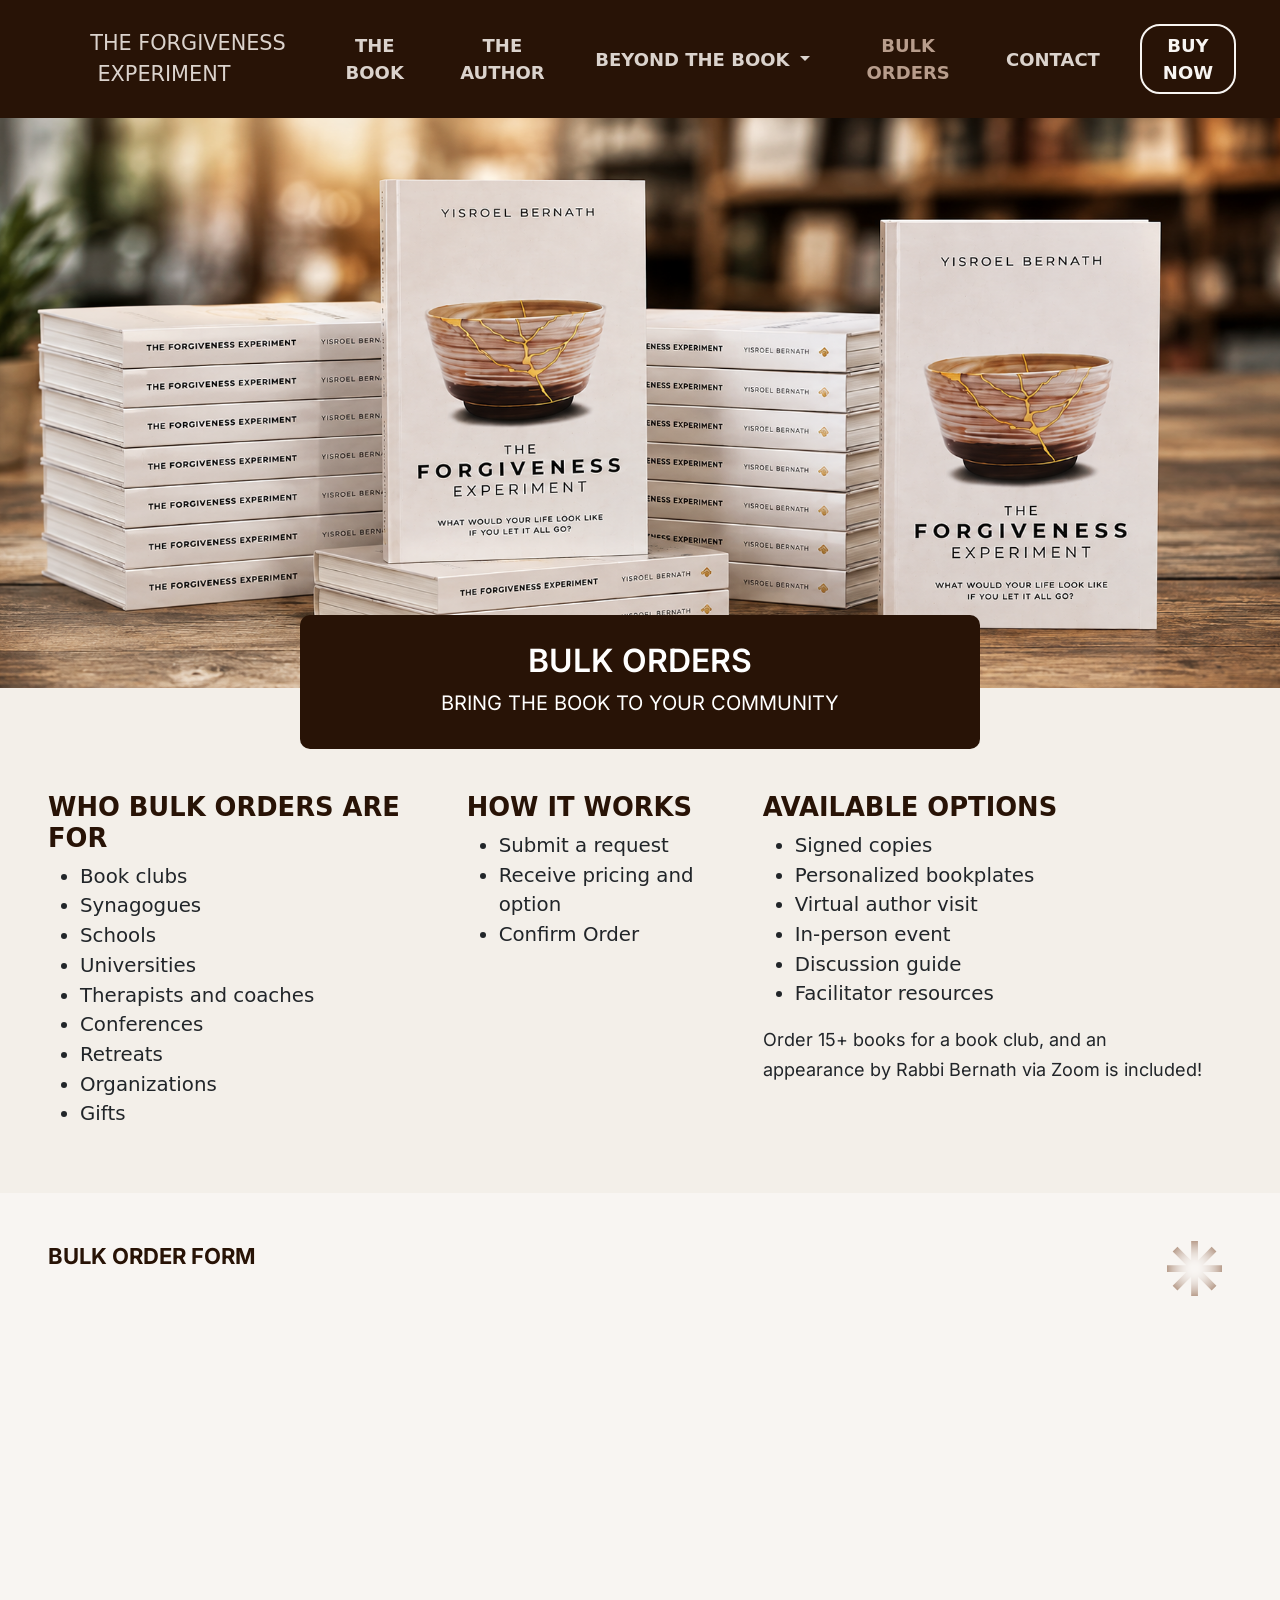
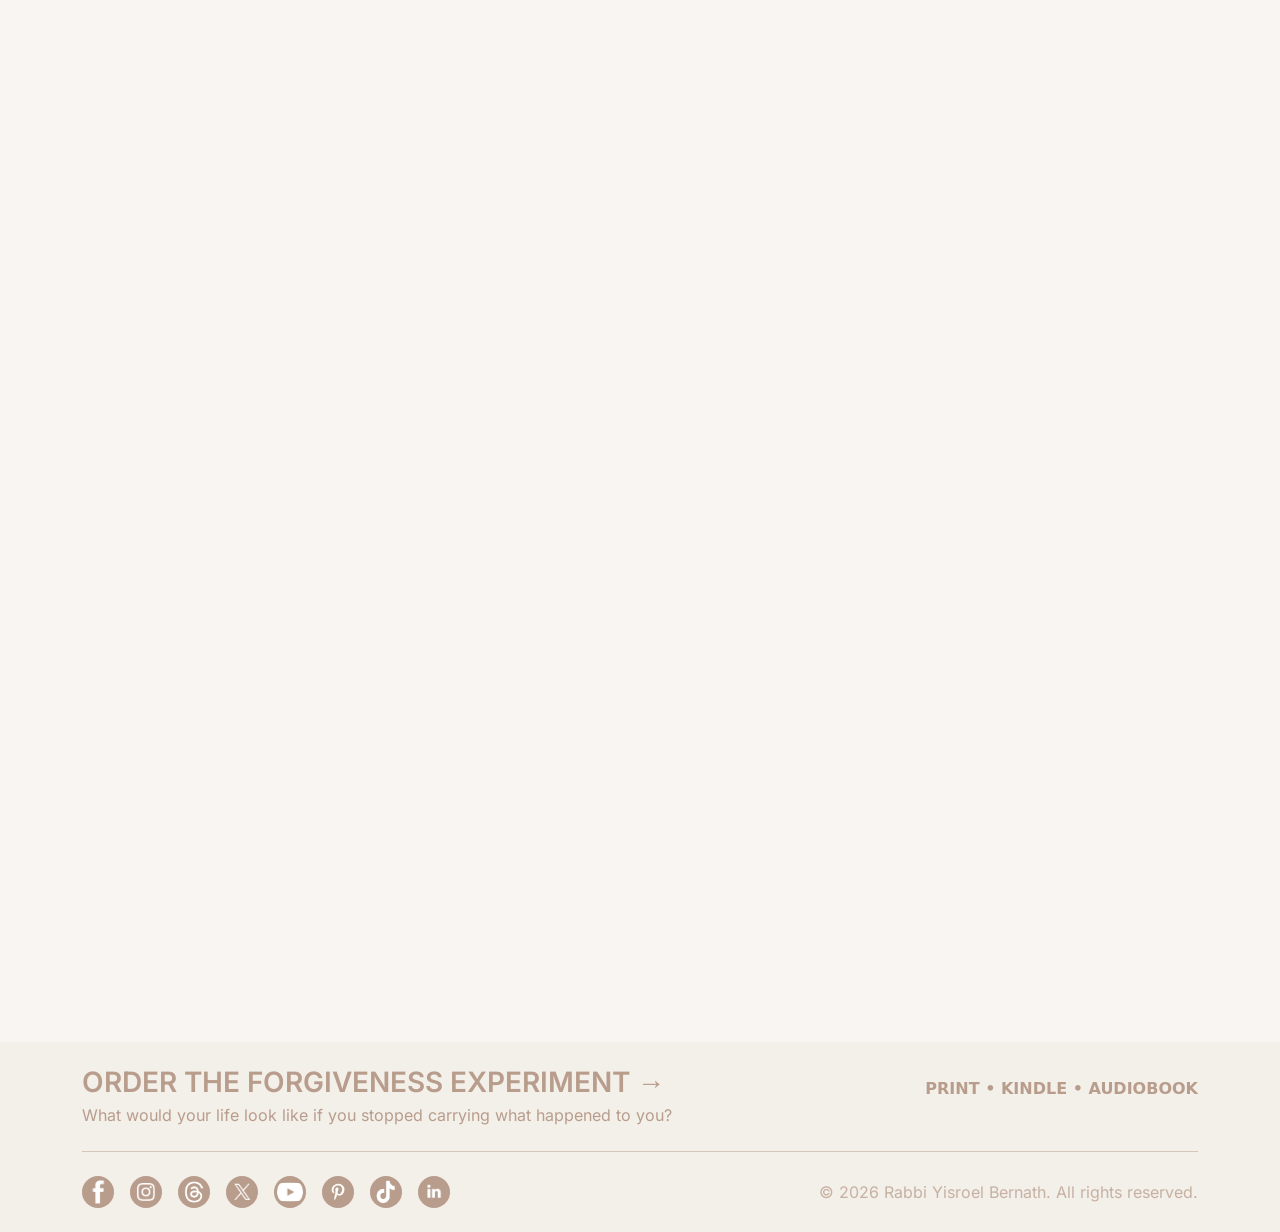
<file: bulk-orders.html>
<!doctype html>
<html lang="en">

<head>
    <meta charset="utf-8" />
    <meta name="viewport" content="width=device-width, initial-scale=1" />
    <meta name="description"
        content="Bring The Forgiveness Experiment to your community. Explore bulk book orders for organizations, synagogues, schools, events, groups, and other communities.">
    <!--  Essential META Tags -->

    <meta property="og:title" content="Bulk Book Orders | The Forgiveness Experiment">
    <meta property="og:description"
        content="Bring The Forgiveness Experiment to your community. Explore bulk book orders for organizations, synagogues, schools, events, groups, and other communities.">
    <meta property="og:image" content="https://forgivenessbook.org/assets/imgs/Social-Share-Preview_TFE.png">
    <meta property="og:type" content="website">

    <!-- need final url for meta url -->
    <meta property="og:url" content="https://forgivenessbook.org/">
    <!-- Twitter Card Tags -->
    <meta name="twitter:card" content="summary_large_image">
    <meta name="twitter:title" content="Bulk Book Orders | The Forgiveness Experiment">
    <meta name="twitter:description"
        content="Bring The Forgiveness Experiment to your community. Explore bulk book orders for organizations, synagogues, schools, events, groups, and other communities.">
    <meta name="twitter:image" content="https://forgivenessbook.org/assets/imgs/Social-Share-Preview_TFE.png">


    <!--  Non-Essential, But Recommended -->
    <meta name="google-site-verification" content="qG6mMOlz5mEXPRGPlg9snTbhhjlRV29nAaSzix2DynI" />
    <meta property="og:site_name" content="Bulk Book Orders | The Forgiveness Experiment">
    <meta name="twitter:image:alt" content="Bulk Book Orders | The Forgiveness Experiment">
    <link rel="shortcut icon" href="./assets/imgs/favicon_tfe.png">
    <title>Bulk Book Orders | The Forgiveness Experiment</title>
    <link href="https://cdn.jsdelivr.net/npm/bootstrap@5.3.8/dist/css/bootstrap.min.css" rel="stylesheet"
        integrity="sha384-sRIl4kxILFvY47J16cr9ZwB07vP4J8+LH7qKQnuqkuIAvNWLzeN8tE5YBujZqJLB" crossorigin="anonymous" />
    <link rel="stylesheet" href="./styles.css" />
</head>

<body>
   <header class="container-fluid">
        <div class="row align-items-start dark-theme">
           <nav class="navbar navbar-expand-xl cont flex-row justify-content-center px-4 dark-theme">
            <!-- <p class="mobile-brand uppercase d-xl-none">The <span class="upperbold">Forgiveness</span>
                                    Experiment</a></p> -->
                <span class="text-logo mobile-brand uppercase d-xl-none">
                               <a class="nav-link  inter" href="./index.html"
                                    aria-label="navigate to home page">The <span class="upperbold">Forgiveness</span>
                                    Experiment</a>
                                 
                            </span>
                <button class="navbar-toggler ms-auto" type="button" data-bs-toggle="collapse"
                    data-bs-target="#navbarNavAltMarkup" aria-controls="navbarNavAltMarkup" aria-expanded="false"
                    aria-label="Toggle navigation">
                    <span class="navbar-toggler-icon"></span>
                </button>

                <div class="collapse navbar-collapse ps-xl-4" id="navbarNavAltMarkup">

                    <ul class="navbar-nav d-flex text-center">

                        <li>
                            <span class="text-logo">
                               <a class="nav-link d-none d-lg-inline" href="./index.html"
                                    aria-label="navigate to home page">The <span class="upperbold">Forgiveness</span>
                                    Experiment</a>
                                 <a class="nav-link d-lg-none d-block upperbold normal" href="./index.html"
                                    aria-label="navigate to home page">Home</a>
                            </span>
                        </li>
                        <li>
                            <a class="nav-link upperbold" href="./book.html">The book</a>
                        </li>

                        <li>
                            <a class="nav-link upperbold" href="./author.html">The Author</a>
                        </li>
                        <li class="nav-item dropdown">
                            <a class="nav-link dropdown-toggle upperbold" href="#" id="navbarDropdown" role="button"
                                data-bs-toggle="dropdown" aria-expanded="false">
                                Beyond the book
                            </a>
                            <div class="dropdown-menu" aria-labelledby="navbarDropdown">
                                <a class="dropdown-item" href="./forgiveness-lab.html">The Forgiveness Lab</a>
                                <a class="dropdown-item" href="./media.html">Media, Press & Podcasts</a>
                                <a class="dropdown-item" href="./speaking-and-book-tour.html">Speaking Tours & Events</a>
                            </div>
                        </li>
                        <!-- <a  class="nav-link upperbold" href="./speaking-and-book-tour.html">Speaking & Book Tour</a> -->
                        <li>
                            <a class="nav-link upperbold active" href="./bulk-orders.html">Bulk Orders</a>

                        </li>
                        <li>
                            <a class="nav-link upperbold" href="./contact.html">Contact</a>
                        </li>
                        <li>
                            <a class="nav-btn btn upperbold dark-nav-btn buy-now-btn" href="./where-to-buy.html">Buy now</a>

                        </li>
                    </ul>
                </div>
            </nav>
        </div>
    </header>
    <main class="container-fluid">

        <!-- <div class="heading-wrapper">
            <div class="pb-4 splash-container highlight-bg">
                <img src="./assets/imgs/bulk-orders.png" alt="">
            </div>
            
            <div class="heading-section">
                <div class="splash-text">
                    <h1 class="upperbold">Bulk Orders
                        <span class="larger upperbold speaking-header">Bring the Book to Your Community</span>
                    </h1>
                </div>
            </div>
        </div> -->

        <div class="heading-wrapper">
         <div class="splash-container">
              <img src="./assets/imgs/bulk-orders.png" alt="">
          </div>
        
          <div class="mb-1 mb-lg-4 heading-section">
              <div class="splash-text">
                  <h1 class="upperbold">Bulk Orders
                      <span class="larger upperbold">Bring the Book to Your Community</span>
                  </h1>
              </div>
          </div>
      </div>
      <section class="highlight-bg pt-3"></section>
       <section class="highlight-bg pt-4">
         <div class="bulk-orders-content cont px-3 pt-5 px-lg-5 column-important pb-5">
    <div class="row g-4 g-lg-5 pt-3">
        
        <div class="col-12 col-lg-4" style="padding-left: 0rem;">
            <div class="section-emphasis-list h-100 m-0 ">
                <h3>Who Bulk Orders Are For</h3>
                <ul>
                    <li>Book clubs</li>
                    <li>Synagogues</li>
                    <li>Schools</li>
                    <li>Universities</li>
                    <li>Therapists and coaches</li>
                    <li>Conferences</li>
                    <li>Retreats</li>
                    <li>Organizations</li>
                    <li>Gifts</li>
                </ul>
            </div>
        </div>

        <div class="col-12 col-lg-3">
            <div class="section-emphasis-list h-100 m-0">
                <h3>How it Works</h3>
                <ul>
                    <li>Submit a request</li>
                    <li>Receive pricing and option</li>
                    <li>Confirm Order</li>
                </ul>
            </div>
        </div>

        <div class="col-12 col-lg-5">
            <div class="section-emphasis-list h-100 m-0">
                <h3>Available Options</h3>
                <ul>
                    <li>Signed copies</li>
                    <li>Personalized bookplates</li>
                    <li>Virtual author visit</li>
                    <li>In-person event</li>
                    <li>Discussion guide</li>
                    <li>Facilitator resources</li>
                </ul>

                <p>
                    Order 15+ books for a book club, and an appearance by Rabbi Bernath via Zoom is included!
                </p>
            </div>
        </div>

    </div>
</div>
       </section>
        <section id="booking_form">
            <div class="cont px-3 pt-5 px-lg-5 column-important pb-5">
                <h2 class="before-icon icon-1 icon-right mb-4 small-h2">Bulk Order Form
                </h2>
                <div class="iframe-container form-long">
                    <iframe
                        src="https://docs.google.com/forms/d/e/1FAIpQLScY9Ig8NHfyCfZHXgJRLI2YV5rO_sOZe8XpDjbhEGQxzkqBFQ/viewform?embedded=true"
                        frameborder="0" marginheight="0" marginwidth="0">Loading…</iframe>
                </div>
            </div>
        </section>


    </main>
    <footer id="footer" class="container-fluid content-section py-4">

        <!-- TOP SECTION: Book Title/CTA + Formats -->
        <div class="container-lg">
            <div
                class="d-flex flex-column flex-lg-row align-items-center align-items-lg-start justify-content-between gap-3 text-center text-lg-start">

                <!-- Book Heading & Subtitle -->
                <div class="book-info">
                    <h2 class="upperbold mb-1 fs-3">
                        <a href="./where-to-buy.html" class="cta-link">
                            ORDER THE FORGIVENESS EXPERIMENT &rarr;
                        </a>
                    </h2>
                    <p class="mb-0 fs-6 fs-lg-5">
                        What would your life look like if you stopped carrying what happened to you?
                    </p>
                </div>

                <!-- Format Availability Badges/Labels -->
                <div class="book-formats pt-lg-2">
                    <span class="fw-bold text-uppercase tracking-wider fs-6">
                        <a href="https://www.amazon.ca/Forgiveness-Experiment-What-Would-Your/dp/1069217638/ref=tmm_pap_swatch_0"
                            target="_blank" class="cta-link">PRINT</a>
                        &bull;
                        <a href="https://www.amazon.ca/Forgiveness-Experiment-What-Would-Your-ebook/dp/B0FR2QNJL6/ref=tmm_kin_swatch_0"
                            target="_blank" class="cta-link">KINDLE</a>
                        &bull;
                        <a href="https://www.amazon.ca/Forgiveness-Experiment-What-Would-Your/dp/B0GMS6YCLJ/ref=tmm_aud_swatch_0"
                            target="_blank" class="cta-link">AUDIOBOOK</a>
                    </span>
                </div>

            </div>
        </div>

        <!-- DIVIDER -->
       <div class="container-lg my-4">
            <hr class="m-0 opacity-50 divider">
        </div>

        <!-- BOTTOM SECTION: Social Icons + Copyright -->
        <div class="container-lg">
            <div
                class="d-flex flex-column flex-lg-row justify-content-between align-items-center gap-3 text-center text-lg-start">

                <!-- Social Links -->
                <div
                    class="social-links d-flex flex-row flex-wrap gap-2 gap-lg-3 justify-content-center justify-content-lg-start">
                    <a target="_blank" href="https://www.facebook.com/TheLoveRabbi/" aria-label="Facebook">
                        <img src="./assets/icons/social/facebook.png" alt="" width="32" height="32">
                    </a>
                    <a target="_blank" href="https://www.instagram.com/montrealrabbi/" aria-label="Instagram">
                        <img src="./assets/icons/social/Instagram.png" alt="" width="32" height="32">
                    </a>
                    <a target="_blank" href="https://www.threads.net/@montrealrabbi" aria-label="Threads">
                        <img src="./assets/icons/social/threads-img-1.png" alt="" width="32" height="32">
                    </a>
                    <a target="_blank" href="https://x.com/montrealrabbi" aria-label="X">
                        <img src="./assets/icons/social/X.png" alt="" width="32" height="32">
                    </a>
                    <a target="_blank" href="https://www.youtube.com/channel/UCi5mua4-gkhiv7NdbJv_C7w"
                        aria-label="YouTube">
                        <img src="./assets/icons/social/YouTube.png" alt="" width="32" height="32">
                    </a>
                    <a target="_blank" href="https://www.pinterest.ca/myrabbi/" aria-label="Pinterest">
                        <img src="./assets/icons/social/Pinterest.png" alt="" width="32" height="32">
                    </a>
                    <a target="_blank" href="https://www.tiktok.com/@theloverabbi" aria-label="TikTok">
                        <img src="./assets/icons/social/Tiktok.png" alt="" width="32" height="32">
                    </a>
                    <a target="_blank" href="https://ca.linkedin.com/in/ybernath" aria-label="LinkedIn">
                        <img src="./assets/icons/social/LinkedIn.png" alt="" width="32" height="32">
                    </a>
                </div>

                <!-- Copyright -->
               <p class="mb-0 small opacity-75 copyright-text">
                    &copy; 2026 Rabbi Yisroel Bernath. All rights reserved.
                </p>

            </div>
        </div>

    </footer>


    <script src="https://cdn.jsdelivr.net/npm/@popperjs/core@2.11.8/dist/umd/popper.min.js"
        integrity="sha384-I7E8VVD/ismYTF4hNIPjVp/Zjvgyol6VFvRkX/vR+Vc4jQkC+hVqc2pM8ODewa9r"
        crossorigin="anonymous"></script>
    <script src="https://cdn.jsdelivr.net/npm/bootstrap@5.3.8/dist/js/bootstrap.min.js"
        integrity="sha384-G/EV+4j2dNv+tEPo3++6LCgdCROaejBqfUeNjuKAiuXbjrxilcCdDz6ZAVfHWe1Y"
        crossorigin="anonymous"></script>
</body>

</html>
</file>
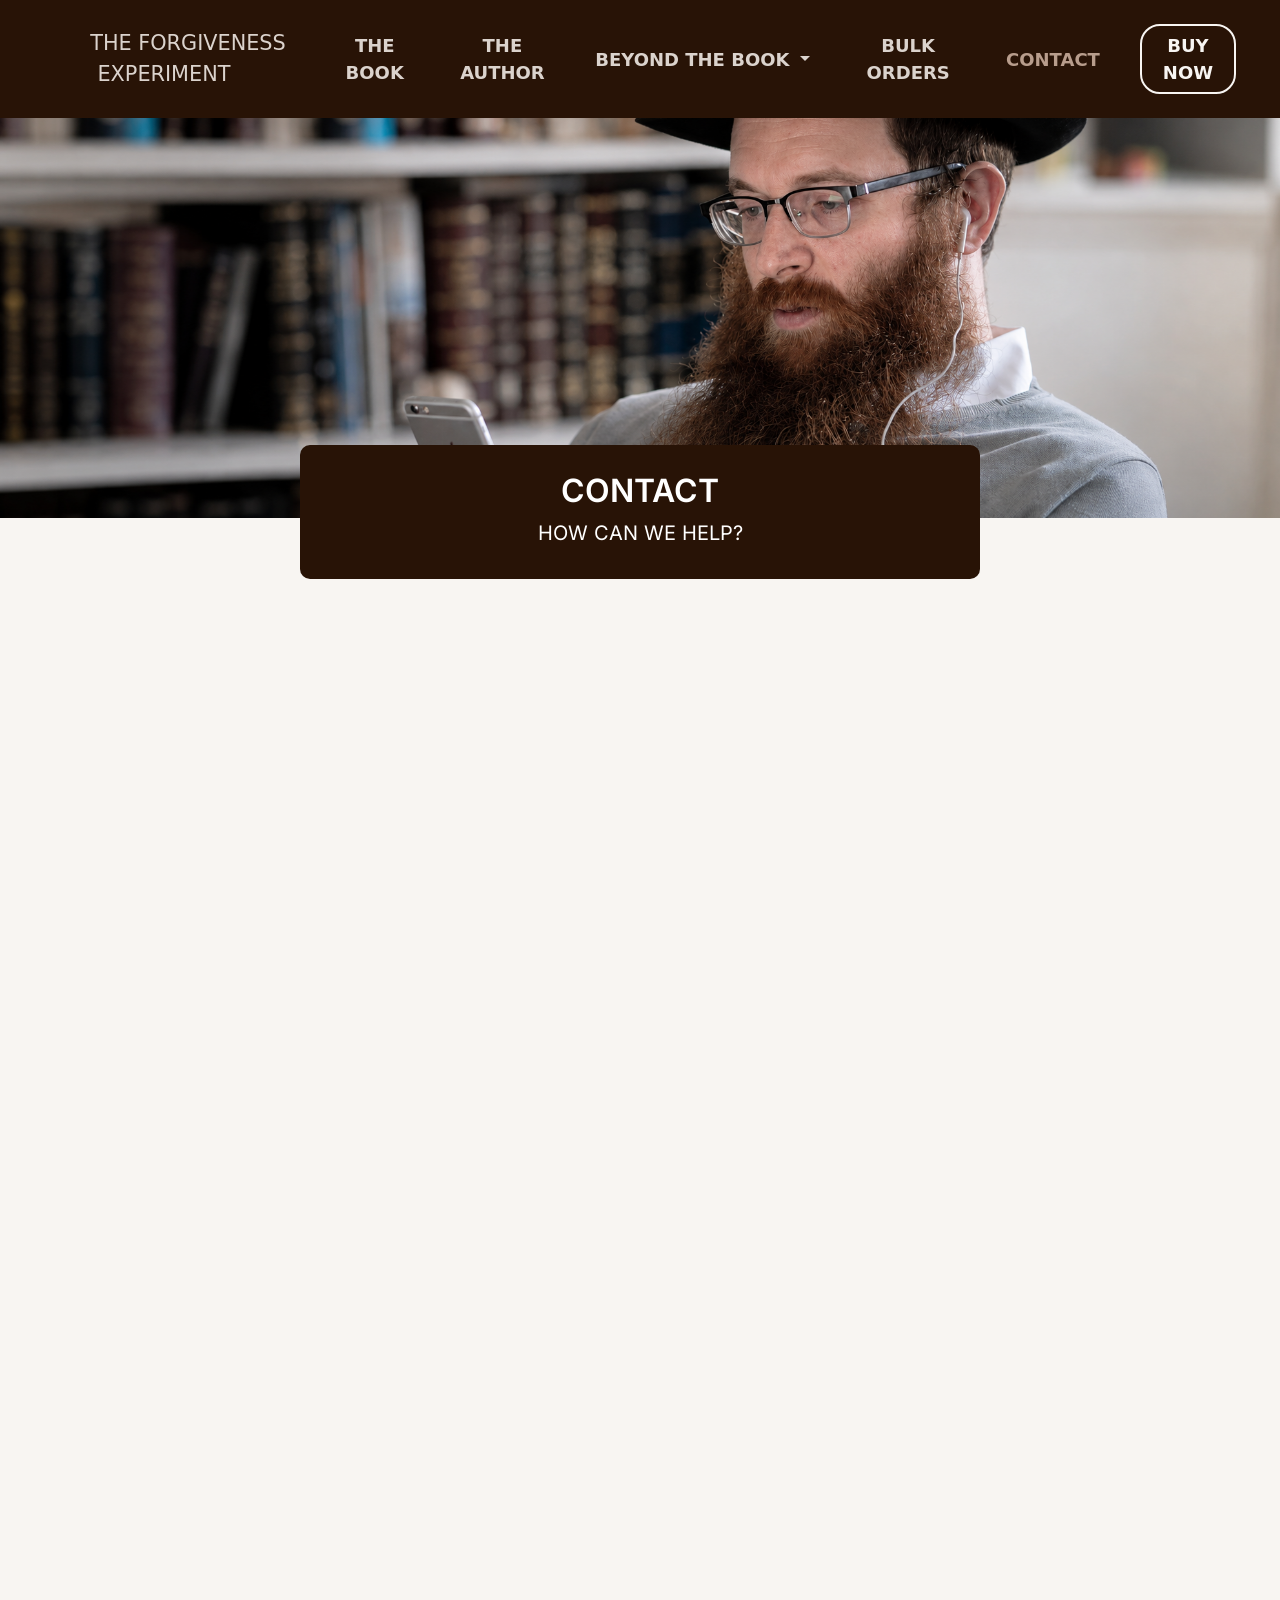
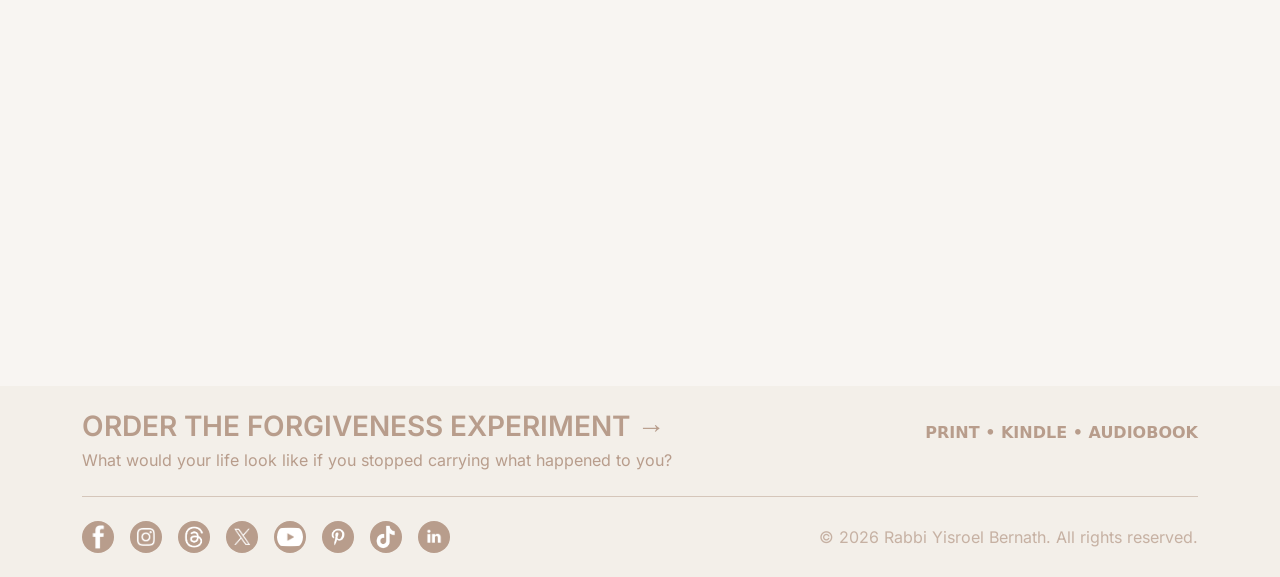
<file: contact.html>
<!doctype html>
<html lang="en">

<head>
    <meta charset="utf-8" />
    <meta name="viewport" content="width=device-width, initial-scale=1" />
    <meta name="description"
        content="Contact Rabbi Yisroel Bernath to learn more about The Forgiveness Experiment, inquire about bulk orders, book a speaking engagement, or explore other opportunities.">
    <!--  Essential META Tags -->

    <meta property="og:title" content="Contact Rabbi Yisroel Bernath | The Forgiveness Experiment">
    <meta property="og:description"
        content="Contact Rabbi Yisroel Bernath to learn more about The Forgiveness Experiment, inquire about bulk orders, book a speaking engagement, or explore other opportunities.">
    <meta property="og:image" content="https://forgivenessbook.org/assets/imgs/Social-Share-Preview_TFE.png">
    <meta property="og:type" content="website">

    <!-- need final url for meta url -->
    <meta property="og:url" content="https://forgivenessbook.org/">
    <!-- Twitter Card Tags -->
    <meta name="twitter:card" content="summary_large_image">
    <meta name="twitter:title" content="Contact Rabbi Yisroel Bernath | The Forgiveness Experiment">
    <meta name="twitter:description"
        content="Contact Rabbi Yisroel Bernath to learn more about The Forgiveness Experiment, inquire about bulk orders, book a speaking engagement, or explore other opportunities.">
    <meta name="twitter:image" content="https://forgivenessbook.org/assets/imgs/Social-Share-Preview_TFE.png">


    <!--  Non-Essential, But Recommended -->
    <meta name="google-site-verification" content="qG6mMOlz5mEXPRGPlg9snTbhhjlRV29nAaSzix2DynI" />
    <meta property="og:site_name" content="Contact Rabbi Yisroel Bernath | The Forgiveness Experiment">
    <meta name="twitter:image:alt" content="Contact Rabbi Yisroel Bernath | The Forgiveness Experiment">
    <link rel="shortcut icon" href="./assets/imgs/favicon_tfe.png">
    <title>Contact Rabbi Yisroel Bernath | The Forgiveness Experiment</title>
    <link href="https://cdn.jsdelivr.net/npm/bootstrap@5.3.8/dist/css/bootstrap.min.css" rel="stylesheet"
        integrity="sha384-sRIl4kxILFvY47J16cr9ZwB07vP4J8+LH7qKQnuqkuIAvNWLzeN8tE5YBujZqJLB" crossorigin="anonymous" />
    <link rel="stylesheet" href="./styles.css" />
</head>

<body>
  <header class="container-fluid">
        <div class="row align-items-start dark-theme">
           <nav class="navbar navbar-expand-xl cont flex-row justify-content-center px-4 dark-theme">
            <!-- <p class="mobile-brand uppercase d-xl-none">The <span class="upperbold">Forgiveness</span>
                                    Experiment</a></p> -->
                <span class="text-logo mobile-brand uppercase d-xl-none">
                               <a class="nav-link  inter" href="./index.html"
                                    aria-label="navigate to home page">The <span class="upperbold">Forgiveness</span>
                                    Experiment</a>
                                 
                            </span>
                <button class="navbar-toggler ms-auto" type="button" data-bs-toggle="collapse"
                    data-bs-target="#navbarNavAltMarkup" aria-controls="navbarNavAltMarkup" aria-expanded="false"
                    aria-label="Toggle navigation">
                    <span class="navbar-toggler-icon"></span>
                </button>

                <div class="collapse navbar-collapse ps-xl-4" id="navbarNavAltMarkup">

                    <ul class="navbar-nav d-flex text-center">

                        <li>
                            <span class="text-logo">
                               <a class="nav-link d-none d-lg-inline" href="./index.html"
                                    aria-label="navigate to home page">The <span class="upperbold">Forgiveness</span>
                                    Experiment</a>
                                 <a class="nav-link d-lg-none d-block upperbold normal" href="./index.html"
                                    aria-label="navigate to home page">Home</a>
                            </span>
                        </li>
                        <li>
                            <a class="nav-link upperbold" href="./book.html">The book</a>
                        </li>

                        <li>
                            <a class="nav-link upperbold" href="./author.html">The Author</a>
                        </li>
                        <li class="nav-item dropdown">
                            <a class="nav-link dropdown-toggle upperbold" href="#" id="navbarDropdown" role="button"
                                data-bs-toggle="dropdown" aria-expanded="false">
                                Beyond the book
                            </a>
                            <div class="dropdown-menu" aria-labelledby="navbarDropdown">
                                <a class="dropdown-item" href="./forgiveness-lab.html">The Forgiveness Lab</a>
                                <a class="dropdown-item" href="./media.html">Media, Press & Podcasts</a>
                                <a class="dropdown-item" href="./speaking-and-book-tour.html">Speaking Tours & Events</a>
                            </div>
                        </li>
                        <!-- <a  class="nav-link upperbold" href="./speaking-and-book-tour.html">Speaking & Book Tour</a> -->
                        <li>
                            <a class="nav-link upperbold" href="./bulk-orders.html">Bulk Orders</a>

                        </li>
                        <li>
                            <a class="nav-link upperbold active" href="./contact.html">Contact</a>
                        </li>
                        <li>
                            <a class="nav-btn btn upperbold dark-nav-btn buy-now-btn" href="./where-to-buy.html">Buy now</a>

                        </li>
                    </ul>
                </div>
            </nav>
        </div>
    </header>
    <main class="container-fluid">

       <div class="heading-wrapper">
         <div class="mb-md-4 splash-container book-tour-splash">
             <img src="./assets/imgs/contact-hero.png" alt="">
         </div>
        
         <div class="mb-4 heading-section">
             <div class="splash-text">
                 <h1 class="upperbold">Contact
                     <span class="larger upperbold speaking-header">How can we help?</span>
                 </h1>
             </div>
         </div>
       </div>
        <section id="booking_form" class="pt-5" >
            <div class="cont px-3 pt-5 px-lg-5 column-important pb-5">
                <div class="iframe-container form-long">
                       <iframe src="https://docs.google.com/forms/d/e/1FAIpQLSeaJq_utVpr8SgYsDMUd7HxzsgbeReBtBXTytjQkoKOr_fV3Q/viewform?embedded=true" frameborder="0" marginheight="0" marginwidth="0">Loading…</iframe>
                </div>
            </div>
        </section>
    </main>
    <footer id="footer" class="container-fluid content-section py-4">

        <!-- TOP SECTION: Book Title/CTA + Formats -->
        <div class="container-lg">
            <div
                class="d-flex flex-column flex-lg-row align-items-center align-items-lg-start justify-content-between gap-3 text-center text-lg-start">

                <!-- Book Heading & Subtitle -->
                <div class="book-info">
                    <h2 class="upperbold mb-1 fs-3">
                        <a href="./where-to-buy.html" class="cta-link">
                            ORDER THE FORGIVENESS EXPERIMENT &rarr;
                        </a>
                    </h2>
                    <p class="mb-0 fs-6 fs-lg-5">
                        What would your life look like if you stopped carrying what happened to you?
                    </p>
                </div>

                <!-- Format Availability Badges/Labels -->
                <div class="book-formats pt-lg-2">
                    <span class="fw-bold text-uppercase tracking-wider fs-6">
                        <a href="https://www.amazon.ca/Forgiveness-Experiment-What-Would-Your/dp/1069217638/ref=tmm_pap_swatch_0"
                            target="_blank" class="cta-link">PRINT</a>
                        &bull;
                        <a href="https://www.amazon.ca/Forgiveness-Experiment-What-Would-Your-ebook/dp/B0FR2QNJL6/ref=tmm_kin_swatch_0"
                            target="_blank" class="cta-link">KINDLE</a>
                        &bull;
                        <a href="https://www.amazon.ca/Forgiveness-Experiment-What-Would-Your/dp/B0GMS6YCLJ/ref=tmm_aud_swatch_0"
                            target="_blank" class="cta-link">AUDIOBOOK</a>
                    </span>
                </div>

            </div>
        </div>

        <!-- DIVIDER -->
       <div class="container-lg my-4">
            <hr class="m-0 opacity-50 divider">
        </div>

        <!-- BOTTOM SECTION: Social Icons + Copyright -->
        <div class="container-lg">
            <div
                class="d-flex flex-column flex-lg-row justify-content-between align-items-center gap-3 text-center text-lg-start">

                <!-- Social Links -->
                <div
                    class="social-links d-flex flex-row flex-wrap gap-2 gap-lg-3 justify-content-center justify-content-lg-start">
                    <a target="_blank" href="https://www.facebook.com/TheLoveRabbi/" aria-label="Facebook">
                        <img src="./assets/icons/social/facebook.png" alt="" width="32" height="32">
                    </a>
                    <a target="_blank" href="https://www.instagram.com/montrealrabbi/" aria-label="Instagram">
                        <img src="./assets/icons/social/Instagram.png" alt="" width="32" height="32">
                    </a>
                    <a target="_blank" href="https://www.threads.net/@montrealrabbi" aria-label="Threads">
                        <img src="./assets/icons/social/threads-img-1.png" alt="" width="32" height="32">
                    </a>
                    <a target="_blank" href="https://x.com/montrealrabbi" aria-label="X">
                        <img src="./assets/icons/social/X.png" alt="" width="32" height="32">
                    </a>
                    <a target="_blank" href="https://www.youtube.com/channel/UCi5mua4-gkhiv7NdbJv_C7w"
                        aria-label="YouTube">
                        <img src="./assets/icons/social/YouTube.png" alt="" width="32" height="32">
                    </a>
                    <a target="_blank" href="https://www.pinterest.ca/myrabbi/" aria-label="Pinterest">
                        <img src="./assets/icons/social/Pinterest.png" alt="" width="32" height="32">
                    </a>
                    <a target="_blank" href="https://www.tiktok.com/@theloverabbi" aria-label="TikTok">
                        <img src="./assets/icons/social/Tiktok.png" alt="" width="32" height="32">
                    </a>
                    <a target="_blank" href="https://ca.linkedin.com/in/ybernath" aria-label="LinkedIn">
                        <img src="./assets/icons/social/LinkedIn.png" alt="" width="32" height="32">
                    </a>
                </div>

                <!-- Copyright -->
               <p class="mb-0 small opacity-75 copyright-text">
                    &copy; 2026 Rabbi Yisroel Bernath. All rights reserved.
                </p>

            </div>
        </div>

    </footer>


    <script src="https://cdn.jsdelivr.net/npm/@popperjs/core@2.11.8/dist/umd/popper.min.js"
        integrity="sha384-I7E8VVD/ismYTF4hNIPjVp/Zjvgyol6VFvRkX/vR+Vc4jQkC+hVqc2pM8ODewa9r"
        crossorigin="anonymous"></script>
    <script src="https://cdn.jsdelivr.net/npm/bootstrap@5.3.8/dist/js/bootstrap.min.js"
        integrity="sha384-G/EV+4j2dNv+tEPo3++6LCgdCROaejBqfUeNjuKAiuXbjrxilcCdDz6ZAVfHWe1Y"
        crossorigin="anonymous"></script>
</body>

</html>
</file>
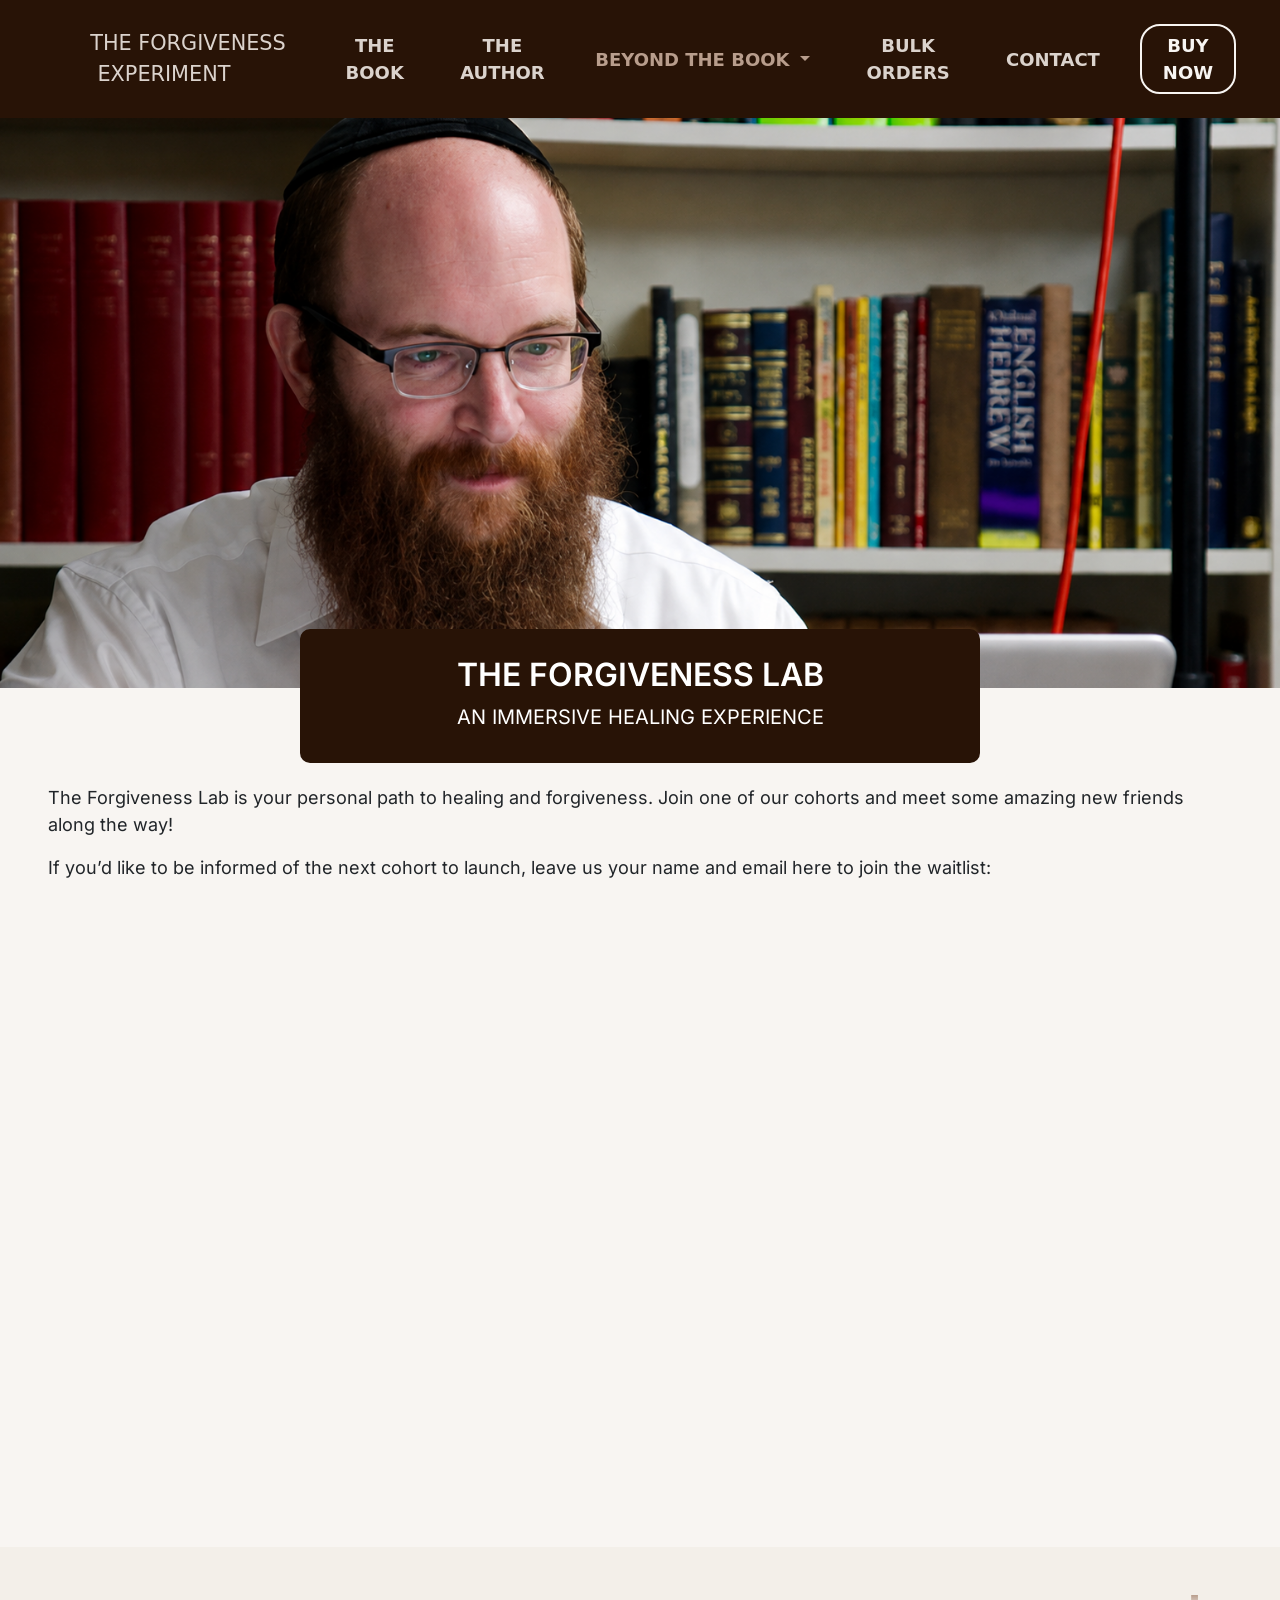
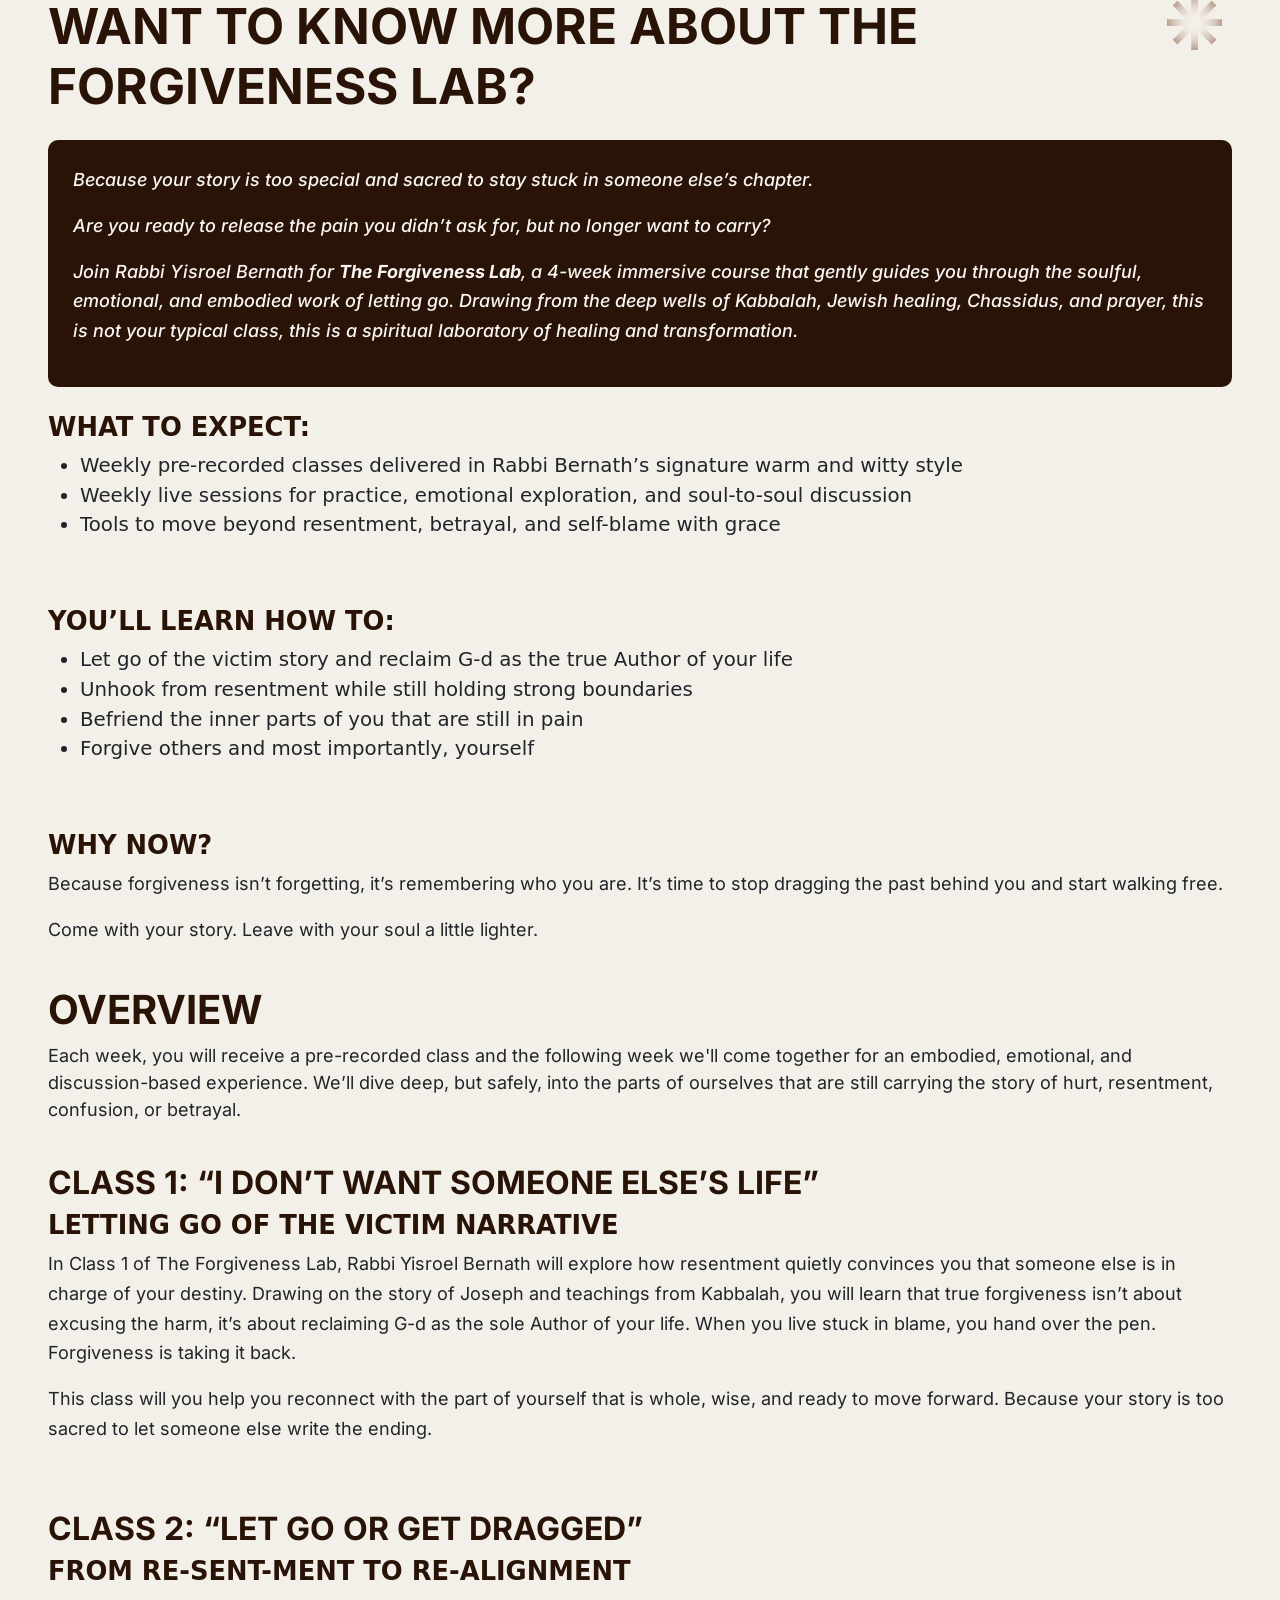
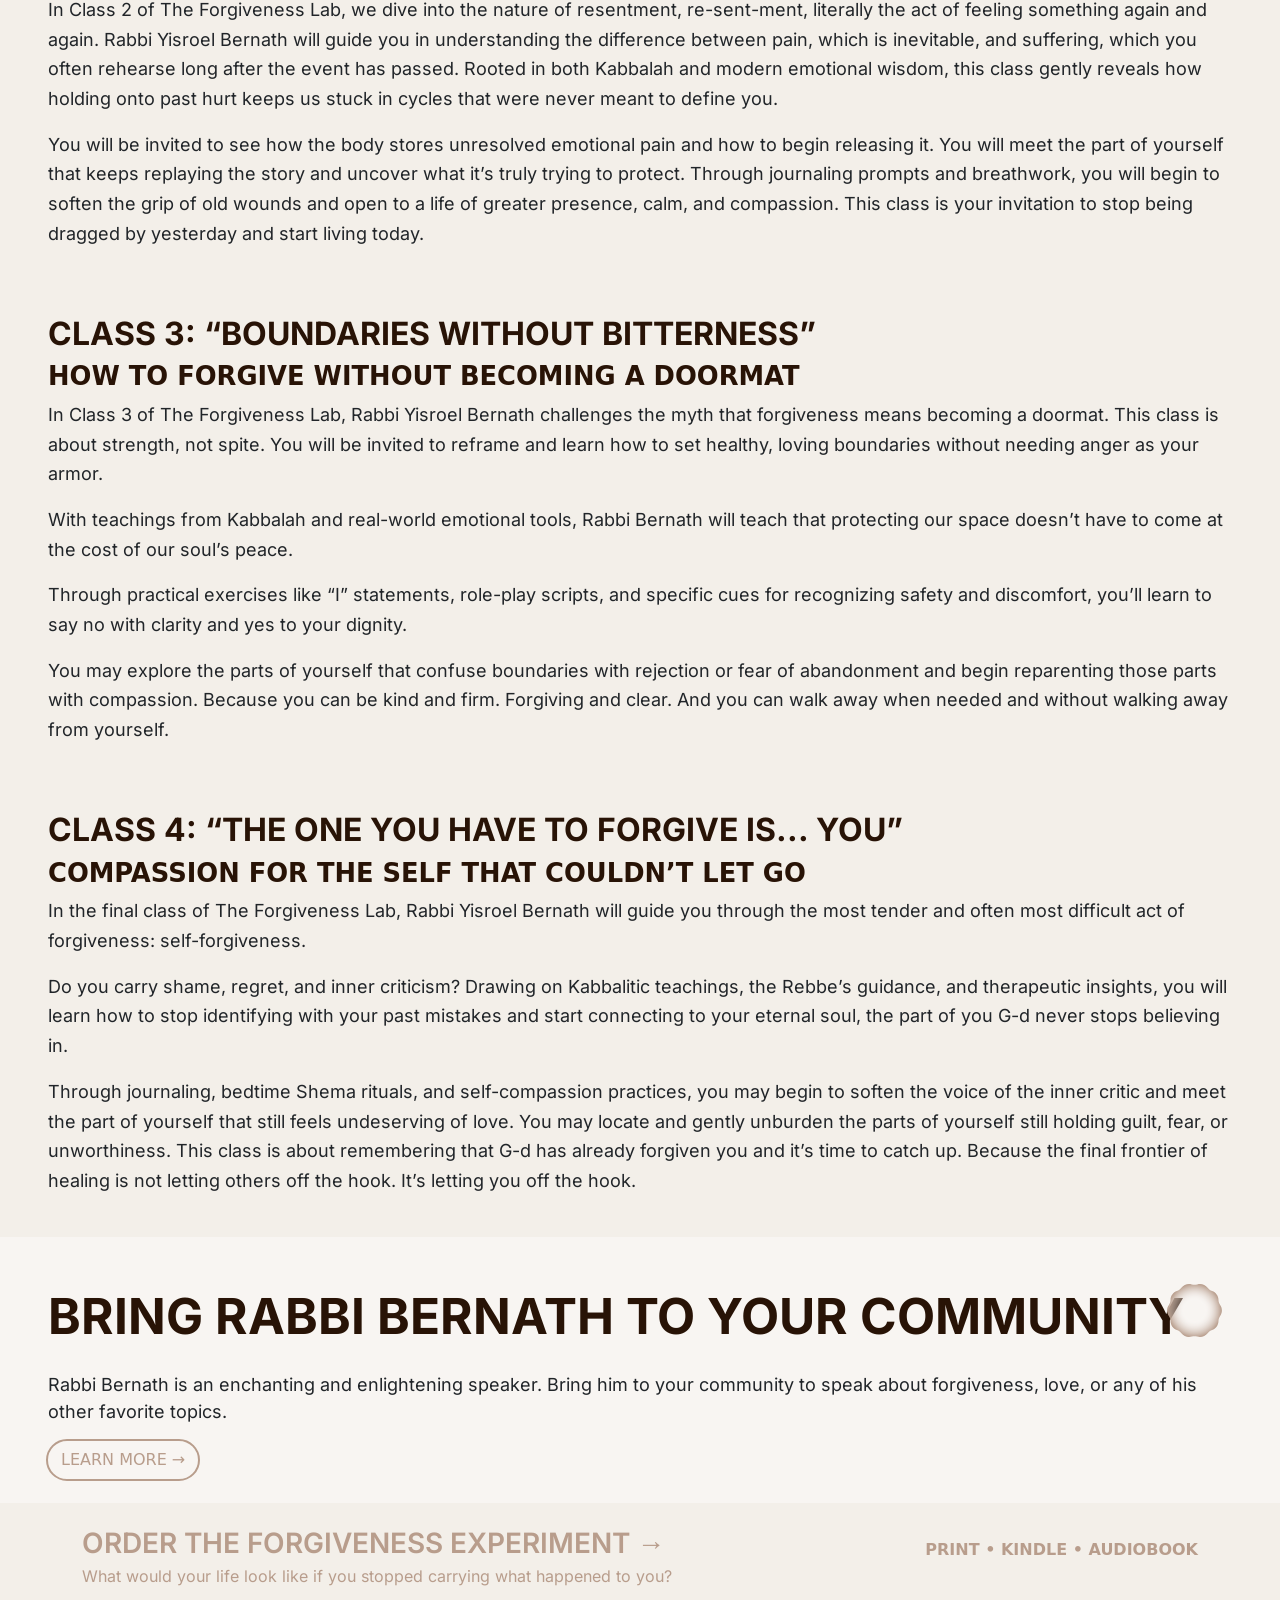
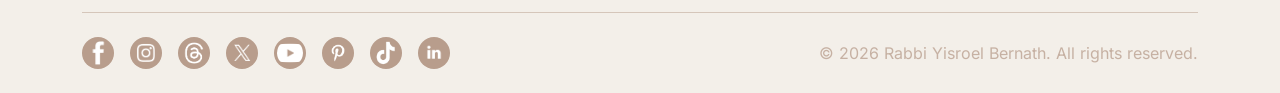
<file: forgiveness-lab.html>
<!doctype html>
<html lang="en">

<head>
    <meta charset="utf-8" />
    <meta name="viewport" content="width=device-width, initial-scale=1" />
    <meta name="description"
        content="Turn the ideas of The Forgiveness Experiment into action with The Forgiveness Lab, a transformative experience designed to help you explore healing, release, and forgiveness.">
    <!--  Essential META Tags -->

    <meta property="og:title" content="The Forgiveness Lab | The Forgiveness Experiment">
    <meta property="og:description"
        content="Turn the ideas of The Forgiveness Experiment into action with The Forgiveness Lab, a transformative experience designed to help you explore healing, release, and forgiveness.">
    <meta property="og:image" content="https://forgivenessbook.org/assets/imgs/Social-Share-Preview_TFE.png">
    <meta property="og:type" content="website">

    <!-- need final url for meta url -->
    <meta property="og:url" content="https://forgivenessbook.org/">
    <!-- Twitter Card Tags -->
    <meta name="twitter:card" content="summary_large_image">
    <meta name="twitter:title" content="The Forgiveness Lab | The Forgiveness Experiment">
    <meta name="twitter:description"
        content="Turn the ideas of The Forgiveness Experiment into action with The Forgiveness Lab, a transformative experience designed to help you explore healing, release, and forgiveness.">
    <meta name="twitter:image" content="https://forgivenessbook.org/assets/imgs/Social-Share-Preview_TFE.png">


    <!--  Non-Essential, But Recommended -->
    <meta name="google-site-verification" content="qG6mMOlz5mEXPRGPlg9snTbhhjlRV29nAaSzix2DynI" />
    <meta property="og:site_name" content="The Forgiveness Lab | The Forgiveness Experiment">
    <meta name="twitter:image:alt" content="The Forgiveness Lab | The Forgiveness Experiment">
    <link rel="shortcut icon" href="./assets/imgs/favicon_tfe.png">
    <title>The Forgiveness Lab | The Forgiveness Experiment</title>
    <link href="https://cdn.jsdelivr.net/npm/bootstrap@5.3.8/dist/css/bootstrap.min.css" rel="stylesheet"
        integrity="sha384-sRIl4kxILFvY47J16cr9ZwB07vP4J8+LH7qKQnuqkuIAvNWLzeN8tE5YBujZqJLB" crossorigin="anonymous" />
    <link rel="stylesheet" href="./styles.css" />
</head>

<body>
    <header class="container-fluid">
        <div class="row align-items-start dark-theme">
           <nav class="navbar navbar-expand-xl cont flex-row justify-content-center px-4 dark-theme">
            <!-- <p class="mobile-brand uppercase d-xl-none">The <span class="upperbold">Forgiveness</span>
                                    Experiment</a></p> -->
                <span class="text-logo mobile-brand uppercase d-xl-none">
                               <a class="nav-link  inter" href="./index.html"
                                    aria-label="navigate to home page">The <span class="upperbold">Forgiveness</span>
                                    Experiment</a>
                                 
                            </span>
                <button class="navbar-toggler ms-auto" type="button" data-bs-toggle="collapse"
                    data-bs-target="#navbarNavAltMarkup" aria-controls="navbarNavAltMarkup" aria-expanded="false"
                    aria-label="Toggle navigation">
                    <span class="navbar-toggler-icon"></span>
                </button>

                <div class="collapse navbar-collapse ps-xl-4" id="navbarNavAltMarkup">

                    <ul class="navbar-nav d-flex text-center">

                        <li>
                            <span class="text-logo">
                               <a class="nav-link d-none d-lg-inline" href="./index.html"
                                    aria-label="navigate to home page">The <span class="upperbold">Forgiveness</span>
                                    Experiment</a>
                                 <a class="nav-link d-lg-none d-block upperbold normal" href="./index.html"
                                    aria-label="navigate to home page">Home</a>
                            </span>
                        </li>
                        <li>
                            <a class="nav-link upperbold" href="./book.html">The book</a>
                        </li>

                        <li>
                            <a class="nav-link upperbold" href="./author.html">The Author</a>
                        </li>
                        <li class="nav-item dropdown">
                            <a class="nav-link dropdown-toggle upperbold active" href="#" id="navbarDropdown" role="button"
                                data-bs-toggle="dropdown" aria-expanded="false">
                                Beyond the book
                            </a>
                            <div class="dropdown-menu" aria-labelledby="navbarDropdown">
                                <a class="dropdown-item active" href="./forgiveness-lab.html">The Forgiveness Lab</a>
                                <a class="dropdown-item" href="./media.html">Media, Press & Podcasts</a>
                                <a class="dropdown-item" href="./speaking-and-book-tour.html">Speaking Tours & Events</a>
                            </div>
                        </li>
                        <!-- <a  class="nav-link upperbold" href="./speaking-and-book-tour.html">Speaking & Book Tour</a> -->
                        <li>
                            <a class="nav-link upperbold" href="./bulk-orders.html">Bulk Orders</a>

                        </li>
                        <li>
                            <a class="nav-link upperbold" href="./contact.html">Contact</a>
                        </li>
                        <li>
                            <a class="nav-btn btn upperbold dark-nav-btn buy-now-btn" href="./where-to-buy.html">Buy now</a>

                        </li>
                    </ul>
                </div>
            </nav>
        </div>
    </header>
    <main class="container-fluid">

        <div class="heading-wrapper">
            <div class="splash-container">
                <img src="./assets/imgs/forgivenesslab.png" alt="">
            </div>

            <div class=" heading-section" style="--bottom: -75px">
                <div class="splash-text">
                    <h1 class="upperbold">The Forgiveness Lab
                        <span class="larger upperbold">An Immersive Healing Experience</span>
                    </h1>
                </div>
            </div>
        </div>
        
        
       
        
        <section id="the_lab" class="pt-5">
            <div class="cont px-3 pt-5 px-lg-5 column-important">

                <p>The Forgiveness Lab is your personal path to healing and forgiveness. Join one of our cohorts and
                    meet some amazing new friends along the way!
                </p>
                <p>
                    If you’d like to be informed of the next cohort to launch, leave us your name and email here to join
                    the waitlist:
                </p>
                <div class="iframe-container form-short">
                    <iframe
                        src="https://docs.google.com/forms/d/e/1FAIpQLScFu3b0VzHpdplDow7Yjhw-Gh-84RYGo40dM10X450g3chLaQ/viewform?embedded=true"
                        width="640" height="551" frameborder="0" marginheight="0" marginwidth="0">Loading…</iframe>
                </div>
            </div>
            <!-- <div id="formHolder"></div> -->

        </section>
        <section id="more_about_lab" class="highlight-bg ">
            <div class="cont px-3 pt-5 px-lg-5 column-important">
                <h2 class="before-icon icon-1 icon-right mb-4">Want to know more about the Forgiveness Lab?</h2>
                <div class="p-emphasis">
                    <p>
                        Because your story is too special and sacred to stay stuck in someone else’s chapter.
                    </p>

                    <p>
                        Are you ready to release the pain you didn’t ask for, but no longer want to carry?
                    </p>

                    <p>
                        Join Rabbi Yisroel Bernath for <strong>The Forgiveness Lab</strong>, a 4-week immersive
                        course that gently guides you through the soulful, emotional, and embodied work of
                        letting go. Drawing from the deep wells of Kabbalah, Jewish healing, Chassidus, and
                        prayer, this is not your typical class, this is a spiritual laboratory of healing
                        and transformation.
                    </p>
                </div>
                <section class="what-to-expect section-emphasis">
                    <h3>What to Expect:</h3>

                    <ul>
                        <li>Weekly pre-recorded classes delivered in Rabbi Bernath’s signature warm and witty style</li>
                        <li>Weekly live sessions for practice, emotional exploration, and soul-to-soul discussion</li>
                        <li>Tools to move beyond resentment, betrayal, and self-blame with grace</li>
                    </ul>
                </section>


                <section class="youll-learn section-emphasis">
                    <h3>You’ll Learn How To:</h3>

                    <ul>
                        <li>Let go of the victim story and reclaim G-d as the true Author of your life</li>
                        <li>Unhook from resentment while still holding strong boundaries</li>
                        <li>Befriend the inner parts of you that are still in pain</li>
                        <li>Forgive others and most importantly, yourself</li>
                    </ul>
                </section>


                <section class="why-now section-emphasis">
                    <h3>Why Now?</h3>

                    <p>
                        Because forgiveness isn’t forgetting, it’s remembering who you are. It’s time to stop
                        dragging the past behind you and start walking free.
                    </p>

                    <p>
                        Come with your story. Leave with your soul a little lighter.
                    </p>
                </section>


                <section class="overview">
                    <h2>Overview</h2>

                    <p>
                        Each week, you will receive a pre-recorded class and the following week we'll come
                        together for an embodied, emotional, and discussion-based experience. We’ll dive deep,
                        but safely, into the parts of ourselves that are still carrying the story of hurt,
                        resentment, confusion, or betrayal.
                    </p>
                </section>


                <section class="classes">

                    <article class="class section-emphasis">

                        <h2>Class 1: <span>“I Don’t Want Someone Else’s Life”</span></h2>
                        <h3>Letting Go of the Victim Narrative</h3>


                        <p>
                            In Class 1 of The Forgiveness Lab, Rabbi Yisroel Bernath will explore how resentment
                            quietly convinces you that someone else is in charge of your destiny. Drawing on the
                            story of Joseph and teachings from Kabbalah, you will learn that true forgiveness
                            isn’t about excusing the harm, it’s about reclaiming G-d as the sole Author of your
                            life. When you live stuck in blame, you hand over the pen. Forgiveness is taking it back.
                        </p>

                        <p>
                            This class will you help you reconnect with the part of yourself that is whole, wise,
                            and ready to move forward. Because your story is too sacred to let someone else write
                            the ending.
                        </p>
                    </article>


                    <article class="class section-emphasis">

                        <h2>Class 2: <span>“Let Go or Get Dragged”</span></h2>
                        <h3>From Re-Sent-ment to Re-Alignment</h3>


                        <p>
                            In Class 2 of The Forgiveness Lab, we dive into the nature of resentment, re-sent-ment,
                            literally the act of feeling something again and again. Rabbi Yisroel Bernath will
                            guide you in understanding the difference between pain, which is inevitable, and
                            suffering, which you often rehearse long after the event has passed. Rooted in both
                            Kabbalah and modern emotional wisdom, this class gently reveals how holding onto past
                            hurt keeps us stuck in cycles that were never meant to define you.
                        </p>

                        <p>
                            You will be invited to see how the body stores unresolved emotional pain and how to
                            begin releasing it. You will meet the part of yourself that keeps replaying the story
                            and uncover what it’s truly trying to protect. Through journaling prompts and
                            breathwork, you will begin to soften the grip of old wounds and open to a life of
                            greater presence, calm, and compassion. This class is your invitation to stop being
                            dragged by yesterday and start living today.
                        </p>
                    </article>


                    <article class="class section-emphasis">

                        <h2>Class 3: <span>“Boundaries Without Bitterness”</span></h2>
                        <h3>How to Forgive Without Becoming a Doormat</h3>


                        <p>
                            In Class 3 of The Forgiveness Lab, Rabbi Yisroel Bernath challenges the myth that
                            forgiveness means becoming a doormat. This class is about strength, not spite. You
                            will be invited to reframe and learn how to set healthy, loving boundaries without
                            needing anger as your armor.
                        </p>

                        <p>
                            With teachings from Kabbalah and real-world emotional tools, Rabbi Bernath will teach
                            that protecting our space doesn’t have to come at the cost of our soul’s peace.
                        </p>

                        <p>
                            Through practical exercises like “I” statements, role-play scripts, and specific cues
                            for recognizing safety and discomfort, you’ll learn to say no with clarity and yes to
                            your dignity.
                        </p>

                        <p>
                            You may explore the parts of yourself that confuse boundaries with rejection or fear
                            of abandonment and begin reparenting those parts with compassion. Because you can be
                            kind and firm. Forgiving and clear. And you can walk away when needed and without
                            walking away from yourself.
                        </p>
                    </article>


                    <article class="class section-emphasis">

                        <h2>Class 4: <span>“The One You Have to Forgive is... You”</span></h2>
                        <h3>Compassion for the Self That Couldn’t Let Go</h3>


                        <p>
                            In the final class of The Forgiveness Lab, Rabbi Yisroel Bernath will guide you
                            through the most tender and often most difficult act of forgiveness: self-forgiveness.
                        </p>

                        <p>
                            Do you carry shame, regret, and inner criticism? Drawing on Kabbalitic teachings,
                            the Rebbe’s guidance, and therapeutic insights, you will learn how to stop identifying
                            with your past mistakes and start connecting to your eternal soul, the part of you
                            G-d never stops believing in.
                        </p>

                        <p>
                            Through journaling, bedtime Shema rituals, and self-compassion practices, you may
                            begin to soften the voice of the inner critic and meet the part of yourself that still
                            feels undeserving of love. You may locate and gently unburden the parts of yourself
                            still holding guilt, fear, or unworthiness. This class is about remembering that G-d
                            has already forgiven you and it’s time to catch up. Because the final frontier of
                            healing is not letting others off the hook. It’s letting you off the hook.
                        </p>
                    </article>

                </section>

        </section>
        </div>
        </section>
        <section id="bring_the_rabbi">
            <div class="cont px-3 pt-5 px-lg-5 column-important">
                <h2 class="before-icon icon-2 icon-right mb-4">Bring Rabbi Bernath to Your Community</h2>
                <p>Rabbi Bernath is an enchanting and enlightening speaker. Bring him to your community to speak about
                    forgiveness, love, or any of his other favorite topics.
                </p>
                <div class="mb-4">
                    <a href="./speaking-and-book-tour.html" class="btn btn-outline upperbold text-uppercase"
                        style="font-weight: normal;">
                        Learn more →
                    </a>
                </div>

            </div>
            <!-- <div id="formHolder"></div> -->

        </section>
    </main>
    <footer id="footer" class="container-fluid content-section py-4">

        <!-- TOP SECTION: Book Title/CTA + Formats -->
        <div class="container-lg">
            <div
                class="d-flex flex-column flex-lg-row align-items-center align-items-lg-start justify-content-between gap-3 text-center text-lg-start">

                <!-- Book Heading & Subtitle -->
                <div class="book-info">
                    <h2 class="upperbold mb-1 fs-3">
                        <a href="./where-to-buy.html" class="cta-link">
                            ORDER THE FORGIVENESS EXPERIMENT &rarr;
                        </a>
                    </h2>
                    <p class="mb-0 fs-6 fs-lg-5">
                        What would your life look like if you stopped carrying what happened to you?
                    </p>
                </div>

                <!-- Format Availability Badges/Labels -->
                <div class="book-formats pt-lg-2">
                    <span class="fw-bold text-uppercase tracking-wider fs-6">
                        <a href="https://www.amazon.ca/Forgiveness-Experiment-What-Would-Your/dp/1069217638/ref=tmm_pap_swatch_0"
                            target="_blank" class="cta-link">PRINT</a>
                        &bull;
                        <a href="https://www.amazon.ca/Forgiveness-Experiment-What-Would-Your-ebook/dp/B0FR2QNJL6/ref=tmm_kin_swatch_0"
                            target="_blank" class="cta-link">KINDLE</a>
                        &bull;
                        <a href="https://www.amazon.ca/Forgiveness-Experiment-What-Would-Your/dp/B0GMS6YCLJ/ref=tmm_aud_swatch_0"
                            target="_blank" class="cta-link">AUDIOBOOK</a>
                    </span>
                </div>

            </div>
        </div>

        <!-- DIVIDER -->
       <div class="container-lg my-4">
            <hr class="m-0 opacity-50 divider">
        </div>

        <!-- BOTTOM SECTION: Social Icons + Copyright -->
        <div class="container-lg">
            <div
                class="d-flex flex-column flex-lg-row justify-content-between align-items-center gap-3 text-center text-lg-start">

                <!-- Social Links -->
                <div
                    class="social-links d-flex flex-row flex-wrap gap-2 gap-lg-3 justify-content-center justify-content-lg-start">
                    <a target="_blank" href="https://www.facebook.com/TheLoveRabbi/" aria-label="Facebook">
                        <img src="./assets/icons/social/facebook.png" alt="" width="32" height="32">
                    </a>
                    <a target="_blank" href="https://www.instagram.com/montrealrabbi/" aria-label="Instagram">
                        <img src="./assets/icons/social/Instagram.png" alt="" width="32" height="32">
                    </a>
                    <a target="_blank" href="https://www.threads.net/@montrealrabbi" aria-label="Threads">
                        <img src="./assets/icons/social/threads-img-1.png" alt="" width="32" height="32">
                    </a>
                    <a target="_blank" href="https://x.com/montrealrabbi" aria-label="X">
                        <img src="./assets/icons/social/X.png" alt="" width="32" height="32">
                    </a>
                    <a target="_blank" href="https://www.youtube.com/channel/UCi5mua4-gkhiv7NdbJv_C7w"
                        aria-label="YouTube">
                        <img src="./assets/icons/social/YouTube.png" alt="" width="32" height="32">
                    </a>
                    <a target="_blank" href="https://www.pinterest.ca/myrabbi/" aria-label="Pinterest">
                        <img src="./assets/icons/social/Pinterest.png" alt="" width="32" height="32">
                    </a>
                    <a target="_blank" href="https://www.tiktok.com/@theloverabbi" aria-label="TikTok">
                        <img src="./assets/icons/social/Tiktok.png" alt="" width="32" height="32">
                    </a>
                    <a target="_blank" href="https://ca.linkedin.com/in/ybernath" aria-label="LinkedIn">
                        <img src="./assets/icons/social/LinkedIn.png" alt="" width="32" height="32">
                    </a>
                </div>

                <!-- Copyright -->
               <p class="mb-0 small opacity-75 copyright-text">
                    &copy; 2026 Rabbi Yisroel Bernath. All rights reserved.
                </p>

            </div>
        </div>

    </footer>


    <script src="https://cdn.jsdelivr.net/npm/@popperjs/core@2.11.8/dist/umd/popper.min.js"
        integrity="sha384-I7E8VVD/ismYTF4hNIPjVp/Zjvgyol6VFvRkX/vR+Vc4jQkC+hVqc2pM8ODewa9r"
        crossorigin="anonymous"></script>
    <script src="https://cdn.jsdelivr.net/npm/bootstrap@5.3.8/dist/js/bootstrap.min.js"
        integrity="sha384-G/EV+4j2dNv+tEPo3++6LCgdCROaejBqfUeNjuKAiuXbjrxilcCdDz6ZAVfHWe1Y"
        crossorigin="anonymous"></script>
</body>

</html>
</file>
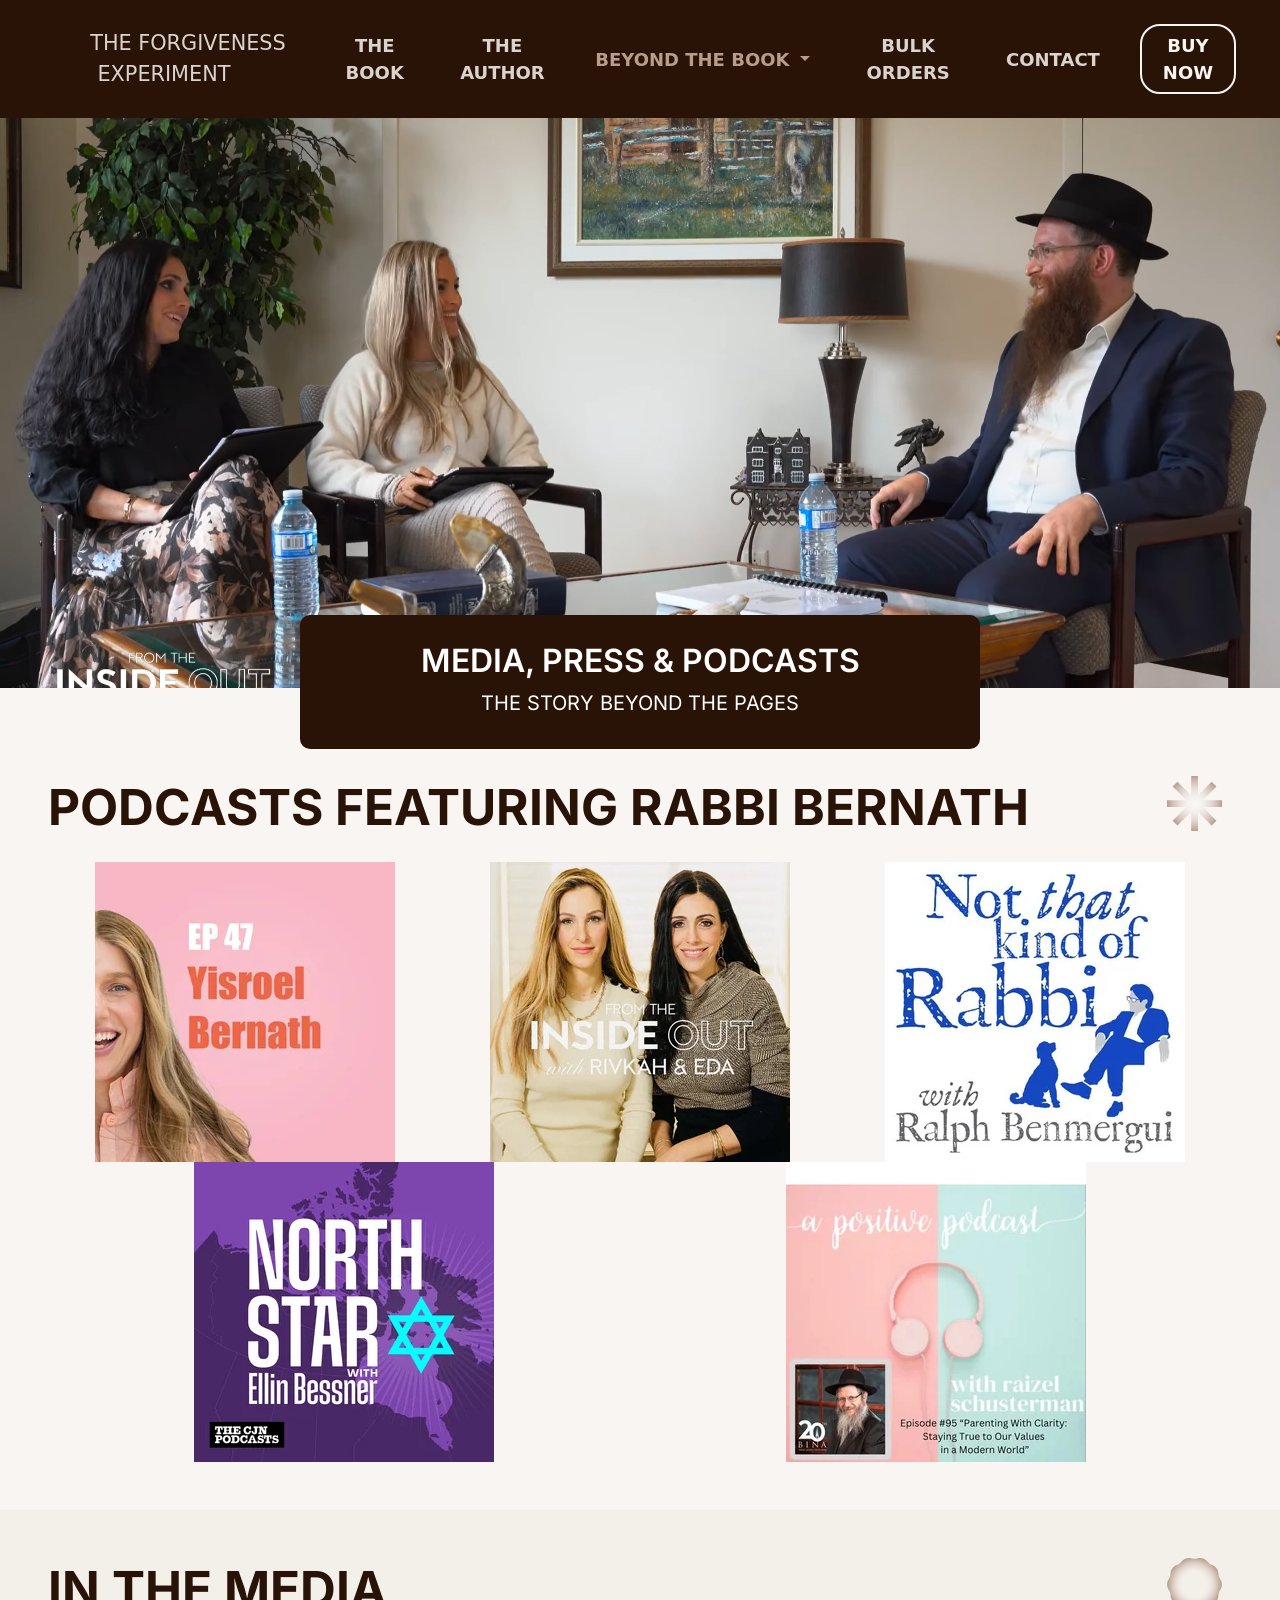
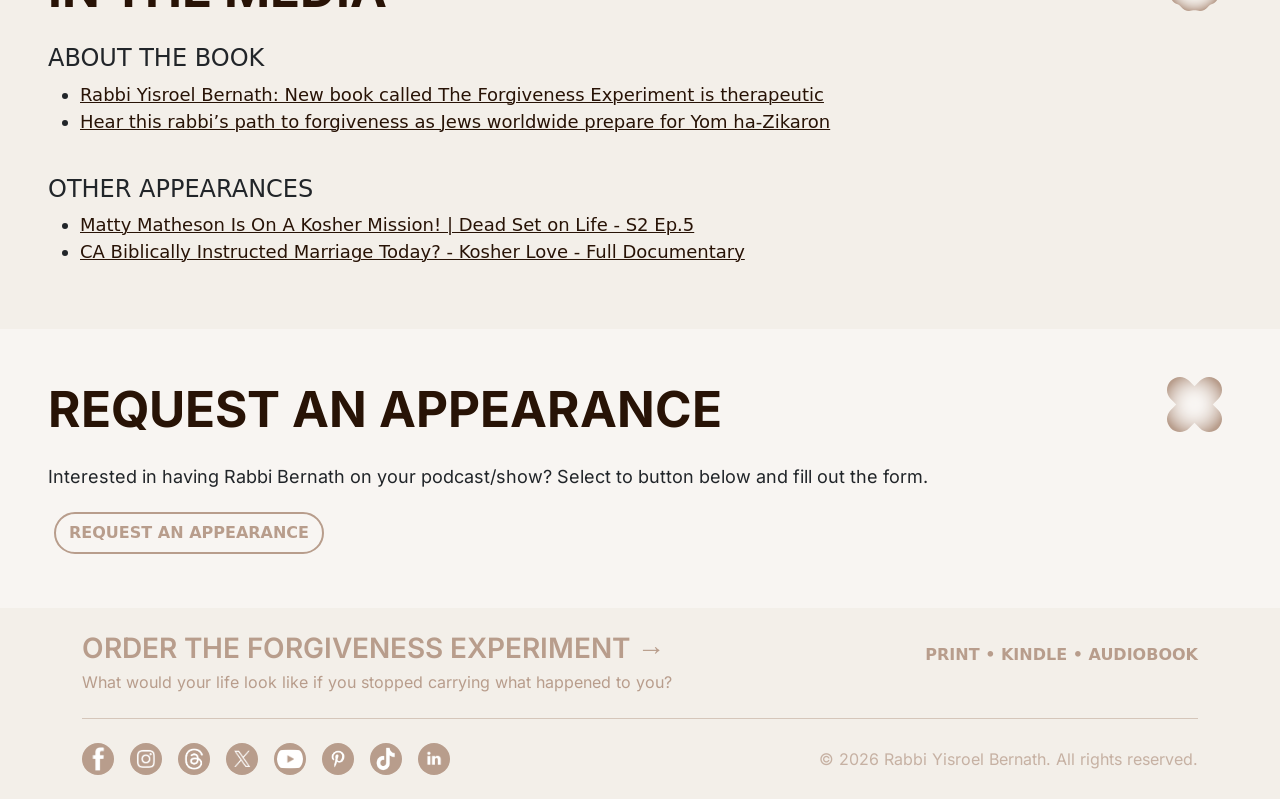
<file: media.html>
<!doctype html>
<html lang="en">

<head>
    <meta charset="utf-8" />
    <meta name="viewport" content="width=device-width, initial-scale=1" />
    <meta name="description"
        content="Explore interviews, podcasts, articles, and media appearances featuring Rabbi Yisroel Bernath, and discover the stories and insights behind The Forgiveness Experiment.">
    <!--  Essential META Tags -->

    <meta property="og:title" content="Media, Press & Podcasts | The Forgiveness Experiment">
    <meta property="og:description"
        content="Explore interviews, podcasts, articles, and media appearances featuring Rabbi Yisroel Bernath, and discover the stories and insights behind The Forgiveness Experiment.">
    <meta property="og:image" content="https://forgivenessbook.org/assets/imgs/Social-Share-Preview_TFE.png">
    <meta property="og:type" content="website">

    <!-- need final url for meta url -->
    <meta property="og:url" content="https://forgivenessbook.org/">
    <!-- Twitter Card Tags -->
    <meta name="twitter:card" content="summary_large_image">
    <meta name="twitter:title" content="Media, Press & Podcasts | The Forgiveness Experiment">
    <meta name="twitter:description"
        content="Explore interviews, podcasts, articles, and media appearances featuring Rabbi Yisroel Bernath, and discover the stories and insights behind The Forgiveness Experiment.">
    <meta name="twitter:image" content="https://forgivenessbook.org/assets/imgs/Social-Share-Preview_TFE.png">


    <!--  Non-Essential, But Recommended -->
    <meta name="google-site-verification" content="qG6mMOlz5mEXPRGPlg9snTbhhjlRV29nAaSzix2DynI" />
    <meta property="og:site_name" content="Media, Press & Podcasts | The Forgiveness Experiment">
    <meta name="twitter:image:alt" content="Media, Press & Podcasts | The Forgiveness Experiment">
    <link rel="shortcut icon" href="./assets/imgs/favicon_tfe.png">
    <title>Media, Press & Podcasts | The Forgiveness Experiment</title>
    <link href="https://cdn.jsdelivr.net/npm/bootstrap@5.3.8/dist/css/bootstrap.min.css" rel="stylesheet"
        integrity="sha384-sRIl4kxILFvY47J16cr9ZwB07vP4J8+LH7qKQnuqkuIAvNWLzeN8tE5YBujZqJLB" crossorigin="anonymous" />
    <link rel="stylesheet" href="./styles.css" />
</head>

<body>
    <header class="container-fluid">
        <div class="row align-items-start dark-theme">
           <nav class="navbar navbar-expand-xl cont flex-row justify-content-center px-4 dark-theme">
            <!-- <p class="mobile-brand uppercase d-xl-none">The <span class="upperbold">Forgiveness</span>
                                    Experiment</a></p> -->
                <span class="text-logo mobile-brand uppercase d-xl-none">
                               <a class="nav-link  inter" href="./index.html"
                                    aria-label="navigate to home page">The <span class="upperbold">Forgiveness</span>
                                    Experiment</a>
                                 
                            </span>
                <button class="navbar-toggler ms-auto" type="button" data-bs-toggle="collapse"
                    data-bs-target="#navbarNavAltMarkup" aria-controls="navbarNavAltMarkup" aria-expanded="false"
                    aria-label="Toggle navigation">
                    <span class="navbar-toggler-icon"></span>
                </button>

                <div class="collapse navbar-collapse ps-xl-4" id="navbarNavAltMarkup">

                    <ul class="navbar-nav d-flex text-center">

                        <li>
                            <span class="text-logo">
                               <a class="nav-link d-none d-lg-inline" href="./index.html"
                                    aria-label="navigate to home page">The <span class="upperbold">Forgiveness</span>
                                    Experiment</a>
                                 <a class="nav-link d-lg-none d-block upperbold normal" href="./index.html"
                                    aria-label="navigate to home page">Home</a>
                            </span>
                        </li>
                        <li>
                            <a class="nav-link upperbold" href="./book.html">The book</a>
                        </li>

                        <li>
                            <a class="nav-link upperbold" href="./author.html">The Author</a>
                        </li>
                        <li class="nav-item dropdown">
                            <a class="nav-link dropdown-toggle upperbold active" href="#" id="navbarDropdown" role="button"
                                data-bs-toggle="dropdown" aria-expanded="false">
                                Beyond the book
                            </a>
                            <div class="dropdown-menu" aria-labelledby="navbarDropdown">
                                <a class="dropdown-item" href="./forgiveness-lab.html">The Forgiveness Lab</a>
                                <a class="dropdown-item active" href="./media.html">Media, Press & Podcasts</a>
                                <a class="dropdown-item" href="./speaking-and-book-tour.html">Speaking Tours & Events</a>
                            </div>
                        </li>
                        <!-- <a  class="nav-link upperbold" href="./speaking-and-book-tour.html">Speaking & Book Tour</a> -->
                        <li>
                            <a class="nav-link upperbold" href="./bulk-orders.html">Bulk Orders</a>

                        </li>
                        <li>
                            <a class="nav-link upperbold" href="./contact.html">Contact</a>
                        </li>
                        <li>
                            <a class="nav-btn btn upperbold dark-nav-btn buy-now-btn" href="./where-to-buy.html">Buy now</a>

                        </li>
                    </ul>
                </div>
            </nav>
        </div>
    </header>
    <main class="container-fluid">

        <div class="heading-wrapper">
            <div class="mb-md-4 splash-container">
                <img src="./assets/imgs/podcast-feature.png" style="--position: 80% 50%;" alt="">
            </div>
            
            <div class="mb-1 mb-lg-4 heading-section">
                <div class="splash-text">
                    <h1 class="upperbold">Media, Press & Podcasts
                        <span class="larger">The Story Beyond the Pages</span>
                    </h1>
                </div>
            </div>
        </div>
        <div class="cont px-3 pt-5 pb-5 px-lg-5 column-important">
            <div class="pt-5 pt-lg-3">
                <h2 class="before-icon icon-1 icon-right mb-4">Podcasts Featuring Rabbi Bernath</h2>
                <div class="d-flex flex-wrap">
                    <div class="podcast pod-1">
                        <a href="https://open.spotify.com/episode/3TI2WF1IDCK9PFCLjFrRYa"
                            aria-label="Totally Unexpected! Podcast with Rabbi Yisroel Bernath" target="_blank">
                            <img src="./assets/imgs/pod-1.webp" alt="">
                        </a>
                    </div>
                    <div class="podcast pod-2">
                        <a href="https://open.spotify.com/episode/5xNkwyoWaXv8FlMMTIwB0d"
                            aria-label="The Inside Out Podcast with Rivka & Eda" target="_blank">
                            <img src="./assets/imgs/pod-3.webp" alt="">
                        </a>
                    </div>
                    <div class="podcast pod-3">
                        <a href="https://open.spotify.com/episode/1pDeQllGw6WEMJIAObQqec"
                            aria-label="Not that kind of Rabbi Podcast with Rabbi Yisroel Bernath" target="_blank">
                            <img src="./assets/imgs/pod-2.webp" alt="">
                        </a>
                    </div>
                    <div class="podcast pod-4">
                        <a href="https://open.spotify.com/episode/1mWTUHTucpnWRF59lEVe7C"
                            aria-label="North Star Podcast featuring Rabbi Bernath" target="_blank">
                            <img src="./assets/imgs/pod-4.webp" alt="">
                        </a>
                    </div>
                    <div class="podcast pod-5">
                        <a href="https://open.spotify.com/episode/2xxbwvK9vMEbAKBPz4w7Pn"
                            aria-label="A Positive Podcast featuring Rabbi Bernath" target="_blank">
                            <img src="./assets/imgs/pod-5.webp" alt="">
                        </a>
                    </div>
                </div>
            </div>
        </div>
        <section class="highlight-bg">
            <div class="cont px-3 pt-5 pb-5 px-lg-5 column-important">
                <h2 class="before-icon icon-2 icon-right mb-4">In the Media</h2>
                <h3 class="uppercase">About the book</h3>
                <ul>
                    <li><a href="https://www.thesuburban.com/fyi/rabbi-yisroel-bernath-new-book-called-the-forgiveness-experiment-is-therapeutic/article_edff5c8b-e85c-4651-9a59-e1f22eefa310.html"
                            class="emphasis-link" target="_blank">Rabbi Yisroel Bernath: New book called The Forgiveness
                            Experiment is therapeutic</a></li>
                    <li><a href="https://thecjn.ca/arts-culture/hear-this-rabbis-path-to-forgiveness-as-jews-worldwide-prepare-for-yom-ha-zikaron/"
                            target="_blank" class="emphasis-link">Hear this rabbi’s path to forgiveness as Jews worldwide
                            prepare for Yom ha-Zikaron</a></li>
                </ul>
                <h3 class="mt-4 uppercase">Other Appearances</h3>
                <ul>
                    <li><a href="https://www.youtube.com/watch?v=95mkZCWiLmo"
                            class="emphasis-link" target="_blank">
                            Matty Matheson Is On A Kosher Mission! | Dead Set on Life - S2 Ep.5 </a></li>
                    <li><a href="https://www.youtube.com/watch?v=jty5SLLdSro"
                            target="_blank" class="emphasis-link">CA
                            Biblically Instructed Marriage Today? - Kosher Love - Full Documentary </a></li>
                </ul>
            </div>
        </section>
         <section>
            <div class="cont px-3 pt-5 pb-5 px-lg-5 column-important">
                <h2 class="before-icon icon-3 icon-right mb-4">Request an Appearance</h2>
                
                <p>Interested in having Rabbi Bernath on your podcast/show? Select to button below and fill out the form.</p>
                <div>
                    <button class="btn btn-outline upperbold text-uppercase m-lg-2" onclick="document.querySelector('.appearance-form-wrapper').style.display = 'block'; this.disabled = true">Request an Appearance</button>
                </div>
            </div>
            <div class="iframe-container appearance-form-wrapper form-medium" style="display: none;">
                <iframe src="https://docs.google.com/forms/d/e/1FAIpQLScynwwJ8dl17OOOdAaeHDhvfoI3GIXgWIigxkKgcJXt_nxtqQ/viewform?embedded=true" frameborder="0" marginheight="0" marginwidth="0">Loading…</iframe>
            </div>
        </section>
        <!-- <div class="mx-3 mx-lg-4 pt-4 pt-lg-5 pb-lg-5 ps-5 ps-lg-0 d-flex flex-column flex-md-row gap-1 gap-lg-5 featured-container" style="margin: auto !important;">
            <div class="col-12 col-md-6 col-lg-6">
                <h2 class="upperbold small-h2">
                    Featured Podcasts
                </h2>
                <ul class="link-list">
                    <li><a href="https://youtu.be/yp9fsVvNywk" class="cta-link">The Inside Out Podcast with Rivka & Eda →</a></li>
                    <li><a href="https://www.youtube.com/watch?v=JYo3fLzbXdg" class="cta-link">The Positive Podcast with Raizel Schusterman →</a></li>
                    <li><a href="https://open.spotify.com/episode/5tbWbINVD3jRtgs6WmZUdc?si=oy6ad3aVTDqC_Tv5h0HXUQ" class="cta-link">Judaism with Altitude →</a></li>
                    <li><a href="https://open.spotify.com/episode/2xxbwvK9vMEbAKBPz4w7Pn?si=z-ijO-jWTliAkKO-oAUXuQ&nd=1&dlsi=d922a1a21df44a20" class="cta-link">Live Book Launch Interview →</a></li>
                </ul>
            </div>

            <div class="col-12 col-md-6">
                <h2 class="upperbold small-h2">
                    Featured Articles
                </h2>
                <ul class="link-list">
                    <li><a href="#" class="cta-link">Coming soon!</a></li>
                </ul>
            </div>

        </div> -->
    </main>
    <footer id="footer" class="container-fluid content-section py-4">

        <!-- TOP SECTION: Book Title/CTA + Formats -->
        <div class="container-lg">
            <div
                class="d-flex flex-column flex-lg-row align-items-center align-items-lg-start justify-content-between gap-3 text-center text-lg-start">

                <!-- Book Heading & Subtitle -->
                <div class="book-info">
                    <h2 class="upperbold mb-1 fs-3">
                        <a href="./where-to-buy.html" class="cta-link">
                            ORDER THE FORGIVENESS EXPERIMENT &rarr;
                        </a>
                    </h2>
                    <p class="mb-0 fs-6 fs-lg-5">
                        What would your life look like if you stopped carrying what happened to you?
                    </p>
                </div>

                <!-- Format Availability Badges/Labels -->
                <div class="book-formats pt-lg-2">
                    <span class="fw-bold text-uppercase tracking-wider fs-6">
                        <a href="https://www.amazon.ca/Forgiveness-Experiment-What-Would-Your/dp/1069217638/ref=tmm_pap_swatch_0"
                            target="_blank" class="cta-link">PRINT</a>
                        &bull;
                        <a href="https://www.amazon.ca/Forgiveness-Experiment-What-Would-Your-ebook/dp/B0FR2QNJL6/ref=tmm_kin_swatch_0"
                            target="_blank" class="cta-link">KINDLE</a>
                        &bull;
                        <a href="https://www.amazon.ca/Forgiveness-Experiment-What-Would-Your/dp/B0GMS6YCLJ/ref=tmm_aud_swatch_0"
                            target="_blank" class="cta-link">AUDIOBOOK</a>
                    </span>
                </div>

            </div>
        </div>

        <!-- DIVIDER -->
       <div class="container-lg my-4">
            <hr class="m-0 opacity-50 divider">
        </div>

        <!-- BOTTOM SECTION: Social Icons + Copyright -->
        <div class="container-lg">
            <div
                class="d-flex flex-column flex-lg-row justify-content-between align-items-center gap-3 text-center text-lg-start">

                <!-- Social Links -->
                <div
                    class="social-links d-flex flex-row flex-wrap gap-2 gap-lg-3 justify-content-center justify-content-lg-start">
                    <a target="_blank" href="https://www.facebook.com/TheLoveRabbi/" aria-label="Facebook">
                        <img src="./assets/icons/social/facebook.png" alt="" width="32" height="32">
                    </a>
                    <a target="_blank" href="https://www.instagram.com/montrealrabbi/" aria-label="Instagram">
                        <img src="./assets/icons/social/Instagram.png" alt="" width="32" height="32">
                    </a>
                    <a target="_blank" href="https://www.threads.net/@montrealrabbi" aria-label="Threads">
                        <img src="./assets/icons/social/threads-img-1.png" alt="" width="32" height="32">
                    </a>
                    <a target="_blank" href="https://x.com/montrealrabbi" aria-label="X">
                        <img src="./assets/icons/social/X.png" alt="" width="32" height="32">
                    </a>
                    <a target="_blank" href="https://www.youtube.com/channel/UCi5mua4-gkhiv7NdbJv_C7w"
                        aria-label="YouTube">
                        <img src="./assets/icons/social/YouTube.png" alt="" width="32" height="32">
                    </a>
                    <a target="_blank" href="https://www.pinterest.ca/myrabbi/" aria-label="Pinterest">
                        <img src="./assets/icons/social/Pinterest.png" alt="" width="32" height="32">
                    </a>
                    <a target="_blank" href="https://www.tiktok.com/@theloverabbi" aria-label="TikTok">
                        <img src="./assets/icons/social/Tiktok.png" alt="" width="32" height="32">
                    </a>
                    <a target="_blank" href="https://ca.linkedin.com/in/ybernath" aria-label="LinkedIn">
                        <img src="./assets/icons/social/LinkedIn.png" alt="" width="32" height="32">
                    </a>
                </div>

                <!-- Copyright -->
               <p class="mb-0 small opacity-75 copyright-text">
                    &copy; 2026 Rabbi Yisroel Bernath. All rights reserved.
                </p>

            </div>
        </div>

    </footer>


    <script src="https://cdn.jsdelivr.net/npm/@popperjs/core@2.11.8/dist/umd/popper.min.js"
        integrity="sha384-I7E8VVD/ismYTF4hNIPjVp/Zjvgyol6VFvRkX/vR+Vc4jQkC+hVqc2pM8ODewa9r"
        crossorigin="anonymous"></script>
    <script src="https://cdn.jsdelivr.net/npm/bootstrap@5.3.8/dist/js/bootstrap.min.js"
        integrity="sha384-G/EV+4j2dNv+tEPo3++6LCgdCROaejBqfUeNjuKAiuXbjrxilcCdDz6ZAVfHWe1Y"
        crossorigin="anonymous"></script>
</body>

</html>
</file>
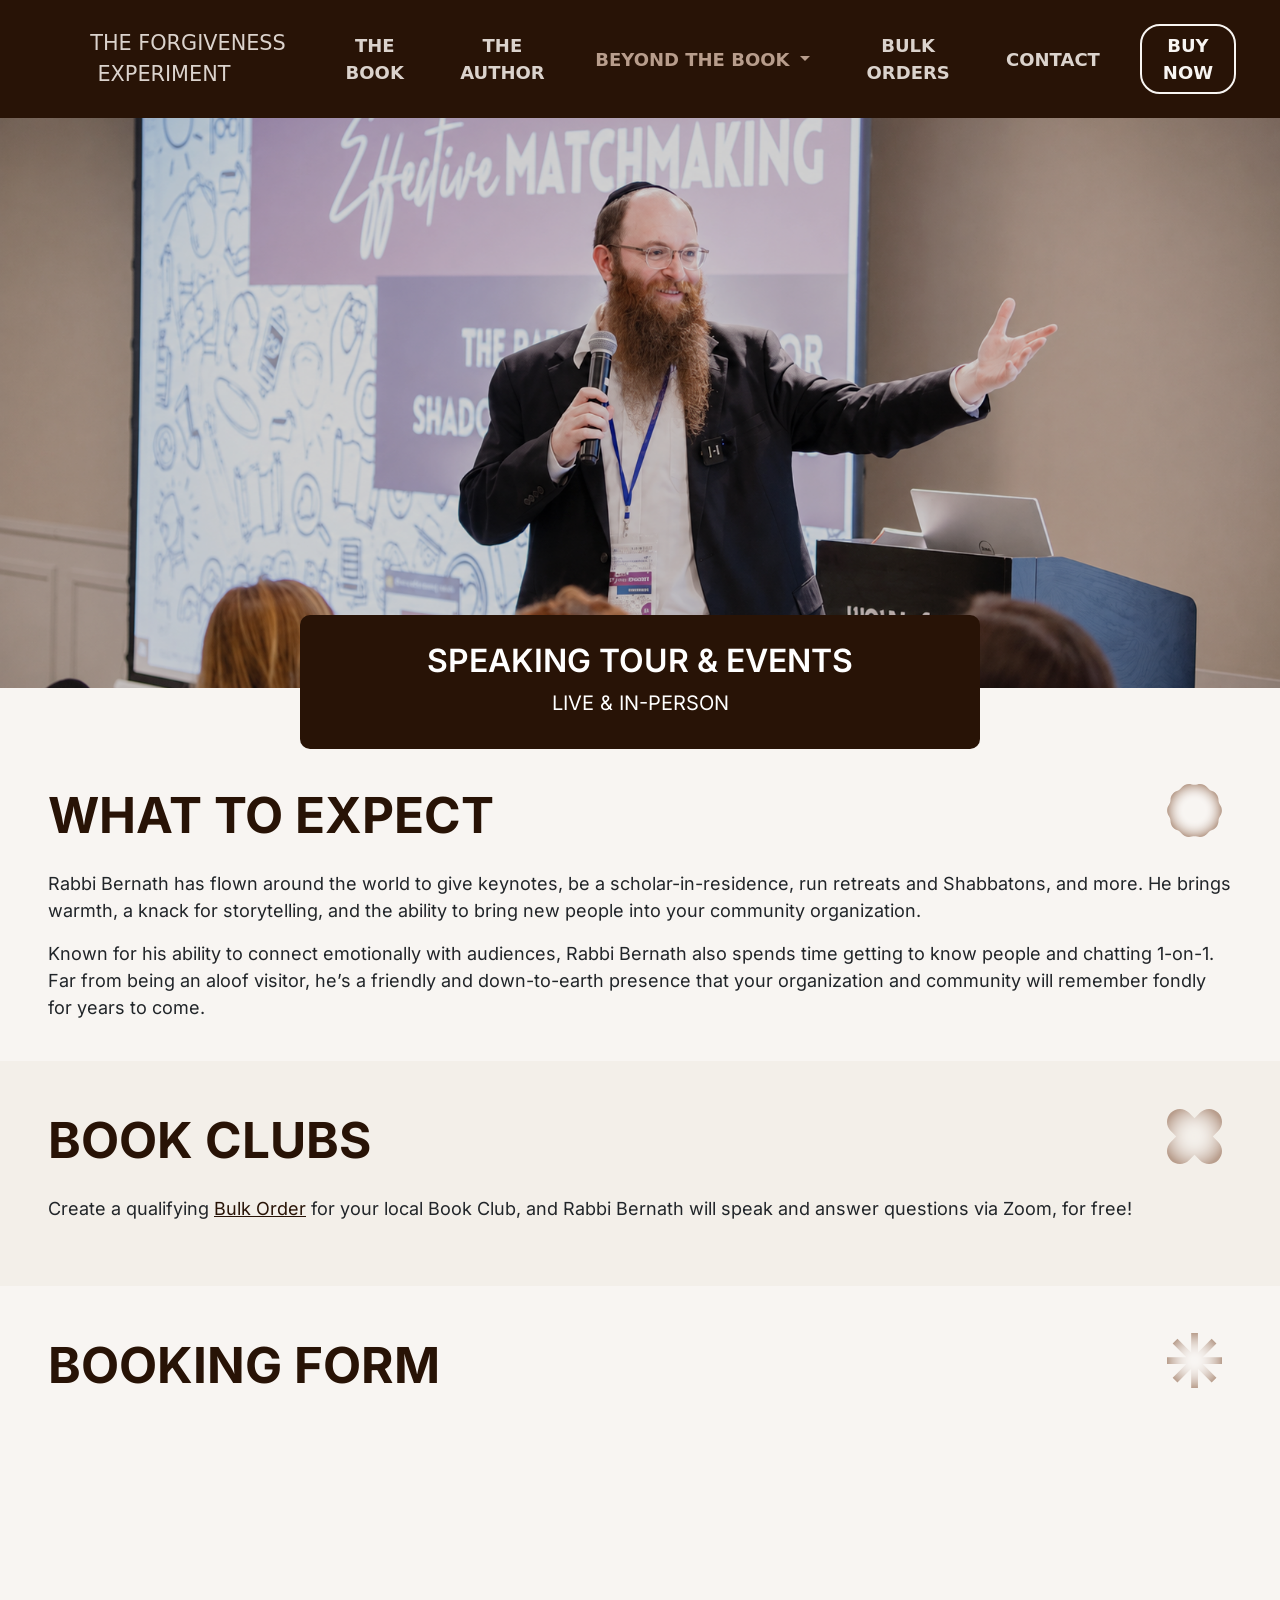
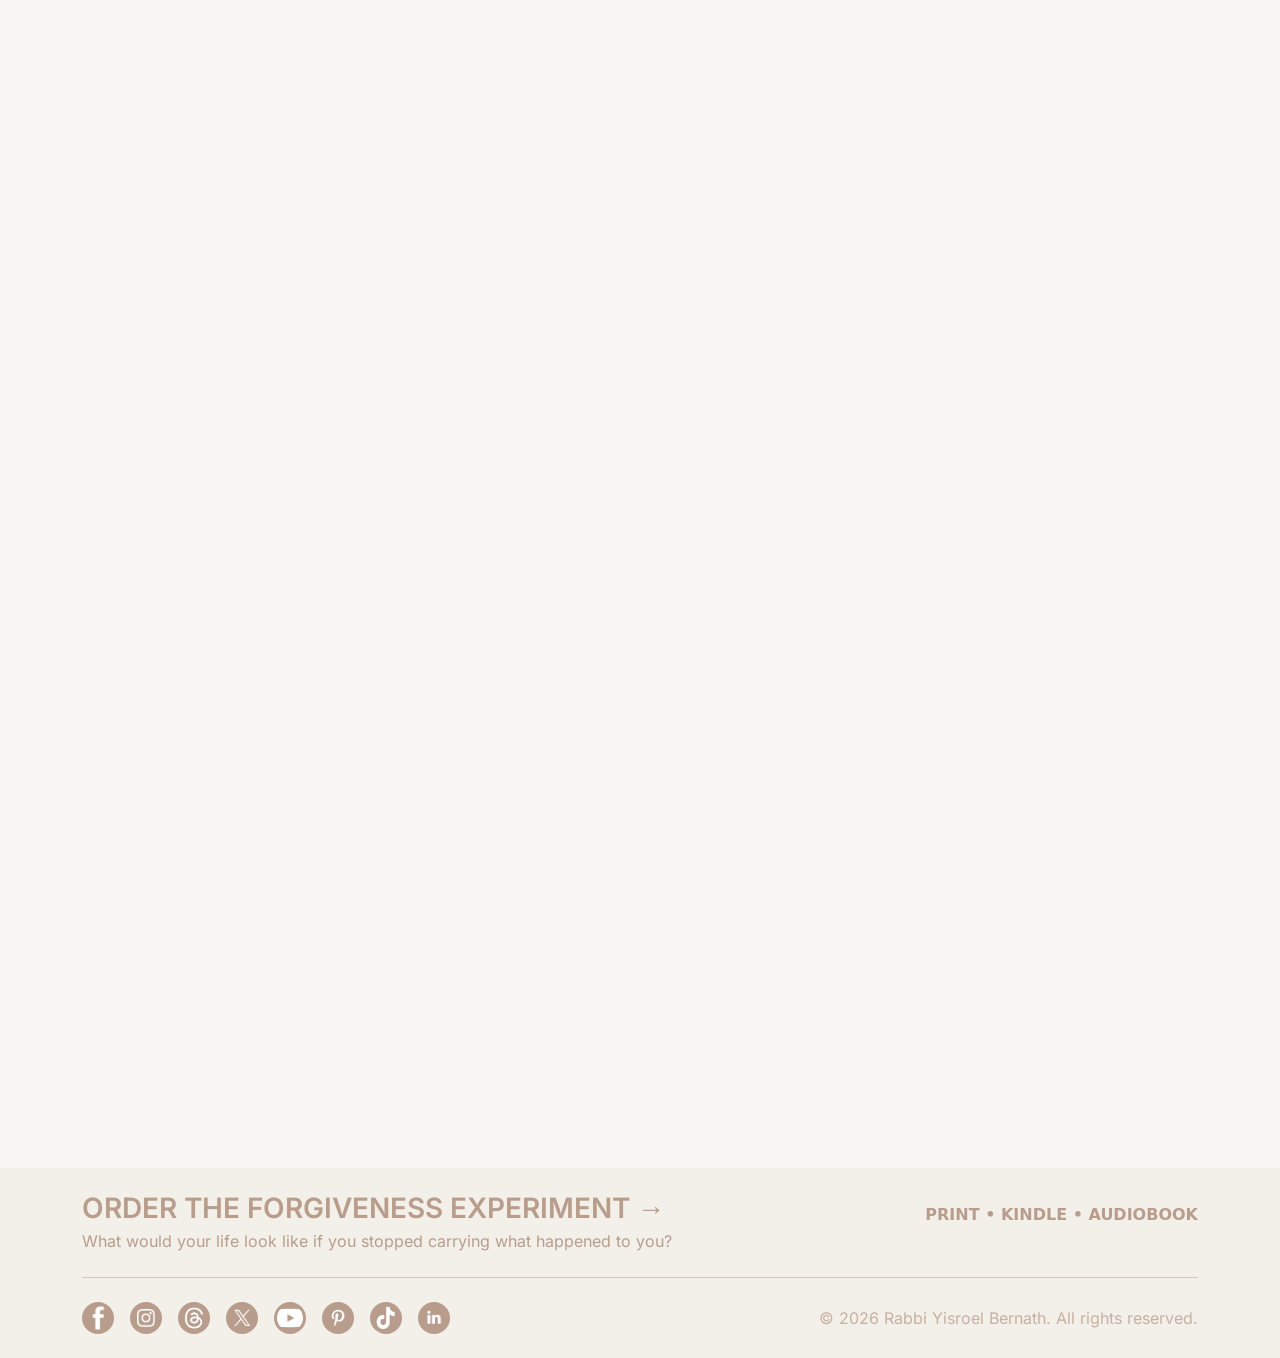
<file: speaking-and-book-tour.html>
<!doctype html>
<html lang="en">

<head>
    <meta charset="utf-8" />
    <meta name="viewport" content="width=device-width, initial-scale=1" />
    <meta name="description"
        content="Invite Rabbi Yisroel Bernath to your community for a speaking engagement or book event. Discover his talks on forgiveness, relationships, healing, and the ideas behind The Forgiveness Experiment.">
    <!--  Essential META Tags -->

    <meta property="og:title" content="Speaking & Book Tour | The Forgiveness Experiment">
    <meta property="og:description"
        content="Invite Rabbi Yisroel Bernath to your community for a speaking engagement or book event. Discover his talks on forgiveness, relationships, healing, and the ideas behind The Forgiveness Experiment.">
    <meta property="og:image" content="https://forgivenessbook.org/assets/imgs/Social-Share-Preview_TFE.png">
    <meta property="og:type" content="website">

    <!-- need final url for meta url -->
    <meta property="og:url" content="https://forgivenessbook.org/">
    <!-- Twitter Card Tags -->
    <meta name="twitter:card" content="summary_large_image">
    <meta name="twitter:title" content="Speaking & Book Tour | The Forgiveness Experiment">
    <meta name="twitter:description"
        content="Invite Rabbi Yisroel Bernath to your community for a speaking engagement or book event. Discover his talks on forgiveness, relationships, healing, and the ideas behind The Forgiveness Experiment.">
    <meta name="twitter:image" content="https://forgivenessbook.org/assets/imgs/Social-Share-Preview_TFE.png">


    <!--  Non-Essential, But Recommended -->
    <meta name="google-site-verification" content="qG6mMOlz5mEXPRGPlg9snTbhhjlRV29nAaSzix2DynI" />
    <meta property="og:site_name" content="Speaking & Book Tour | The Forgiveness Experiment">
    <meta name="twitter:image:alt" content="Speaking & Book Tour | The Forgiveness Experiment">
    <link rel="shortcut icon" href="./assets/imgs/favicon_tfe.png">
    <title>Speaking & Book Tour | The Forgiveness Experiment</title>
    <link href="https://cdn.jsdelivr.net/npm/bootstrap@5.3.8/dist/css/bootstrap.min.css" rel="stylesheet"
        integrity="sha384-sRIl4kxILFvY47J16cr9ZwB07vP4J8+LH7qKQnuqkuIAvNWLzeN8tE5YBujZqJLB" crossorigin="anonymous" />
    <link rel="stylesheet" href="./styles.css" />
</head>

<body>
   <header class="container-fluid">
        <div class="row align-items-start dark-theme">
           <nav class="navbar navbar-expand-xl cont flex-row justify-content-center px-4 dark-theme">
            <!-- <p class="mobile-brand uppercase d-xl-none">The <span class="upperbold">Forgiveness</span>
                                    Experiment</a></p> -->
                <span class="text-logo mobile-brand uppercase d-xl-none">
                               <a class="nav-link  inter" href="./index.html"
                                    aria-label="navigate to home page">The <span class="upperbold">Forgiveness</span>
                                    Experiment</a>
                                 
                            </span>
                <button class="navbar-toggler ms-auto" type="button" data-bs-toggle="collapse"
                    data-bs-target="#navbarNavAltMarkup" aria-controls="navbarNavAltMarkup" aria-expanded="false"
                    aria-label="Toggle navigation">
                    <span class="navbar-toggler-icon"></span>
                </button>

                <div class="collapse navbar-collapse ps-xl-4" id="navbarNavAltMarkup">

                    <ul class="navbar-nav d-flex text-center">

                        <li>
                            <span class="text-logo">
                               <a class="nav-link d-none d-lg-inline" href="./index.html"
                                    aria-label="navigate to home page">The <span class="upperbold">Forgiveness</span>
                                    Experiment</a>
                                 <a class="nav-link d-lg-none d-block upperbold normal" href="./index.html"
                                    aria-label="navigate to home page">Home</a>
                            </span>
                        </li>
                        <li>
                            <a class="nav-link upperbold" href="./book.html">The book</a>
                        </li>

                        <li>
                            <a class="nav-link upperbold" href="./author.html">The Author</a>
                        </li>
                        <li class="nav-item dropdown">
                            <a class="nav-link dropdown-toggle upperbold active" href="#" id="navbarDropdown" role="button"
                                data-bs-toggle="dropdown" aria-expanded="false">
                                Beyond the book
                            </a>
                            <div class="dropdown-menu" aria-labelledby="navbarDropdown">
                                <a class="dropdown-item" href="./forgiveness-lab.html">The Forgiveness Lab</a>
                                <a class="dropdown-item" href="./media.html">Media, Press & Podcasts</a>
                                <a class="dropdown-item active" href="./speaking-and-book-tour.html">Speaking Tours & Events</a>
                            </div>
                        </li>
                        <!-- <a  class="nav-link upperbold" href="./speaking-and-book-tour.html">Speaking & Book Tour</a> -->
                        <li>
                            <a class="nav-link upperbold" href="./bulk-orders.html">Bulk Orders</a>

                        </li>
                        <li>
                            <a class="nav-link upperbold" href="./contact.html">Contact</a>
                        </li>
                        <li>
                            <a class="nav-btn btn upperbold dark-nav-btn buy-now-btn" href="./where-to-buy.html">Buy now</a>

                        </li>
                    </ul>
                </div>
            </nav>
        </div>
    </header>
    <main class="container-fluid">

        <div class="heading-wrapper">
            <div class="mb-md-4 splash-container">
                <img src="./assets/imgs/speaking.png" alt="">
            </div>
            
            <div class="mb-1 mb-lg-4 heading-section">
                <div class="splash-text">
                    <h1 class="upperbold">Speaking Tour & Events
                        <span class="larger upperbold">Live & In-Person</span>
                    </h1>
                </div>
            </div>
        </div>
        <section id="expectations" class="pb-4 mt-5">
            <div class="cont px-3 pt-5 px-lg-5 column-important">
                <h2 class="before-icon icon-2 icon-right mb-4">What to Expect
                </h2>
                <p>Rabbi Bernath has flown around the world to give keynotes, be a scholar-in-residence, run retreats
                    and Shabbatons, and more. He brings warmth, a knack for storytelling, and the ability to bring new
                    people into your community organization.
                </p>
                <p>Known for his ability to connect emotionally with audiences, Rabbi Bernath also spends time getting
                    to know people and chatting 1-on-1. Far from being an aloof visitor, he’s a friendly and
                    down-to-earth presence that your organization and community will remember fondly for years to come.
                </p>
            </div>
        </section>
        <section id="signature_talks" class="highlight-bg ">
            <div class="cont px-3 pt-5 px-lg-5 column-important pb-5">
                <h2 class="before-icon icon-3 icon-right mb-4">Book Clubs
                </h2>
                <p>Create a qualifying <a href="./bulk-orders.html" class="emphasis-link">Bulk Order</a> for your local Book Club, and Rabbi Bernath will speak and answer questions via Zoom, for free!
                </p>
                
            </div>
        </section>

        <section id="booking_form" >
            <div class="cont px-3 pt-5 px-lg-5 column-important pb-5">
                <h2 class="before-icon icon-1 icon-right mb-4">Booking Form
                </h2>
                <div class="iframe-container form-long">
                        <iframe src="https://docs.google.com/forms/d/e/1FAIpQLSeWMGRsaYRDfpHjtObcA1UuYy2hstWnjmVVH62pAI2WipAs8Q/viewform?embedded=true" frameborder="0" marginheight="0" marginwidth="0">Loading…</iframe>
                </div>
            </div>
        </section>

    </main>
    <footer id="footer" class="container-fluid content-section py-4">

        <!-- TOP SECTION: Book Title/CTA + Formats -->
        <div class="container-lg">
            <div
                class="d-flex flex-column flex-lg-row align-items-center align-items-lg-start justify-content-between gap-3 text-center text-lg-start">

                <!-- Book Heading & Subtitle -->
                <div class="book-info">
                    <h2 class="upperbold mb-1 fs-3">
                        <a href="./where-to-buy.html" class="cta-link">
                            ORDER THE FORGIVENESS EXPERIMENT &rarr;
                        </a>
                    </h2>
                    <p class="mb-0 fs-6 fs-lg-5">
                        What would your life look like if you stopped carrying what happened to you?
                    </p>
                </div>

                <!-- Format Availability Badges/Labels -->
                <div class="book-formats pt-lg-2">
                    <span class="fw-bold text-uppercase tracking-wider fs-6">
                        <a href="https://www.amazon.ca/Forgiveness-Experiment-What-Would-Your/dp/1069217638/ref=tmm_pap_swatch_0"
                            target="_blank" class="cta-link">PRINT</a>
                        &bull;
                        <a href="https://www.amazon.ca/Forgiveness-Experiment-What-Would-Your-ebook/dp/B0FR2QNJL6/ref=tmm_kin_swatch_0"
                            target="_blank" class="cta-link">KINDLE</a>
                        &bull;
                        <a href="https://www.amazon.ca/Forgiveness-Experiment-What-Would-Your/dp/B0GMS6YCLJ/ref=tmm_aud_swatch_0"
                            target="_blank" class="cta-link">AUDIOBOOK</a>
                    </span>
                </div>

            </div>
        </div>

        <!-- DIVIDER -->
       <div class="container-lg my-4">
            <hr class="m-0 opacity-50 divider">
        </div>

        <!-- BOTTOM SECTION: Social Icons + Copyright -->
        <div class="container-lg">
            <div
                class="d-flex flex-column flex-lg-row justify-content-between align-items-center gap-3 text-center text-lg-start">

                <!-- Social Links -->
                <div
                    class="social-links d-flex flex-row flex-wrap gap-2 gap-lg-3 justify-content-center justify-content-lg-start">
                    <a target="_blank" href="https://www.facebook.com/TheLoveRabbi/" aria-label="Facebook">
                        <img src="./assets/icons/social/facebook.png" alt="" width="32" height="32">
                    </a>
                    <a target="_blank" href="https://www.instagram.com/montrealrabbi/" aria-label="Instagram">
                        <img src="./assets/icons/social/Instagram.png" alt="" width="32" height="32">
                    </a>
                    <a target="_blank" href="https://www.threads.net/@montrealrabbi" aria-label="Threads">
                        <img src="./assets/icons/social/threads-img-1.png" alt="" width="32" height="32">
                    </a>
                    <a target="_blank" href="https://x.com/montrealrabbi" aria-label="X">
                        <img src="./assets/icons/social/X.png" alt="" width="32" height="32">
                    </a>
                    <a target="_blank" href="https://www.youtube.com/channel/UCi5mua4-gkhiv7NdbJv_C7w"
                        aria-label="YouTube">
                        <img src="./assets/icons/social/YouTube.png" alt="" width="32" height="32">
                    </a>
                    <a target="_blank" href="https://www.pinterest.ca/myrabbi/" aria-label="Pinterest">
                        <img src="./assets/icons/social/Pinterest.png" alt="" width="32" height="32">
                    </a>
                    <a target="_blank" href="https://www.tiktok.com/@theloverabbi" aria-label="TikTok">
                        <img src="./assets/icons/social/Tiktok.png" alt="" width="32" height="32">
                    </a>
                    <a target="_blank" href="https://ca.linkedin.com/in/ybernath" aria-label="LinkedIn">
                        <img src="./assets/icons/social/LinkedIn.png" alt="" width="32" height="32">
                    </a>
                </div>

                <!-- Copyright -->
               <p class="mb-0 small opacity-75 copyright-text">
                    &copy; 2026 Rabbi Yisroel Bernath. All rights reserved.
                </p>

            </div>
        </div>

    </footer>


    <script src="https://cdn.jsdelivr.net/npm/@popperjs/core@2.11.8/dist/umd/popper.min.js"
        integrity="sha384-I7E8VVD/ismYTF4hNIPjVp/Zjvgyol6VFvRkX/vR+Vc4jQkC+hVqc2pM8ODewa9r"
        crossorigin="anonymous"></script>
    <script src="https://cdn.jsdelivr.net/npm/bootstrap@5.3.8/dist/js/bootstrap.min.js"
        integrity="sha384-G/EV+4j2dNv+tEPo3++6LCgdCROaejBqfUeNjuKAiuXbjrxilcCdDz6ZAVfHWe1Y"
        crossorigin="anonymous"></script>
</body>

</html>
</file>
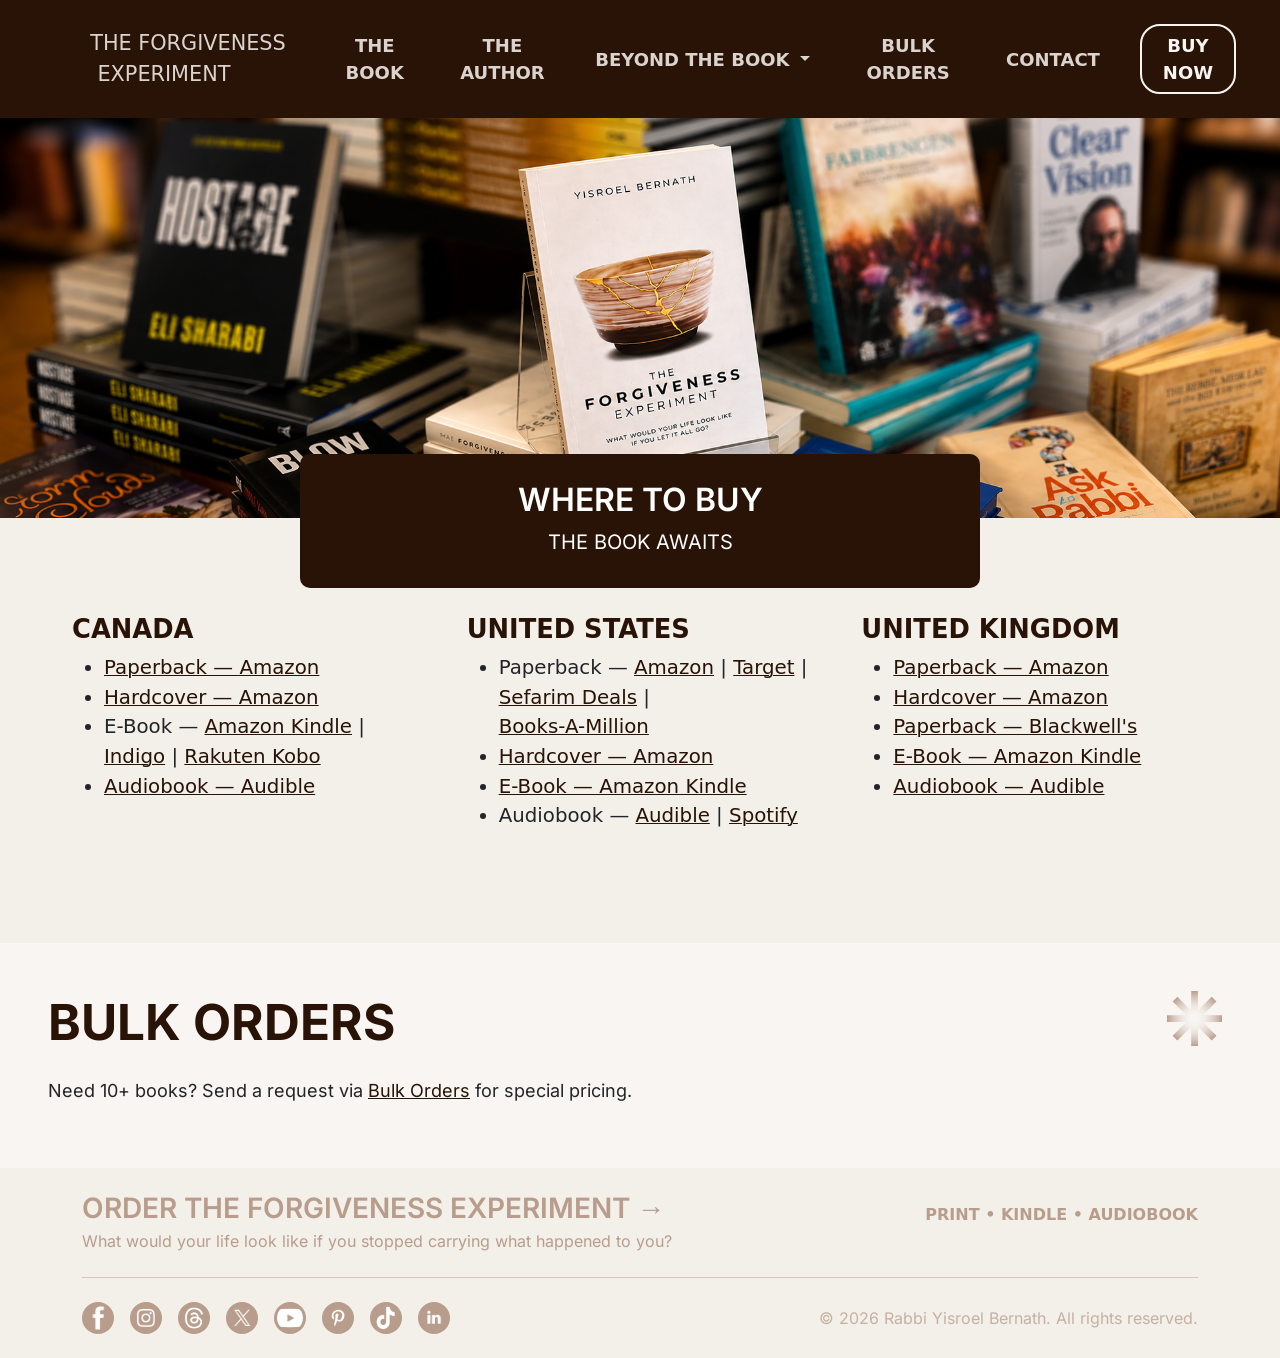
<file: where-to-buy.html>
<!doctype html>
<html lang="en">

<head>
    <meta charset="utf-8" />
    <meta name="viewport" content="width=device-width, initial-scale=1" />
    <meta name="description"
        content="Get your copy of The Forgiveness Experiment by Rabbi Yisroel Bernath. Available from major retailers in multiple formats, including paperback, hardcover, ebook, and audiobook.">
    <!--  Essential META Tags -->

    <meta property="og:title" content="Buy The Forgiveness Experiment Book ">
    <meta property="og:description"
        content="Get your copy of The Forgiveness Experiment by Rabbi Yisroel Bernath. Available from major retailers in multiple formats, including paperback, hardcover, ebook, and audiobook.">
    <meta property="og:image" content="https://forgivenessbook.org/assets/imgs/Social-Share-Preview_TFE.png">
    <meta property="og:type" content="website">

    <!-- need final url for meta url -->
    <meta property="og:url" content="https://forgivenessbook.org/">
    <!-- Twitter Card Tags -->
    <meta name="twitter:card" content="summary_large_image">
    <meta name="twitter:title" content="Buy The Forgiveness Experiment Book ">
    <meta name="twitter:description"
        content="Get your copy of The Forgiveness Experiment by Rabbi Yisroel Bernath. Available from major retailers in multiple formats, including paperback, hardcover, ebook, and audiobook.">
    <meta name="twitter:image" content="https://forgivenessbook.org/assets/imgs/Social-Share-Preview_TFE.png">


    <!--  Non-Essential, But Recommended -->
    <meta name="google-site-verification" content="qG6mMOlz5mEXPRGPlg9snTbhhjlRV29nAaSzix2DynI" />
    <meta property="og:site_name" content="Buy The Forgiveness Experiment Book ">
    <meta name="twitter:image:alt" content="Buy The Forgiveness Experiment Book ">
    <link rel="shortcut icon" href="./assets/imgs/favicon_tfe.png">
    <title>Buy The Forgiveness Experiment Book </title>
    <link href="https://cdn.jsdelivr.net/npm/bootstrap@5.3.8/dist/css/bootstrap.min.css" rel="stylesheet"
        integrity="sha384-sRIl4kxILFvY47J16cr9ZwB07vP4J8+LH7qKQnuqkuIAvNWLzeN8tE5YBujZqJLB" crossorigin="anonymous" />
    <link rel="stylesheet" href="./styles.css" />
</head>

<body>
    <header class="container-fluid">
        <div class="row align-items-start dark-theme">
           <nav class="navbar navbar-expand-xl cont flex-row justify-content-center px-4 dark-theme">
            <!-- <p class="mobile-brand uppercase d-xl-none">The <span class="upperbold">Forgiveness</span>
                                    Experiment</a></p> -->
                <span class="text-logo mobile-brand uppercase d-xl-none">
                               <a class="nav-link  inter" href="./index.html"
                                    aria-label="navigate to home page">The <span class="upperbold">Forgiveness</span>
                                    Experiment</a>
                                 
                            </span>
                <button class="navbar-toggler ms-auto" type="button" data-bs-toggle="collapse"
                    data-bs-target="#navbarNavAltMarkup" aria-controls="navbarNavAltMarkup" aria-expanded="false"
                    aria-label="Toggle navigation">
                    <span class="navbar-toggler-icon"></span>
                </button>

                <div class="collapse navbar-collapse ps-xl-4" id="navbarNavAltMarkup">

                    <ul class="navbar-nav d-flex text-center">

                        <li>
                            <span class="text-logo">
                               <a class="nav-link d-none d-lg-inline" href="./index.html"
                                    aria-label="navigate to home page">The <span class="upperbold">Forgiveness</span>
                                    Experiment</a>
                                 <a class="nav-link d-lg-none d-block upperbold normal" href="./index.html"
                                    aria-label="navigate to home page">Home</a>
                            </span>
                        </li>
                        <li>
                            <a class="nav-link upperbold" href="./book.html">The book</a>
                        </li>

                        <li>
                            <a class="nav-link upperbold" href="./author.html">The Author</a>
                        </li>
                        <li class="nav-item dropdown">
                            <a class="nav-link dropdown-toggle upperbold" href="#" id="navbarDropdown" role="button"
                                data-bs-toggle="dropdown" aria-expanded="false">
                                Beyond the book
                            </a>
                            <div class="dropdown-menu" aria-labelledby="navbarDropdown">
                                <a class="dropdown-item" href="./forgiveness-lab.html">The Forgiveness Lab</a>
                                <a class="dropdown-item" href="./media.html">Media, Press & Podcasts</a>
                                <a class="dropdown-item" href="./speaking-and-book-tour.html">Speaking Tours & Events</a>
                            </div>
                        </li>
                        <!-- <a  class="nav-link upperbold" href="./speaking-and-book-tour.html">Speaking & Book Tour</a> -->
                        <li>
                            <a class="nav-link upperbold" href="./bulk-orders.html">Bulk Orders</a>

                        </li>
                        <li>
                            <a class="nav-link upperbold" href="./contact.html">Contact</a>
                        </li>
                        <li>
                            <a class="nav-btn btn upperbold dark-nav-btn buy-now-btn" href="./where-to-buy.html">Buy now</a>

                        </li>
                    </ul>
                </div>
            </nav>
        </div>
    </header>
    <main class="container-fluid">

        <div class="heading-wrapper">
            <div class="splash-container book-tour-splash">
                <img src="./assets/imgs/where-to-buy.png" alt="">
            </div>

            <div class="heading-section" style="--bottom: -70px;">
                <div class="splash-text">
                    <h1 class="upperbold">Where to Buy
                        <span class="larger upperbold speaking-header">The Book Awaits</span>
                    </h1>
                </div>
            </div>
        </div>
        <div class="p-2 p-sm-3 p-md-3 highlight-bg"></div>
        <section id="cards" class="highlight-bg pb-5">



            <div class="cont px-3 pt-5 px-lg-5 pb-5">
                <div class="row g-lg-5 pt-3">

                    <!-- Canada -->
                    <div class="col-12 col-lg-4">
                        <div class="section-emphasis-list h-100">
                            <h3>Canada</h3>
                            <ul>
                                <li>
                                    <a href="https://www.amazon.ca/Forgiveness-Experiment-What-Would-Your/dp/1069217638/ref=tmm_pap_swatch_0"
                                        target="_blank" class="emphasis-link">
                                        Paperback — Amazon
                                    </a>
                                </li>
                                <li>
                                    <a href="https://www.amazon.ca/Forgiveness-Experiment-What-Would-Your/dp/1069217646"
                                        target="_blank" class="emphasis-link">
                                        Hardcover — Amazon
                                    </a>
                                </li>
                                <li>
                                    E-Book —
                                    <a href="https://www.amazon.ca/Forgiveness-Experiment-What-Would-Your-ebook/dp/B0FR2QNJL6/ref=tmm_kin_swatch_0"
                                        target="_blank" class="emphasis-link">Amazon Kindle</a> |
                                    <a href="https://www.indigo.ca/products/the-forgiveness-experiment-what-would-your-life-look-like-if-you-let-it-all-go?variant=46699922817234"
                                        target="_blank" class="emphasis-link">Indigo</a> |
                                    <a href="https://www.kobo.com/ca/en/book/the-forgiveness-experiment" target="_blank"
                                        class="emphasis-link">Rakuten Kobo</a>
                                </li>
                                <li>
                                    <a href="https://www.amazon.ca/Forgiveness-Experiment-What-Would-Your/dp/B0GMS6YCLJ/ref=tmm_aud_swatch_0"
                                        target="_blank" class="emphasis-link">
                                        Audiobook — Audible
                                    </a>
                                </li>
                            </ul>
                        </div>
                    </div>

                    <!-- United States -->
                    <div class="col-12 col-lg-4">
                        <div class="section-emphasis-list h-100">
                            <h3>United States</h3>
                            <ul>
                                <li>
                                    Paperback —
                                    <a href="https://www.amazon.com/Forgiveness-Experiment-What-Would-Your/dp/1069217638/ref=tmm_pap_swatch_0"
                                        target="_blank" class="emphasis-link">Amazon</a> |
                                    <a href="https://www.target.com/p/the-forgiveness-experiment-by-yisroel-bernath-paperback/-/A-1009439195"
                                        target="_blank" class="emphasis-link">Target</a> |
                                    <a href="https://seforimdeals.com/products/the-forgiveness-experiment"
                                        target="_blank" class="emphasis-link">Sefarim Deals</a> |
                                    <br>
                                    <a href="https://www.booksamillion.com/p/Forgiveness-Experiment/Yisroel-Bernath/9781069217639"
                                        target="_blank" class="emphasis-link">Books-A-Million</a>
                                </li>
                                <li>
                                    <a href="https://www.amazon.com/Forgiveness-Experiment-What-Would-Your/dp/1069217646/ref=tmm_hrd_swatch_0"
                                        target="_blank" class="emphasis-link">
                                        Hardcover — Amazon
                                    </a>
                                </li>
                                <li>
                                    <a href="https://www.amazon.com/Forgiveness-Experiment-What-Would-Your-ebook/dp/B0FR2QNJL6/ref=tmm_kin_swatch_0"
                                        target="_blank" class="emphasis-link">
                                        E-Book — Amazon Kindle
                                    </a>
                                </li>
                                <li>
                                    Audiobook —
                                    <a href="https://www.amazon.com/Forgiveness-Experiment-What-Would-Your/dp/B0GMRY55F9/ref=tmm_aud_swatch_0"
                                        target="_blank" class="emphasis-link">Audible</a> |
                                    <a href="https://open.spotify.com/show/7fuUkuX3B5s9pZyf9NbcHZ?si=VP4BKJ8MTTe_iaMyC8-K2g&utm_source=copy-link&nd=1&dlsi=a104d8280ac4422e"
                                        target="_blank" class="emphasis-link">Spotify</a>
                                </li>
                            </ul>
                        </div>
                    </div>

                    <!-- United Kingdom -->
                    <div class="col-12 col-lg-4">
                        <div class="section-emphasis-list h-100">
                            <h3>United Kingdom</h3>
                            <ul>
                                <li>
                                    <a href="https://www.amazon.co.uk/Forgiveness-Experiment-What-Would-Your/dp/1069217638/ref=tmm_pap_swatch_0"
                                        target="_blank" class="emphasis-link">
                                        Paperback — Amazon
                                    </a>
                                </li>
                                <li>
                                    <a href="https://www.amazon.co.uk/Forgiveness-Experiment-What-Would-Your/dp/1069217646/ref=tmm_hrd_swatch_0"
                                        target="_blank" class="emphasis-link">
                                        Hardcover — Amazon
                                    </a>
                                </li>
                                <li>
                                    <a href="https://blackwells.co.uk/bookshop/product/The-Forgiveness-Experiment-by-Yisroel-Bernath/9781069217639"
                                        target="_blank" class="emphasis-link">
                                        Paperback — Blackwell's
                                    </a>
                                </li>
                                <li>
                                    <a href="https://www.amazon.co.uk/Forgiveness-Experiment-What-Would-Your-ebook/dp/B0FR2QNJL6/ref=tmm_kin_swatch_0"
                                        target="_blank" class="emphasis-link">
                                        E-Book — Amazon Kindle
                                    </a>
                                </li>
                                <li>
                                    <a href="https://www.amazon.co.uk/Forgiveness-Experiment-What-Would-Your/dp/B0GMS7788K/ref=tmm_aud_swatch_0"
                                        target="_blank" class="emphasis-link">
                                        Audiobook — Audible
                                    </a>
                                </li>
                            </ul>
                        </div>
                    </div>

                </div>
            </div>
        </section>
        <section id="expectations" class="pb-5">
            <div class="cont px-3 pt-5 px-lg-5 column-important">
                <h2 class="before-icon icon-1 icon-right mb-4">Bulk Orders
                </h2>
                <p>Need 10+ books? Send a request via <a href="./bulk-orders.html" class="emphasis-link">Bulk Orders</a>
                    for special pricing.

                </p>
            </div>
        </section>


    </main>
    <footer id="footer" class="container-fluid content-section py-4">

        <!-- TOP SECTION: Book Title/CTA + Formats -->
        <div class="container-lg">
            <div
                class="d-flex flex-column flex-lg-row align-items-center align-items-lg-start justify-content-between gap-3 text-center text-lg-start">

                <!-- Book Heading & Subtitle -->
                <div class="book-info">
                    <h2 class="upperbold mb-1 fs-3">
                        <a href="./where-to-buy.html" class="cta-link">
                            ORDER THE FORGIVENESS EXPERIMENT &rarr;
                        </a>
                    </h2>
                    <p class="mb-0 fs-6 fs-lg-5">
                        What would your life look like if you stopped carrying what happened to you?
                    </p>
                </div>

                <!-- Format Availability Badges/Labels -->
                <div class="book-formats pt-lg-2">
                    <span class="fw-bold text-uppercase tracking-wider fs-6">
                        <a href="https://www.amazon.ca/Forgiveness-Experiment-What-Would-Your/dp/1069217638/ref=tmm_pap_swatch_0"
                            target="_blank" class="cta-link">PRINT</a>
                        &bull;
                        <a href="https://www.amazon.ca/Forgiveness-Experiment-What-Would-Your-ebook/dp/B0FR2QNJL6/ref=tmm_kin_swatch_0"
                            target="_blank" class="cta-link">KINDLE</a>
                        &bull;
                        <a href="https://www.amazon.ca/Forgiveness-Experiment-What-Would-Your/dp/B0GMS6YCLJ/ref=tmm_aud_swatch_0"
                            target="_blank" class="cta-link">AUDIOBOOK</a>
                    </span>
                </div>

            </div>
        </div>

        <!-- DIVIDER -->
        <div class="container-lg my-4">
            <hr class="m-0 opacity-50 divider">
        </div>

        <!-- BOTTOM SECTION: Social Icons + Copyright -->
        <div class="container-lg">
            <div
                class="d-flex flex-column flex-lg-row justify-content-between align-items-center gap-3 text-center text-lg-start">

                <!-- Social Links -->
                <div
                    class="social-links d-flex flex-row flex-wrap gap-2 gap-lg-3 justify-content-center justify-content-lg-start">
                    <a target="_blank" href="https://www.facebook.com/TheLoveRabbi/" aria-label="Facebook">
                        <img src="./assets/icons/social/facebook.png" alt="" width="32" height="32">
                    </a>
                    <a target="_blank" href="https://www.instagram.com/montrealrabbi/" aria-label="Instagram">
                        <img src="./assets/icons/social/Instagram.png" alt="" width="32" height="32">
                    </a>
                    <a target="_blank" href="https://www.threads.net/@montrealrabbi" aria-label="Threads">
                        <img src="./assets/icons/social/threads-img-1.png" alt="" width="32" height="32">
                    </a>
                    <a target="_blank" href="https://x.com/montrealrabbi" aria-label="X">
                        <img src="./assets/icons/social/X.png" alt="" width="32" height="32">
                    </a>
                    <a target="_blank" href="https://www.youtube.com/channel/UCi5mua4-gkhiv7NdbJv_C7w"
                        aria-label="YouTube">
                        <img src="./assets/icons/social/YouTube.png" alt="" width="32" height="32">
                    </a>
                    <a target="_blank" href="https://www.pinterest.ca/myrabbi/" aria-label="Pinterest">
                        <img src="./assets/icons/social/Pinterest.png" alt="" width="32" height="32">
                    </a>
                    <a target="_blank" href="https://www.tiktok.com/@theloverabbi" aria-label="TikTok">
                        <img src="./assets/icons/social/Tiktok.png" alt="" width="32" height="32">
                    </a>
                    <a target="_blank" href="https://ca.linkedin.com/in/ybernath" aria-label="LinkedIn">
                        <img src="./assets/icons/social/LinkedIn.png" alt="" width="32" height="32">
                    </a>
                </div>

                <!-- Copyright -->
                <p class="mb-0 small opacity-75 copyright-text">
                    &copy; 2026 Rabbi Yisroel Bernath. All rights reserved.
                </p>

            </div>
        </div>

    </footer>


    <script src="https://cdn.jsdelivr.net/npm/@popperjs/core@2.11.8/dist/umd/popper.min.js"
        integrity="sha384-I7E8VVD/ismYTF4hNIPjVp/Zjvgyol6VFvRkX/vR+Vc4jQkC+hVqc2pM8ODewa9r"
        crossorigin="anonymous"></script>
    <script src="https://cdn.jsdelivr.net/npm/bootstrap@5.3.8/dist/js/bootstrap.min.js"
        integrity="sha384-G/EV+4j2dNv+tEPo3++6LCgdCROaejBqfUeNjuKAiuXbjrxilcCdDz6ZAVfHWe1Y"
        crossorigin="anonymous"></script>
</body>

</html>
</file>
<file: styles.css>
:root {
	--main-color-light: #f8f5f2;
	--main-color-darker-light: #f3efe9;
	--main-color-dark: #281306;
	--accent-color-light: #dbd3cd;
	--accent-color-dark: #b89d8c;
	--accent-gold: #e9dd39;
	--pure-black: #000;
	--pure-white: #fff;
	--main-font-regular: 'Inter';
	--main-font-bold: 'Inter Bold';
	--main-font-italic: 'Inter Italic';
	--main-font-bold-italic: 'Inter Italic Bold';
	--h1-mobile-size: 2em;
	--h1-desktop-size: 4.5em;
	--h2-mobile-size: 1.6em;
	--h2-desktop-size: 2.75em;
}

.inter {
	font-family: 'Inter', sans-serif;
}

/* nav */

nav {
	background-color: var(--main-color-light);

	& ul {
		list-style-type: none;

		& li {

			& a.active:hover {
				color: var(--accent-color-dark) !important;
			}
		}
	}
}


.dark-theme {
	background-color: var(--main-color-dark);


	&>div ul li a {
		color: var(--accent-color-light);

		/* &.active {
			color: var(--accent-color-dark);
		} */
	}

	&>div ul li .dropdown-menu {
		background-color: var(--main-color-dark);
	}

	& .navbar-toggler {
		border-color: var(--accent-color-light);
	}

	& .navbar-toggler > .navbar-toggler-icon {
	background-image: url('./assets/icons/svg/download.svg');
}
}



.navbar:has(.navbar-toggler[aria-expanded="true"]) {
	box-shadow: 0px 4px 6px rgba(0, 0, 0, 0.1);
	/* border-bottom-left-radius: 50%;
	border-bottom-right-radius: 50%; */
}

.navbar-nav a {
	font-size: 18px;
	color: var(--main-color-dark);
}



.navbar-nav>li>.text-logo>a>.upperbold {
	font-weight: 500;
}

.navbar-nav>li>.text-logo {
	font-weight: 400;
	text-transform: uppercase;
}

.navbar-nav a:hover,
.navbar-nav a:focus-visible {
	color: var(--accent-color-dark);
}

.nav-btn {
	color: var(--main-color-light) !important;

	&:hover,
	&:focus-visible {
		color: var(--main-color-dark) !important;
	}
}

.nav-btn.preorder-btn.btn.upperbold.dark-nav-btn {
	border: 2px solid var(--accent-color-light);
}

.navbar-nav .nav-link.active,
.navbar-nav .nav-link.show {
	color: var(--accent-color-dark);
}

.dropdown-item.active,
.dropdown-item:active {
	background-color: var(--accent-color-light);
	color: var(--main-color-dark);
}

a.dropdown-item {
	font-family:
		system-ui,
		-apple-system,
		BlinkMacSystemFont,
		"Segoe UI",
		"Segoe UI Emoji",
		"Apple Color Emoji",
		"Noto Color Emoji",
		sans-serif;

	&:hover,
	&:focus-visible {
		background-color: var(--accent-color-light);
		color: var(--main-color-dark);
	}
}

.dropdown-menu {
	background-color: var(--main-color-light);
	border: 0px;

	& .dropdown-item {
		text-align: center;

		@media screen and (min-width: 1200px) {
			text-align: left;
		}
	}
}

.navbar-nav>li>.text-logo>a {
	font-size: 1.3rem;
}

.emoji {
	font-family: "Segoe UI Emoji" !important;
	font-weight: normal !important;
}


/* inter-regular - latin */
@font-face {
	font-family: 'Inter';
	font-style: normal;
	font-weight: 400;
	font-display: swap;
	src: url('./fonts/inter-v20-latin-regular.woff2') format('woff2');
}

/* inter-italic - latin */
@font-face {
	font-family: 'Inter';
	font-style: italic;
	font-weight: 400;
	font-display: swap;
	src: url('./fonts/inter-v20-latin-italic.woff2') format('woff2');
}

/* inter-500 - latin */
@font-face {
	font-family: 'Inter';
	font-style: normal;
	font-weight: 500;
	font-display: swap;
	src: url('./fonts/inter-v20-latin-500.woff2') format('woff2');
}

/* inter-500italic - latin */
@font-face {
	font-family: 'Inter';
	font-style: italic;
	font-weight: 500;
	font-display: swap;
	src: url('./fonts/inter-v20-latin-500italic.woff2') format('woff2');
}

/* inter-600 - latin */
@font-face {
	font-family: 'Inter';
	font-style: normal;
	font-weight: 600;
	font-display: swap;
	src: url('./fonts/inter-v20-latin-600.woff2') format('woff2');
}

/* inter-600italic - latin */
@font-face {
	font-family: 'Inter';
	font-style: italic;
	font-weight: 600;
	font-display: swap;
	src: url('./fonts/inter-v20-latin-600italic.woff2') format('woff2');
}

/* inter-700 - latin */
@font-face {
	font-family: 'Inter';
	font-style: normal;
	font-weight: 700;
	font-display: swap;
	src: url('./fonts/inter-v20-latin-700.woff2') format('woff2');
}

/* inter-700italic - latin */
@font-face {
	font-family: 'Inter';
	font-style: italic;
	font-weight: 700;
	font-display: swap;
	src: url('./fonts/inter-v20-latin-700italic.woff2') format('woff2');
}

/* inter-800 - latin */
@font-face {
	font-family: 'Inter';
	font-style: normal;
	font-weight: 800;
	font-display: swap;
	src: url('./fonts/inter-v20-latin-800.woff2') format('woff2');
}

/* inter-800italic - latin */
@font-face {
	font-family: 'Inter';
	font-style: italic;
	font-weight: 800;
	font-display: swap;
	src: url('./fonts/inter-v20-latin-800italic.woff2') format('woff2');
}

/* inter-900 - latin */
@font-face {
	font-family: 'Inter';
	font-style: normal;
	font-weight: 900;
	font-display: swap;
	src: url('./fonts/inter-v20-latin-900.woff2') format('woff2');
}

/* inter-900italic - latin */
@font-face {
	font-family: 'Inter';
	font-style: italic;
	font-weight: 900;
	font-display: swap;
	src: url('./fonts/inter-v20-latin-900italic.woff2') format('woff2');
}


/* base  */

body {
	font-size: 18px;
	background-color: var(--main-color-light);
	overflow-x: hidden;

	@media screen and (min-width: 768px) {
		overflow-x: initial;
	}
}

/* text  */

.container-fluid h1 {
	--fs: var(--h1-mobile-size);
	--icon-size: 70px;
	--url: url('./assets/icons/svg/1.svg');
	font-family: var(--main-font-regular);
	font-size: var(--fs);
	color: var(--main-color-dark);

	text-transform: uppercase;
	font-weight: 100;

	@media screen and (min-width:375px) {
		--fs: 2.5em;
	}

	@media screen and (min-width: 768px) {
		--fs: var(--h1-desktop-size);
	}
}

h2 {
	--fs: var(--h2-mobile-size);
	font-family: var(--main-font-regular);
	font-size: var(--fs);
	text-transform: uppercase;
	font-weight: bold;
	color: var(--main-color-dark);

	@media screen and (min-width: 768px) {
		--fs: var(--h2-desktop-size);

	}
}

h3 {
	@media screen and (min-width: 1200px) {
		font-size: 1.5rem;
	}
}

.small-h2 {
	font-size: 22px;
}

.normal {
	font-size: 18px !important;
}

.mobile-brand {
	margin: 0;
	color: var(--accent-color-light);
	font-size: 14px;

	@media (min-width: 400px) {
		font-size: 18px;
	}

	&.home-brand {
		color: var(--main-color-dark)
	}
}

p {
	font-family: var(--main-font-regular);
	font-size: 18px;
}

.icon-1 {
	--url: url('./assets/icons/svg/1.svg');
}

.icon-2 {
	--url: url('./assets/icons/svg/2.svg');
}

.icon-3 {
	--url: url('./assets/icons/svg/3.svg');
}

.icon-right {
	--icon-position: calc(var(--icon-size)/var(--amount, -0.8));
	position: relative;
	margin-top: calc(var(--icon-position)*-0.90);

	&::before {
		position: absolute;
		top: var(--icon-position);

	}



	@media screen and (min-width: 768px) {
		--amount: -20;

		&::before {
			right: 0;
			top: var(--icon-position);
		}
	}
}

.before-icon {
	--icon-size: 40px;

	@media screen and (min-width: 768px) {
		--icon-size: 55px;
	}

	&::before {
		content: '';
		background-image: var(--url);
		background-size: contain;
		background-repeat: no-repeat;
		width: var(--icon-size, 40px);
		height: var(--icon-size, 40px);
		margin-right: 10px;
		margin-bottom: 0.6em;
		display: inline-block;
	}

	&:hover::before {
		animation: spin 0.7s 1 forwards ease-in-out;
	}
}

.before-icon::before {
	@media (min-width: 768px) {
		margin-bottom: 0.2em;
	}
}

.text-left {
	text-align: left;
}

.text-right {
	text-align: right;
}

.text-center {
	text-align: center;
}

.text-justify {
	text-align: justify;
}

.text-bold {
	font-weight: bold;
}

.text-bolder {
	font-weight: bolder;
}

.p-emphasis {
	font-style: italic;
	font-weight: 500;
	font-size: 1.1em;
	line-height: 1.5em;
	background-color: var(--main-color-dark);
	color: var(--main-color-light);
	padding: 2ch;
	border-radius: 10px;
}

.emphasis-block {
	font-weight: 500;
	font-size: 1.1em;
	line-height: 1.5em;
	background-color: var(--main-color-dark);
	color: var(--main-color-light);
	padding: 2ch;
	border-radius: 10px;
}

.section-emphasis {

	font-weight: 400;
	font-size: 1.1em;
	line-height: 1.5em;
	padding: 2ch 0rem;
	border-radius: 10px;
	margin-inline: 0 0 !important;

	&>h3 {
		font-size: 1.3em;
		margin-bottom: 0.5rem;
		font-weight: 600;
		display: inline-block;
		text-transform: uppercase;
		color: var(--main-color-dark);
	}
}

.section-emphasis-list {

	font-weight: 400;
	font-size: 1.1em;
	line-height: 1.5em;
	/* padding: 1ch 0rem; */
	border-radius: 10px;
	margin-inline: 0 0 !important;

	&>h3 {
		font-size: 1.3em;
		margin-bottom: 0.5rem;
		font-weight: 600;
		display: inline-block;
		text-transform: uppercase;
		color: var(--main-color-dark);
	}
}

.bulk-orders-content {
	display: grid;
	grid-template-columns: 1fr;
	gap: 2rem;

	place-items: center;
	align-items: start;

	@media screen and (min-width: 768px) {
		grid-template-columns: 1fr 1fr;
	}

	@media screen and (min-width: 1080px) {
		grid-template-columns: 1fr 1fr 1fr;
	}
}

.emphasis-link {
	color: var(--main-color-dark);
	text-decoration-style: underline;
	text-decoration-thickness: 0.1ch;


	&:hover,
	&:focus-visible {
		color: var(--accent-color-dark);
	}
}

.overview>h2 {
	font-size: 2.5rem;
}

.class>h2 {
	font-size: 2rem;
}

/* .bernath-headshot {
	--width: 400px;
	--height: 400px;

	width: var(--width);
	height: var(--height);
	background-image: url('./assets/imgs/headshot-0.png');
	background-size: contain;
	background-repeat: no-repeat;
	background-position: bottom center;

	@media screen and (min-width: 700px) {
		--width: 540px;
	--height: 540px;
	}

	@media screen and (min-width: 1200px) {
		--width: 600px;
		--height: 600px;
	}
} */

.bernath-headshot {
    width: 100%;
    max-width: 400px;
    height: auto;
    object-fit: contain;

    /* Tablet breakpoint */
    @media screen and (min-width: 700px) {
        max-width: 540px;
    }

    /* Desktop breakpoint - Scaled up */
    @media screen and (min-width: 1200px) {
        max-width: 720px; /* Increased from 600px */
    }
}

.home-hero-wrapper {
	background-color: var(--main-color-dark);

	&>* {
		color: var(--main-color-light);
	}
}

.hero-buy-options {
	font-size: 14px;
	color: var(--accent-color-light);
}

.hero-link {
	color: var(--accent-color-light);
	text-decoration: none;

	&:hover, &:focus-visible {
		color: var(--main-color-light);
		text-decoration: underline;
	}
}

h1.home-heading {
	color: var(--main-color-light) !important;
	font-weight: 600;
	font-size: 2em;

	@media (min-width: 768px) {
		font-size: 3.5em;
	}
}

.tagline {
	@media (min-width: 768px) {
		font-size: 1.2em;
	}
}


/* .home-cta {
	border: 2px solid var(--main-color-light) !important;

	&:hover,
	&:focus {
		border-color: var(--main-color-darker-light);
	}
} */

/* modifiers */

.container-fluid {
	padding: 0rem;
}

.upperbold {
	text-transform: uppercase;
	font-weight: 600;
}

.uppercase {
	text-transform: uppercase;
}

.flavor-icon {
	max-width: 400px;
	max-height: 400px;
}

.desktop-only {
	display: none;
}

hr.strong {
	border: 1px solid var(--accent-color-dark);
	opacity: 1;
}

.row>div,
.row>section,
.row:has(section+div),
.cont {
	max-width: 1400px;

	@media screen and (min-width: 1400px) {
		&:not(.upperbold, .clean) {
			margin-inline: auto;
		}
	}
}

html,
body {
	overflow-x: hidden;
}

.column-important {
	flex-direction: column !important;
	gap: 0 !important;
}

/* preorder btn */

.preorder-btn {
	/* background-color: var(--main-color-dark); */
	/* color: var(--main-color-light); */
	background-color: #b89d8c;
	color: var(--main-color-dark);
	border-color: #b89d8c;
	border-radius: 20px;
	border: 2px solid #b89d8c;
	
	font-size: 19px;
	padding: 0.375rem 1rem;

	&:hover,
	&:focus-visible {
		background-color: var(--main-color-dark);
		color: var(--main-color-light);
		border-color: var(--main-color-light);
	}

	&:disabled {
		background-color: var(--accent-color-light);
		color: rgb(148, 143, 143);
	}

	&:active {
		background-color: var(--accent-color-light) !important;
		color: var(--main-color-dark) !important;
	}

	&.show {
		background-color: var(--accent-color-light);
		color: var(--main-color-dark);
	}
}

.home-cta {
	font-size: 1.2rem;
	border-radius: 100vh;
	border-width: 3px;
	padding: 0.25rem 0.8rem;

	@media screen and (min-width: 768px) {
		font-size: 1.5rem;
		padding: 0.375rem 1rem;
	}
}

.buy-now-btn {
	 background-color: var(--main-color-dark); 
	 color: var(--main-color-light); 
	border-radius: 20px;
	border: 2px solid;
	border-color: var(--main-color-dark);
	font-size: 19px;
	padding: 0.375rem 1rem;

	&.dark-nav-btn {
		border-color: var(--main-color-light);
	}

	&:hover,
	&:focus-visible {
		background-color: var(--main-color-light);
		color: var(--main-color-dark);
		border-color: var(--main-color-dark);
	}

	&:disabled {
		background-color: var(--accent-color-light);
		color: rgb(148, 143, 143);
	}

	&:active {
		background-color: var(--accent-color-light) !important;
		color: var(--main-color-dark) !important;
	}

	&.show {
		background-color: var(--accent-color-light);
		color: var(--main-color-dark);
	}
}

.preorder-form {
	animation: fadeIn 0.2s 1 forwards ease-in-out;
}



.highlight-bg {
	background-color: var(--main-color-darker-light);
}

.cont {
	display: flex;
	flex-direction: column;
	gap: 2rem;

	div:not(:has(.upperbold, .social-links)),
	img {
		margin-inline: auto;
	}

	img {
		flex-basis: 1;
	}

	@media screen and (min-width: 768px) {
		flex-direction: row;
	}
}


.cover-img {
	width: 410px;

	@media screen and (min-width: 1440px) {
		width: 500px;
	}
}

/* images */


.quote-block {
	& .quote-text {
		& h3 {
			font-weight: 600;
			font-size: 22px;
		}
	}

	&:has(+.quote-block) {
		margin-inline-end: 3rem;
	}

	/* @media screen and (min-width: 768px) { */
	width: 100%;

	@media screen and (min-width: 960px) {
		width: 33.3%;
	}
}

.quote-img {
	display: flex;

	img {
		margin-inline: auto;

		@media screen and (min-width: 960px) {
			margin: 0;
		}
	}

	&>.quote-inner-img {
		position: relative;

		&::before {
			content: '';
			display: block;
			width: 100px;
			height: 100px;
			background-color: var(--accent-color-light);
			position: absolute;
			right: -17px;
			top: -17px;
			border-radius: 15px;
			z-index: 0;
		}
	}
}

.portrait {
	z-index: 2;

	&>.portrait-inner {
		position: relative;

		box-sizing: border-box;
		height: 100%;
		width: 100%;

		&::before {
			content: '';
			display: block;
			width: 100px;
			height: 100px;
			background-color: var(--accent-color-light);
			position: absolute;
			right: -17px;
			bottom: -135px;
			border-radius: 15px;
			z-index: -1;
		}
	}
}

.img-fluid.rounded {
	border-radius: 15px !important;
}


.quote-img img {
	--size: 260px;
	height: var(--size);
	width: calc(var(--size) * 1.5);
	object-fit: cover;
	/* max-width: none; */
	position: relative;



}

.square-portrait {
	--size: 260px;
	height: var(--size);
	width: calc(var(--size));
	object-fit: cover;
	max-width: none;


}

#textCarouselMobile .carousel-inner .carousel-item p {
	font-size: 16px;
}

.carousel-control {
	width: 7%;


	&>span {
		color: var(--accent-color-dark);
	}
}

.carousel-text>* {
	font-size: 1em;
}

.carousel-card {
	border: 2px solid var(--accent-color-dark);
	border-radius: 10px;
	min-height: 70%;


	@media (min-width: 1000px) {
		max-width: 920px;
	}

	/* &>p {
		overflow: hidden;
		display: -webkit-box;
		-webkit-line-clamp: 4;
		-webkit-box-orient: vertical;
	} */
}

.carousel-indicators {

	@media (min-width: 1000px) {
		bottom: -50px;
	}


	&>button {
		background-color: var(--accent-color-dark);
	}
}

.stars {
	display: inline-block;
	color: var(--main-color-light);
	background-color: var(--accent-color-dark);
	margin-bottom: 1rem;
	padding: 0.2rem 0.5rem;
	border-radius: 5px;
}

.quote-block:nth-of-type(2) .quote-img img {
	object-fit: cover;
	object-position: center;
}

.quote-block:nth-of-type(3) .quote-img img {
	object-fit: cover;
	object-position: 100% 0%;
}

.aleeza img {
	object-position: 50% 20% !important;
}

/* .row.px-5 {
  margin-left: 0 !important;
  margin-right: 0 !important;
  margin: auto;
} */

.heading-wrapper {
	position: relative;
}

.heading-section {
	--width: calc(100vw - 2rem);
	--bottom: -85px;
	position: absolute;
		bottom: var(--bottom);
		left: calc(50% - (var(--width) / 2));
	width: var(--width);
	max-width: 1304px;

	@media screen and (min-width: 768px) {
		--width: 680px;
	}

	/* @media screen and (min-width: 1300px) {
		--width: 1300px;
	} */

	/* &.the-author-title {

		@media screen and (min-width: 768px) {
			--width: 680px;
		}
	} */
}



.splash-text {
	background-color: var(--main-color-dark);
	border-radius: 10px;
	white-space: pre-line;
	text-align: center;
	line-height: 1.5em;
	padding-inline: 1ch;

	& h1 {
		color: var(--pure-white);
		font-size: 32px;
		margin-bottom: 0rem;
		font-weight: 600;

		& span {
			font-size: 15px;
			font-weight: normal;
			line-height: 1.9;
			display: inline-block;

			@media (min-width: 400px) {
				font-size: 16px;
			}

			@media (min-width: 500px) {
				font-size: 20px;
			}
		}
	}

	/* @media (min-width: 500px) {
		border-radius: 10px;
	} */


}

.splash-container {
	height: 400px;
	overflow: hidden;

	@media (min-width: 768px) {
		height: auto;
		max-height: 570px;
	}

	@media (min-width: 996px) {
		height: 570px;
		max-height: none;
	}

	@media (min-width: 1400px) {
		height: 650px;
	}
}

.splash-container img {
	--position: center;

	width: 100%;
	height: 100%;
	object-fit: cover;
	object-position: var(--position);
	display: block;
}




.book-tour-splash {
	max-height: 300px;
	/* border-radius: 10px; */
	overflow: hidden;

	@media (min-width: 996px) {
		max-height: 100%;
		height: 400px;
	}

	@media (min-width: 1400px) {
		height: 500px;
	}

}

.book-tour-splash img {
	width: 100%;
	height: 100%;

	@media (min-width: 996px) {
		object-fit: cover;
		object-position: 50% 40%;
	}



}

.featured-container {
	max-width: 1296px;
}

/* Responsive iframe wrapper */
.iframe-container {
	width: 100%;
	max-width: 740px;
	margin: 0 auto;
	border-radius: 10px;
	overflow: hidden;

	iframe {
		display: block;
		width: 100%;
		border: 0;
	}
}


/*
 * Short forms
 */
.iframe-container.form-short {
	iframe {
		height: 750px;
	}

	@media screen and (min-width: 400px) {
		iframe {
			height: 700px;
		}
	}

	@media screen and (min-width: 768px) {
		iframe {
			height: 650px;
		}
	}
}


/*
 * Medium forms
 */
.iframe-container.form-medium {
	iframe {
		height: 1100px;
	}

	@media screen and (min-width: 400px) {
		iframe {
			height: 1050px;
		}
	}

	@media screen and (min-width: 768px) {
		iframe {
			height: 950px;
		}
	}
}


/*
 * Long forms
 */
.iframe-container.form-long {
	iframe {
		height: 1500px;
	}

	@media screen and (min-width: 400px) {
		iframe {
			height: 1450px;
		}
	}

	@media screen and (min-width: 550px) {
		iframe {
			height: 1400px;
		}
	}

	@media screen and (min-width: 768px) {
		iframe {
			height: 1300px;
		}
	}
}



.carousel {
	min-height: 300px;
}

.custom-card {
	background-color: var(--pure-white);
	border: 1px solid rgba(40, 19, 6, 0.08);
	border-radius: 18px;
	box-shadow: 0 10px 24px rgba(40, 19, 6, 0.08);
	padding: 1.5rem;
	transition: transform 200ms ease, box-shadow 200ms ease, border-color 200ms ease;
	display: block;

	&:hover,
	&:focus-within {
		transform: translateY(-4px);
		box-shadow: 0 16px 32px rgba(40, 19, 6, 0.12);
		border-color: var(--accent-color-dark);
	}

	& .card-title {
		font-family: var(--main-font-bold);
		color: var(--main-color-dark);
		font-size: 1.1rem;
		letter-spacing: 0.03em;
		margin-bottom: 0.75rem;
		text-transform: uppercase;
	}

	& .card-text {
		color: var(--main-color-dark);
		line-height: 1.6;
	}

	& .btn.btn-outline {
		margin-top: 1rem;
	}
}

@media screen and (min-width: 768px) {
	.card {
		padding: 2rem;
	}
}

main>div {
	@media (min-width: 1200px) {
		gap: 5rem;
	}

}

/* footer */

footer {
	color: var(--accent-color-dark);
	background-color: var(--main-color-darker-light);

	& h2 {
		color: var(--accent-color-dark);
		font-size: 1.4em;

		@media screen and (min-width: 768px) {
			font-size: 1.5em;
		}
	}

	& p {
		margin-bottom: 0em;
		font-size: 14px;
	}

	/* & .container-lg .d-flex .book-info .upperbold .cta-link:hover {
		text-decoration: underline 0.07em;
	} */

	& .divider {
		color: var(--accent-color-dark);
	}

	& .copyright-text {
		font-size: 13px;

		@media screen and (min-width: 500px) {
			font-size: 16px;
		}
	}
}

.btn.btn-outline {
	color: var(--accent-color-dark);
	text-decoration: none;
	/* padding: 0.5rem 1rem; */
	border-radius: 50px;
	outline: 2px solid var(--accent-color-dark);
	transition: background-color 0.2s;
	max-width: 370px;
	/* margin-bottom: 2rem; */
	display: inline-flex;
	justify-content: space-around;
	flex-flow: column wrap;

	@media screen and (min-width: 768px) {
		flex-direction: row;
	}

	&:hover,
	&:focus {
		background-color: var(--accent-color-dark);
		color: var(--main-color-light);
	}
}

.learn-more-btn {
	width: 345px;
	margin-top: 0.5rem;
}

.social-links a img {
	max-width: 35px;
	padding: 2px;
	border-radius: 50%;
	background-color: var(--accent-color-dark);
	transition: background-color 300ms;

	&:hover {
		background-color: var(--main-color-dark);
	}

}

.link-list li::marker {
	color: var(--accent-color-dark);
}

.cta-link {
	text-decoration: underline 0.1em #ffffff00;
	color: var(--accent-color-dark);
	transition-property: text-decoration-color, color;
	transition-duration: 300ms;

	&:hover,
	&:focus-visible {
		color: var(--main-color-dark);
		text-decoration-color: var(--main-color-dark);
	}
}

@media (min-width: 768px) {
	.btn.btn-outline {
		max-width: 325px;
	}
}

@media (min-width: 992px) {

	.desktop-only {
		display: block;
	}

	.mobile-only {
		display: none;
	}

	.navbar:has(.navbar-toggler[aria-expanded="true"]) {
		box-shadow: none;
		border-bottom-left-radius: 0;
		border-bottom-right-radius: 0;
	}

	.social-links a img {
		max-width: 50px;
		padding: 3px;
		border-radius: 50%;
		background-color: var(--accent-color-dark);


	}

}

@media (min-width: 1200px) {
	.navbar-nav {
		margin: 1rem 0;
		align-items: center;

		a {
			margin-right: 2rem;
		}
	}
}

@keyframes fadeIn {
	0% {
		opacity: 0;
	}

	100% {
		opacity: 100%;
	}
}

@keyframes spin {
	0% {
		transform: rotate(0deg);
	}

	100% {
		transform: rotate(360deg);
	}
}
</file>
